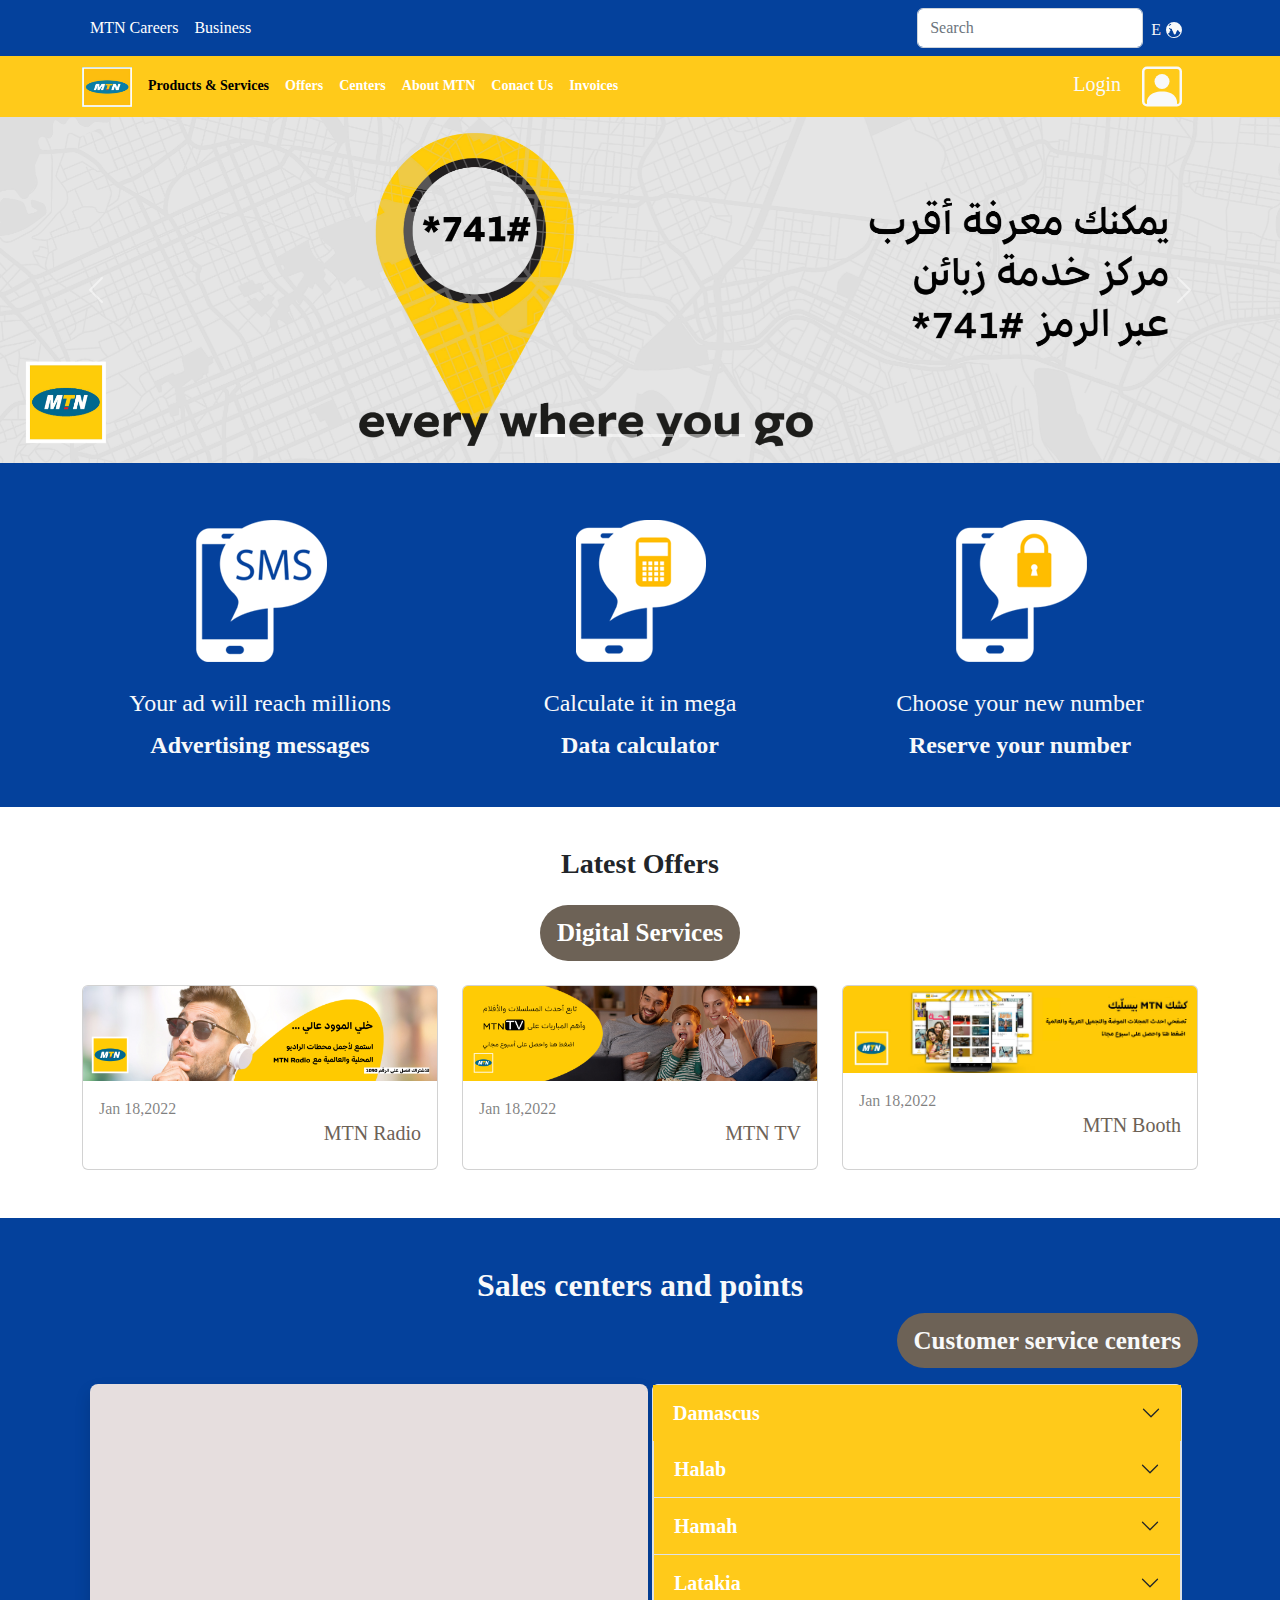
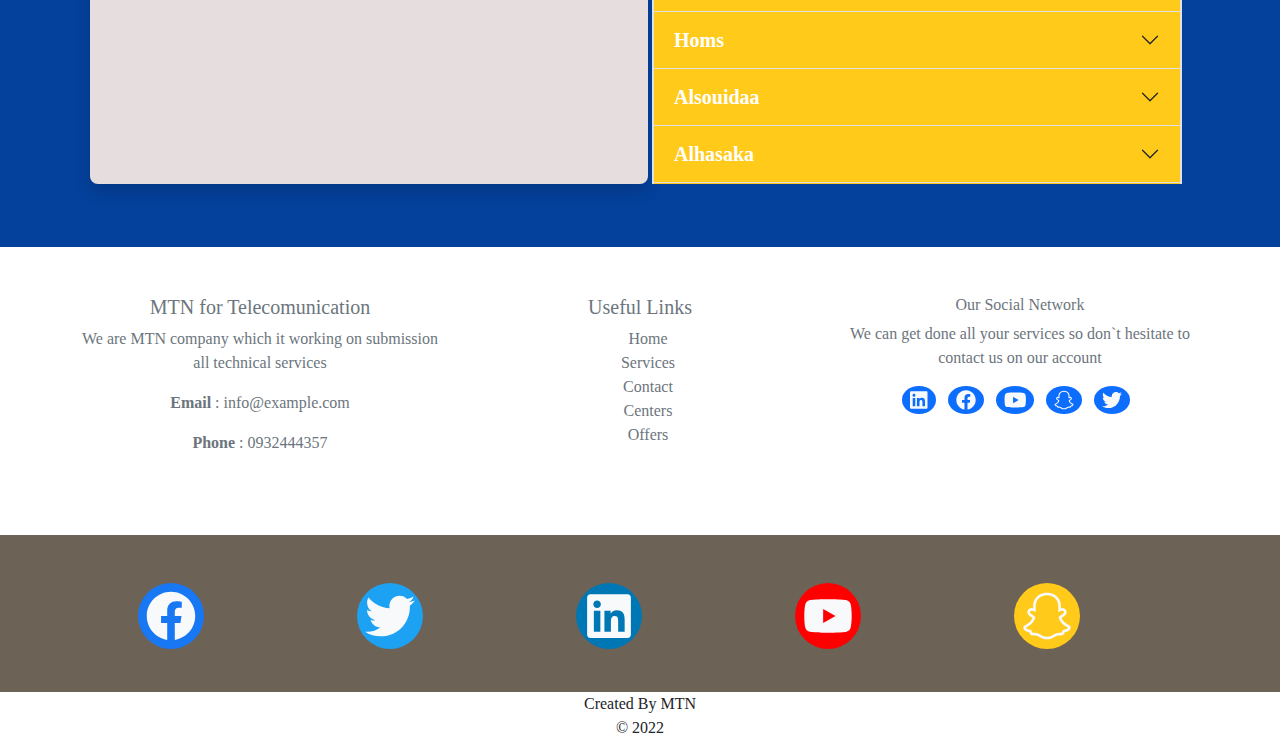
<file: index.html>
<!DOCTYPE html>
<html lang="en">
  <head>
    <meta charset="UTF-8" />
    <meta http-equiv="X-UA-Compatible" content="IE=edge" />
    <meta name="viewport" content="width=device-width, initial-scale=1.0" />
    <title>Main Page</title>
    <link rel="stylesheet" href="css/bootstrap.min.css" />
    <link rel="stylesheet" href="css/all.min.css" />
    <link rel="stylesheet" href="css/bondi.css" />
    <link rel="preconnect" href="https://fonts.googleapis.com" />
    <link rel="preconnect" href="https://fonts.gstatic.com" crossorigin />
    <link
      href="https://fonts.googleapis.com/css2?family=Open+Sans:wght@400;700&family=Roboto:wght@100;300;500&family=Work+Sans:wght@200;300;400;500;600;700;800&display=swap"
      rel="stylesheet"
    />
  </head>
  <body data-bs-spy="scroll" data-bs-target="#navbar">
    <!--Start Navbar-->
<nav class="navbar navbar-expand-lg">
  <div class="container">
    <button class="navbar-toggler" type="button" data-bs-toggle="collapse" data-bs-target="#main" aria-controls="main" aria-expanded="false" aria-label="Toggle navigation">
      <i class="fa-solid fa-bars"></i>
    </button>
    <div class="collapse navbar-collapse" id="main">
      <ul class="navbar-nav me-auto mb-2 mb-lg-0">
        <li class="nav-item">
          <a class="nav-link" href="http://127.0.0.1:5500/Jobs.html">MTN Careers</a>
        </li>
        <li class="nav-item">
          <a class="nav-link" aria-current="page" href="#">Business</a>
        </li>
      </ul>
      <form class="d-flex" role="search">
        <input class="form-control me-2" type="search" placeholder="Search" aria-label="Search">
        <a class="navbar-brand" href="http://127.0.0.1:5500/index.html">
          <span class="text-light fs-6 fw-3 ">E</span>
          <svg
            class="text-light fs-1"
            xmlns="http://www.w3.org/2000/svg"
            width="16"
            height="16"
            fill="currentColor"
            class="bi bi-globe-central-south-asia"
            viewBox="0 0 16 16"
          >
            <path
              d="M8 0a8 8 0 1 0 0 16A8 8 0 0 0 8 0ZM4.882 1.731a.482.482 0 0 0 .14.291.487.487 0 0 1-.126.78l-.291.146a.721.721 0 0 0-.188.135l-.48.48a1 1 0 0 1-1.023.242l-.02-.007a.996.996 0 0 0-.462-.04 7.03 7.03 0 0 1 2.45-2.027Zm-3 9.674.86-.216a1 1 0 0 0 .758-.97v-.184a1 1 0 0 1 .445-.832l.04-.026a1 1 0 0 0 .152-1.54L3.121 6.621a.414.414 0 0 1 .542-.624l1.09.818a.5.5 0 0 0 .523.047.5.5 0 0 1 .724.447v.455a.78.78 0 0 0 .131.433l.795 1.192a1 1 0 0 1 .116.238l.73 2.19a1 1 0 0 0 .949.683h.058a1 1 0 0 0 .949-.684l.73-2.189a1 1 0 0 1 .116-.238l.791-1.187A.454.454 0 0 1 11.743 8c.16 0 .306.084.392.218.557.875 1.63 2.282 2.365 2.282a.61.61 0 0 0 .04-.001 7.003 7.003 0 0 1-12.658.905Z"
            />
          </svg>
        </a>
      </form>
    </div>
  </div>
</nav>
<!--Start Navbar-->
<nav class="navbar nav-yellow navbar-expand-lg sticky-top">
  <div class="container">
    <button class="navbar-toggler non-border" type="button" data-bs-toggle="collapse" data-bs-target="#main2" aria-controls="main2" aria-expanded="false" aria-label="Toggle navigation">
      <i class="fa-solid fa-bars"></i>
    </button>
    <div class="collapse navbar-collapse" id="main2">
      
      <ul class="navbar-nav me-auto mb-2 mb-lg-0">
        <li class="nav-item">
          <a class="nav-link nav-link2 p-0 me-2" href="http://127.0.0.1:5500/English_index.html#"><img  width="50px" height="40px" src="./img/photo6046600378767751411.jpg" alt=""></a>
        </li>
        <li class="nav-item">
          <a class="nav-link nav-link2 p-lg-2" href="#services">Products & Services</a>
        </li>
        <li class="nav-item">
          <a class="nav-link nav-link2  p-lg-2" href="#offers">Offers</a>
        </li>
        <li class="nav-item">
          <a class="nav-link nav-link2  p-lg-2" href="#centers">Centers</a>
        </li>
            <li class="nav-item">
              <a class="nav-link nav-link2 p-lg-2" href="#about">About MTN</a>
            </li>
            <li class="nav-item">
              <a class="nav-link nav-link2  p-lg-2" href="#contact">Conact Us</a>
            </li>
            <li class="nav-item">
              <a class="nav-link nav-link2  p-lg-2" href="http://127.0.0.1:5500/Invoices.html">Invoices</a>
            </li>
        <!-- <li class="nav-item">
          <a class="nav-link" href="#">Link</a>
        </li>
        <li class="nav-item dropdown">
          <a class="nav-link dropdown-toggle" href="#" role="button" data-bs-toggle="dropdown" aria-expanded="false">
            Dropdown
          </a>
          <ul class="dropdown-menu" style="width: 500px;">
<div class="list-group">
  <a href="#" class="list-group-item list-group-item-action">A simple default list group item</a>
  <a href="#" class="list-group-item list-group-item-action list-group-item-primary">A simple primary list group item</a>
  <a href="#" class="list-group-item list-group-item-action list-group-item-secondary">A simple secondary list group item</a>
  <a href="#" class="list-group-item list-group-item-action list-group-item-success">A simple success list group item</a>
  <a href="#" class="list-group-item list-group-item-action list-group-item-danger">A simple danger list group item</a>
  <a href="#" class="list-group-item list-group-item-action list-group-item-warning">A simple warning list group item</a>
  <a href="#" class="list-group-item list-group-item-action list-group-item-info">A simple info list group item</a>
  <a href="#" class="list-group-item list-group-item-action list-group-item-light">A simple light list group item</a>
  <a href="#" class="list-group-item list-group-item-action list-group-item-dark">A simple dark list group item</a>
</div>
          </ul>
        </li>
        <li class="nav-item">
          <a class="nav-link disabled">Disabled</a>
        </li> -->
      </ul>
      <form class=" d-flex" role="search">
        <a class="ms-2 p-0  navbar-brand" href="http://127.0.0.1:5500/Logup.html">
            <label class=" me-3 text-light " for="">Login</label>
            <svg class = "text-light icon-size" xmlns="http://www.w3.org/2000/svg" width="15" height="15" fill="currentColor" class="bi bi-person-square" viewBox="0 0 16 16">
                <path d="M11 6a3 3 0 1 1-6 0 3 3 0 0 1 6 0z"/>
                <path d="M2 0a2 2 0 0 0-2 2v12a2 2 0 0 0 2 2h12a2 2 0 0 0 2-2V2a2 2 0 0 0-2-2H2zm12 1a1 1 0 0 1 1 1v12a1 1 0 0 1-1 1v-1c0-1-1-4-6-4s-6 3-6 4v1a1 1 0 0 1-1-1V2a1 1 0 0 1 1-1h12z"/>
            </svg>
          </a>
      </form>
    </div>
  </div>
</nav>
<!--End Navbar-->
    <!--Start Slider-->
<div class="slider-div position-relative">
<div id="carouselExampleCaptions" class="carousel slide" data-bs-ride="carousel">
  <div class="carousel-indicators">
    <button type="button" data-bs-target="#carouselExampleCaptions" data-bs-slide-to="0" class="active" aria-current="true" aria-label="Slide 1"></button>
    <button type="button" data-bs-target="#carouselExampleCaptions" data-bs-slide-to="1" aria-label="Slide 2"></button>
    <button type="button" data-bs-target="#carouselExampleCaptions" data-bs-slide-to="2" aria-label="Slide 3"></button>
    <button type="button" data-bs-target="#carouselExampleCaptions" data-bs-slide-to="3" aria-label="Slide 3"></button>
    <button type="button" data-bs-target="#carouselExampleCaptions" data-bs-slide-to="4" aria-label="Slide 3"></button>
    <button type="button" data-bs-target="#carouselExampleCaptions" data-bs-slide-to="5" aria-label="Slide 3"></button>
  </div>
  <div class="carousel-inner ">
    <div class="carousel-item active ">
      <img src="./img/testimonials/Digital USSD web.jpg" class="w-100 d-block mx-auto" alt="...">
    </div>
    <div class="carousel-item">
      <img src="./img/testimonials/web radio.jpg" class="w-100 d-block mx-auto " alt="...">
    </div>
    <div class="carousel-item">
      <img src="./img/testimonials/RBT.jpg" class="w-100 d-block mx-auto" alt="...">
    </div>
    <div class="carousel-item">
      <img src="./img/testimonials/MTN Kiosk web.png" class="w-100 d-block mx-auto" alt="...">
    </div>
    <div class="carousel-item">
      <img src="./img/testimonials/El Millionaire (2).png" class="w-100 d-block mx-auto" alt="...">
    </div>
    <div class="carousel-item">
      <img src="./img/testimonials/APP banner-Recovered.jpg" class="w-100 d-block mx-auto" alt="...">
    </div>
  </div>
  <button class="carousel-control-prev" type="button" data-bs-target="#carouselExampleCaptions" data-bs-slide="prev">
    <span class="carousel-control-prev-icon" aria-hidden="true"></span>
    <span class="visually-hidden">Previous</span>
  </button>
  <button class="carousel-control-next" type="button" data-bs-target="#carouselExampleCaptions" data-bs-slide="next">
    <span class="carousel-control-next-icon" aria-hidden="true"></span>
    <span class="visually-hidden">Next</span>
  </button>
</div>
</div>
<!--End Slider-->
<!--Start Services-->
<div id="services" class="services text-center">
  <div class="container">
    <div class="row">
      <div class="col-lg-4 col-md-6">
      <a href="#"><img src="./img/body/Bulk-SMS.png" alt="..." class="mt-5 ">
      <p class="text-light fs-4 lh-1 mt-3 text-center">Your ad will reach millions</p>
      <h4 class="text-light fw-bold mb-5 text-center">Advertising messages</h4>
      </a>
      </div>
      <div class="col-lg-4 col-md-6">
      <a href="#"><img src="./img/body/Calculate-your-data.png" alt="..." class="mt-5">
      <p class="text-light fs-4 lh-1 mt-3">Calculate it in mega</p>
      <h4 class="text-light fw-bold mb-5">Data calculator</h4>
      </a>
      </div>
      <div class="col-lg-4 col-md-6 col-sm-12">
      <a href="#"><img src="./img/body/Reserve-your-number.png" alt="..." class="mt-5">
      <p class="text-light fs-4 lh-1 mt-3">Choose your new number</p>
      <h4 class="text-light fw-bold mb-5">Reserve your number</h4>
      </a>
      </div>
    </div>
  </div>
</div>
<!--End Services-->
    <!--Start Blog-->
    <div id="offers" class="blog pt-4 pb-5">
      <div class="container">
        <div class=" text-center mt-3 mb-4 position-relative">
          <h3 class="mb-4 fw-bold">Latest Offers</h3>
          <div class="d-flex justify-content-center">
          <a href="" class="btn main-btn rounded-pill ">Digital Services</a>
          </div>
        </div>
        <div class="row">
          <div class="col-lg-4 col-md-6">
            <div class="card">
              <a href=""><img src="img/testimonials/web radio.jpg" class="card-img-top" alt="Blog Post 1">
              <div class="card-body">
                <span class="text-black-50">Jan 18,2022</span>
                <h5 class="card-title text-end">MTN Radio</h5>
              </div>
              </a>
            </div>
          </div>
          <div class="col-lg-4 col-md-6">
            <div class="card">
              <a href=""><img src="img/testimonials/APP banner-Recovered.jpg" class="card-img-top" alt="Blog Post 1">
              <div class="card-body">
                <span class="text-black-50">Jan 18,2022</span>
                <h5 class="card-title text-end">MTN TV</h5>
              </div>
              </a>
            </div>
          </div>
          <div class="col-lg-4 col-md-6">
            <div class="card w-100 h-100">
              <a href="" class=""><img src="img/testimonials/MTN Kiosk web.png" class="card-img-top" alt="Blog Post 1">
              <div class="card-body">
                <span class="text-black-50">Jan 18,2022</span>
                <h5 class="card-title text-end">MTN Booth</h5>
                </a>
                </div>
              </div>
            </div>
          </div>
        </div>
      </div>
    </div>
    <!--End Blog-->
    <!--Start Points-->
    <div id="centers" class="points pb-5 pt-5">
      <div class="container">
        <div class="text-end">
        <h2 class="text-center text-light fw-bold">Sales centers and points</h2>
          <button class="btn text-light text-end main-btn rounded-pill">Customer service centers</button>
          </div>
          <div class="row">
            <div class="d-flex justify-content-center">
      <div class="col-lg-6 col-md-12">
        <iframe class="mt-3 bord border-0 shadow" src="https://www.google.com/maps/embed?pb=!1m18!1m12!1m3!1d26599.276716445198!2d36.327581637007754!3d33.55572528139366!2m3!1f0!2f0!3f0!3m2!1i1024!2i768!4f13.1!3m3!1m2!1s0x1518e651ab73181b%3A0xaf72311d48b96003!2z2KjYsdiy2KnYjCDYr9mF2LTZgtiMINiz2YjYsdmK2Kc!5e0!3m2!1sar!2s!4v1666396138775!5m2!1sar!2s" width="100%" height="400" allowfullscreen="" loading="lazy" referrerpolicy="no-referrer-when-downgrade"></iframe>
      </div>
            <div class="col-lg-6 col-md-12">
              <!--Start Accourdion-->
              <div class="container mt-3">
                <div class="scroll-div-big">
                <div class="accordion" id="parent">
                  <div class="accordion-item">
                    <h2 class="accordion-header">
                      <button
                        type="button"
                        class="accordion-button collapsed"
                        data-bs-toggle="collapse"
                        data-bs-target="#item1"
                      >
                        Damascus
                      </button>
                    </h2>
                    <div class="scroll-div">
                    <a href="">
                    <div
                      class="accordion-collapse collapse"
                      id="item1"
                      data-bs-parent="#parent"
                    >
                      <div class="accordion-body bord fs-5 text-end text-black-50">
                        <h3 class="text-black">دمشق - أبو رمانة - مقابل مركز هاتف الجلاء</h3>
                        خدمة زبائن من الساعة 08:30 صباحاً و لغاية الساعة 04:30 مساءً تسديد فواتير من الساعة 08:30 صباحاً و لغاية الساعة 04:00 مساءً العطلة يومي الجمعة و السبت
                      </div>
                    </div>
                    </a>
                    <a href="">
                    <div
                      class="accordion-collapse collapse"
                      id="item1"
                      data-bs-parent="#parent"
                    >
                      <div class="accordion-body bord fs-5 text-end text-black-50">
                        <h3 class="text-black">دمشق- صحنايا - مقابل كنيسة صحنايا</h3>
                        خدمة زبائن: من الساعة 09:00 صباحاً حتى الساعة 05:00 مساءً دفع فواتير: من الساعة 09:00 صباحاً حتى الساعة 04:30 مساءً العطلة يوم الجمعة
                      </div>
                    </div>
                    </a>
                    <a href="">
                    <div
                      class="accordion-collapse collapse"
                      id="item1"
                      data-bs-parent="#parent"
                    >
                      <div class="accordion-body bord fs-5 text-end text-black-50">
                        <h3 class="text-black">دمشق - شارع الثورة - جانب سوق الخجا</h3>
                      خدمة زبائن: من الساعة 8:30 صباحاً حتى الساعة 4:30 مساءً دفع فواتير: من الساعة 8:30 صباحاً حتى الساعة 4:00 مساءً العطلة يومي الجمعة و السبت
                      </div>
                    </div>
                    </a>
                    <a href="">
                    <div
                      class="accordion-collapse collapse"
                      id="item1"
                      data-bs-parent="#parent"
                    >
                      <div class="accordion-body bord fs-5 text-end text-black-50">
                        <h3 class="text-black">دمشق - شارع الباكستان - جانب مطعم مرايا</h3>
                          خدمة زبائن: من الساعة 8:30 صباحاً حتى الساعة 4:30 مساءً دفع فواتير: من الساعة 8:30 صباحاً حتى الساعة 4:00 مساءً العطلة يوم الجمعة و السبت
                      </div>
                    </div>
                    </a>
                    <a href="">
                    <div
                      class="accordion-collapse collapse"
                      id="item1"
                      data-bs-parent="#parent"
                    >
                      <div class="accordion-body bord fs-5 text-end text-black-50">
                        <h3 class="text-black">دمشق - التل - ساحة الوسعة بالقرب من مركز الهاتف</h3>
                          خدمة زبائن: من الساعة 8:30 صباحاً حتى الساعة 4:30 مساءً دفع فواتير: من الساعة 8:30 صباحاً حتى الساعة 4:00 مساءً العطلة يومي الجمعة و السبت
                      </div>
                    </div>
                    </a>
                    <a href="">
                    <div
                      class="accordion-collapse collapse"
                      id="item1"
                      data-bs-parent="#parent"
                    >
                      <div class="accordion-body bord fs-5 text-end text-black-50">
                        <h3 class="text-black">دمشق - جديدة عرطوز- المفرق الاول عند القوس</h3>
                        خدمة زبائن: من الساعة 08:30 صباحاً حتى الساعة 04:30 ظهراً دفع فواتير: من الساعة 08:30 صباحاً حتى الساعة 04:00 ظهراً العطلة الاسبوعية الجمعة و السبت
                      </div>
                    </div>
                    </a>
                    <a href="">
                    <div
                      class="accordion-collapse collapse"
                      id="item1"
                      data-bs-parent="#parent"
                    >
                      <div class="accordion-body bord fs-5 text-end text-black-50">
                        <h3 class="text-black">دمشق سيدة زينب - شارع الفاطمية بجانب مطعم الأيوبي</h3>
                        خدمة زبائن من الساعة 09:00 صباحاً و لغاية الساعة 05:00 مساءً تسديد فواتير من الساعة 09:00 صباحاً و لغاية الساعة 4:30 مساءً العطلة يومي الجمعة و السبت
                      </div>
                    </div>
                    </a>
                    <a href="">
                    <div
                      class="accordion-collapse collapse"
                      id="item1"
                      data-bs-parent="#parent"
                    >
                      <div class="accordion-body bord fs-5 text-end text-black-50">
                        <h3 class="text-black">النواعير للاتصالات</h3>
                        العطلة الاسبوعية الجمعة و السبت
                      </div>
                    </div>
                    </a>
                    <a href="">
                    <div
                      class="accordion-collapse collapse"
                      id="item1"
                      data-bs-parent="#parent"
                    >
                      <div class="accordion-body bord fs-5 text-end text-black-50">
                        <h3 class="text-black">طعمة للاتصالات ( موزع )</h3>
                          العطلة الاسبوعية يوم الجمعة
                      </div>
                    </div>
                    </a>
                    <a href="">
                    <div
                      class="accordion-collapse collapse"
                      id="item1"
                      data-bs-parent="#parent"
                    >
                      <div class="accordion-body bord fs-5 text-end text-black-50">
                        <h3 class="text-black">شركة كووركر - يلدا</h3>
                        العطلة الاسبوعية الجمعة و السبت
                      </div>
                    </div>
                    </a>
                    <a href="">
                    <div
                      class="accordion-collapse collapse"
                      id="item1"
                      data-bs-parent="#parent"
                    >
                      <div class="accordion-body bord fs-5 text-end text-black-50">
                        <h3 class="text-black">دمشق - جرمانا ساحة السيد الرئيس</h3>
                        من الساعة 08:30 ص و حتى الساعة 05:30 م أيام السبت من الساعة 08:30 ص و حتى الساعة04:00 م يوم العطلة الجمعة
                      </div>
                    </div>
                    </a>
                    <a href="">
                    <div
                      class="accordion-collapse collapse"
                      id="item1"
                      data-bs-parent="#parent"
                    >
                      <div class="accordion-body bord fs-5 text-end text-black-50">
                        <h3 class="text-black">دمشق - مشروع دمر الجزيرة 10 - بالقرب من مطعم الكوخ</h3>
                          من الساعة 8:30 صباحاً حتى الساعة 04:00 مساءً العطلة يوم الجمعة
                      </div>
                    </div>
                    </a>
                    <a href="">
                    <div
                      class="accordion-collapse collapse"
                      id="item1"
                      data-bs-parent="#parent"
                    >
                      <div class="accordion-body bord fs-5 text-end text-black-50">
                        <h3 class="text-black">ضاحية قدسيا - الجزيرة B2 - طلعة الدفاع الوطني</h3>
                        تسديد الفواتير من الساعة 08:30 ص و لغاية الساعة 04:00 م خدمة الزبائن من الساعة 08:30 ص و لغاية الساعة 04:30 م العطلة الاسبوعية يومي الجمعة و السبت
                      </div>
                    </div>
                    </a>
                    <a href="">
                    <div
                      class="accordion-collapse collapse"
                      id="item1"
                      data-bs-parent="#parent"
                    >
                      <div class="accordion-body bord fs-5 text-end text-black-50">
                        <h3 class="text-black">كلية التربية</h3>
                        العطلة الاسبوعية الجمعة و السبت
                      </div>
                    </div>
                    </a>
                    <a href="">
                    <div
                      class="accordion-collapse collapse"
                      id="item1"
                      data-bs-parent="#parent"
                    >
                      <div class="accordion-body bord fs-5 text-end text-black-50">
                        <h3 class="text-black">كلية الهمك</h3>
                          العطلة الاسبوعية الجمعة و السبت
                      </div>
                    </div>
                    </a>
                    <a href="">
                    <div
                      class="accordion-collapse collapse"
                      id="item1"
                      data-bs-parent="#parent"
                    >
                      <div class="accordion-body bord fs-5 text-end text-black-50">
                        <h3 class="text-black">مركز السبكي - ابو رمانة - داخل حديقة السبكي</h3>
                        سديد فواتير و الخدمات المأجورة من الساعة 12:00 م و لغاية الساعة 07:30 م خدمات مشتركين غير مأجورة من الساعة 12:00 م و لغاية الساعة 08:00 م العطلة : يوم الجمعة
                      </div>
                    </div>
                    </a>
                    <a href="">
                    <div
                      class="accordion-collapse collapse"
                      id="item1"
                      data-bs-parent="#parent"
                    >
                      <div class="accordion-body bord fs-5 text-end text-black-50">
                        <h3 class="text-black">دمشق - كفرسوسة - الشام سيتي سنتر الطابق الأرضي</h3>
                          من الساعة 10:00 ص و حتى الساعة 09:30 م أيام الجمعة و السبت من الساعة 03:30 م و حتى الساعة 09:30 م لا يوجد يوم عطلة
                      </div>
                    </div>
                    </a>
                    <a href="">
                    <div
                      class="accordion-collapse collapse"
                      id="item1"
                      data-bs-parent="#parent"
                    >
                      <div class="accordion-body bord fs-5 text-end text-black-50">
                        <h3 class="text-black">دمشق - مالكي - ماسة بلازا</h3>
                        من الاحد للخميس من الساعة 10:00 ص و لغاية الساعة 09:30 مساء أيام الثلاثاء من الساعة 10:00 ص و لغاية 04:00 مساء أيام الجمعة من الساعة 03:00 مساء و لغاية الساعة 09:00 مساء
                      </div>
                    </div>
                    </a>
                    <a href="">
                    <div
                      class="accordion-collapse collapse"
                      id="item1"
                      data-bs-parent="#parent"
                    >
                      <div class="accordion-body bord fs-5 text-end text-black-50">
                        <h3 class="text-black">دمشق الصبورة الشارع العام بناء العيادات التخصصية</h3>
                        خدمة زبائن: من الساعة 08:30 صباحاً حتى الساعة 04:30 ظهراً دفع فواتير: من الساعة 08:30 صباحاً حتى الساعة 04:00 ظهراً العطلة الاسبوعية الجمعة و السبت
                      </div>
                    </div>
                    </a>
                    <a href="">
                    <div
                      class="accordion-collapse collapse"
                      id="item1"
                      data-bs-parent="#parent"
                    >
                      <div class="accordion-body bord fs-5 text-end text-black-50">
                        <h3 class="text-black">دمشق - العباسيين - ساحة العباسيين- جانب صيدلية العباسيين</h3>
                        من الساعة 8:30 صباحاً حتى الساعة 04:00 مساءً العطلة يوم الجمعة
                      </div>
                    </div>
                    </a>
                    <a href="">
                    <div
                      class="accordion-collapse collapse"
                      id="item1"
                      data-bs-parent="#parent"
                    >
                      <div class="accordion-body bord fs-5 text-end text-black-50">
                        <h3 class="text-black">دمشق - جديدة يابوس- الحدود السورية اللبنانية</h3>
                        خدمة زبائن: من الساعة 9:00 صباحاً حتى الساعة 5:00 مساءً دفع فواتير: من الساعة 9:00 صباحاً حتى الساعة 4:30 مساءً لايوجد عطلة اسبوعية
                      </div>
                    </div>
                    </a>
                    <a href="">
                    <div
                      class="accordion-collapse collapse"
                      id="item1"
                      data-bs-parent="#parent"
                    >
                      <div class="accordion-body bord fs-5 text-end text-black-50">
                        <h3 class="text-black">دمشق - مطار دمشق الدولي</h3>
                        يعمل المركز على مدار ال24 ساعة بكامل أيام الاسبوع لا يوجد عطلة اسبوعية
                      </div>
                    </div>
                    </a>
                    <a href="">
                    <div
                      class="accordion-collapse collapse"
                      id="item1"
                      data-bs-parent="#parent"
                    >
                      <div class="accordion-body bord fs-5 text-end text-black-50">
                        <h3 class="text-black">دمشق - الميدان- كورنيش الميدان - مقابل جامع المنصور</h3>
                        خدمة زبائن من الساعة 08:30 صباحاً و لغاية الساعة 07:30 مساءً تسديد فواتير من الساعة 08:30 صباحاً و لغاية الساعة 07:00 مساء العطلة يومي الجمعة و السبت
                      </div>
                    </div>
                    </a>
                    <a href="">
                    <div
                      class="accordion-collapse collapse"
                      id="item1"
                      data-bs-parent="#parent"
                    >
                      <div class="accordion-body bord fs-5 text-end text-black-50">
                        <h3 class="text-black">كلية الآداب</h3>
                        العطلة الاسبوعية الجمعة و السبت
                      </div>
                    </div>
                    </a>
                    <a href="">
                    <div
                      class="accordion-collapse collapse"
                      id="item1"
                      data-bs-parent="#parent"
                    >
                      <div class="accordion-body bord fs-5 text-end text-black-50">
                        <h3 class="text-black">كلية الاقتصاد</h3>
                        العطلة الاسبوعية الجمعة و السبت
                      </div>
                    </div>
                    </a>
                    <a href="">
                    <div
                      class="accordion-collapse collapse"
                      id="item1"
                      data-bs-parent="#parent"
                    >
                      <div class="accordion-body bord fs-5 text-end text-black-50">
                        <h3 class="text-black">دمشق- صحنايا - مقابل كنيسة صحنايا</h3>
                        خدمة زبائن: من الساعة 09:00 صباحاً حتى الساعة 05:00 مساءً دفع فواتير: من الساعة 09:00 صباحاً حتى الساعة 04:30 مساءً العطلة يوم الجمعة
                      </div>
                    </div>
                    </a>
                    <a href="">
                    <div
                      class="accordion-collapse collapse"
                      id="item1"
                      data-bs-parent="#parent"
                    >
                      <div class="accordion-body bord fs-5 text-end text-black-50">
                        <h3 class="text-black">المدينة الجامعية/ المكتبة المركزية/</h3>
                        العطلة الاسبوعية الجمعة و السبت
                      </div>
                    </div>
                    </a>
                    <a href="">
                    <div
                      class="accordion-collapse collapse"
                      id="item1"
                      data-bs-parent="#parent"
                    >
                      <div class="accordion-body bord fs-5 text-end text-black-50">
                        <h3 class="text-black">شركة كووركر - البرامكة</h3>
                        العطلة الاسبوعية الجمعة و السبت
                      </div>
                    </div>
                    </a>
                    <a href="">
                    <div
                      class="accordion-collapse collapse"
                      id="item1"
                      data-bs-parent="#parent"
                    >
                      <div class="accordion-body bord fs-5 text-end text-black-50">
                        <h3 class="text-black">دمشق - استراد المزة - بناء المهندس العربي</h3>
                        من الساعة 8:30 صباحاً حتى الساعة 7:00 مساءً أيام السبت : من الساعة 8:30 صباحاً حتى الساعة 4:00 مساءً العطلة يوم الجمعة
                      </div>
                    </div>
                    </a>
                    <a href="">
                    <div
                      class="accordion-collapse collapse"
                      id="item1"
                      data-bs-parent="#parent"
                    >
                      <div class="accordion-body bord fs-5 text-end text-black-50">
                        <h3 class="text-black">كلية الحقوق</h3>
                        العطلة الاسبوعية الجمعة و السبت
                      </div>
                    </div>
                    </a>
                    <a href="">
                    <div
                      class="accordion-collapse collapse"
                      id="item1"
                      data-bs-parent="#parent"
                    >
                      <div class="accordion-body bord fs-5 text-end text-black-50">
                        <h3 class="text-black">دمشق - ساحة يوسف العظمة - بناء محافظة دمشق</h3>
                        خدمة زبائن: من الساعة 8:30 صباحاً حتى الساعة 4:30 مساءً دفع فواتير: من الساعة 8:30 صباحاً حتى الساعة 4:00 مساءً العطلة يوم الجمعة
                      </div>
                    </div>
                    </a>
                    <a href="">
                    <div
                      class="accordion-collapse collapse"
                      id="item1"
                      data-bs-parent="#parent"
                    >
                      <div class="accordion-body bord fs-5 text-end text-black-50">
                        <h3 class="text-black">كلية العمارة</h3>
                        العطلة الاسبوعية الجمعة والسبت
                      </div>
                    </div>
                    </a>
                    <a href="">
                    <div
                      class="accordion-collapse collapse"
                      id="item1"
                      data-bs-parent="#parent"
                    >
                      <div class="accordion-body bord fs-5 text-end text-black-50">
                        <h3 class="text-black">شركة كووركر - الجسر الأبيض</h3>
                        العطلة الاسبوعية الجمعة و السبت
                      </div>
                    </div>
                    </a>
                    <a href="">
                    <div
                      class="accordion-collapse collapse"
                      id="item1"
                      data-bs-parent="#parent"
                    >
                      <div class="accordion-body bord fs-5 text-end text-black-50">
                        <h3 class="text-black">شركة كووركر - كشكول</h3>
                          العطلة الاسبوعية الجمعة و السبت
                      </div>
                    </div>
                    </a>
                    <a href="">
                    <div
                      class="accordion-collapse collapse"
                      id="item1"
                      data-bs-parent="#parent"
                    >
                      <div class="accordion-body bord fs-5 text-end text-black-50">
                        <h3 class="text-black">اندرويد للاتصالات (موزع)</h3>
                        العطلة الاسبوعية الجمعة و السبت
                      </div>
                    </div>
                    </a>
                    <a href="">
                    <div
                      class="accordion-collapse collapse"
                      id="item1"
                      data-bs-parent="#parent"
                    >
                      <div class="accordion-body bord fs-5 text-end text-black-50">
                        <h3 class="text-black">السورية للتجارة مجمع الأمويين</h3>
                        العطلة الاسبوعية يوم الجمعة
                      </div>
                    </div>
                    </a>
                  </div>
                  <div class="accordion-item">
                    <h2 class="accordion-header">
                      <button
                        type="button"
                        class="accordion-button collapsed"
                        data-bs-toggle="collapse"
                        data-bs-target="#item2"
                      >
                        Halab
                      </button>
                    </h2>
                    <div class="scroll-div">
                      <a href="">
                      <div
                      class="accordion-collapse collapse"
                      id="item2"
                      data-bs-parent="#parent"
                    >
                      <div class="accordion-body bord fs-5 text-end text-black-50">
                        <h3 class="text-black">حلب - شارع السليمانية</h3>
                        خدمة زبائن: من الساعة 08:30 صباحاً حتى الساعة 04:30 مساءً دفع فواتير: من الساعة 08:30 صباحاً حتى الساعة 04:00 مساءً أيام العطل الجمعة و السبت
                      </div>
                    </div>
                    </a>
                    <a href="">
                      <div
                      class="accordion-collapse collapse"
                      id="item2"
                      data-bs-parent="#parent"
                    >
                      <div class="accordion-body bord fs-5 text-end text-black-50">
                        <h3 class="text-black">حلب - الشعار - جانب مسجد نور الشهداء</h3>
                        خدمة زبائن: من الساعة 8:30 صباحاً حتى الساعة 4:30 مساءً تسديد فواتير: من الساعة 8:30 صباحاً حتى الساعة 4:00 مساءً أيام العطل هي الجمعة و السبت
                      </div>
                    </div>
                    </a>
                    <a href="">
                      <div
                      class="accordion-collapse collapse"
                      id="item2"
                      data-bs-parent="#parent"
                    >
                      <div class="accordion-body bord fs-5 text-end text-black-50">
                        <h3 class="text-black">حلب - الباسل , الشهباء_طريق المدينة الجامعية_مفرق نادي الاتحاد</h3>
                        خدمة زبائن: من الساعة 8:30 صباحاً حتى الساعة 4:30 مساءً تسديد فواتير: من الساعة 8:30 صباحاً حتى الساعة 4:00 مساءً أيام العطل هي الجمعة و السبت
                      </div>
                    </div>
                    </a>
                    <a href="">
                      <div
                      class="accordion-collapse collapse"
                      id="item2"
                      data-bs-parent="#parent"
                    >
                      <div class="accordion-body bord fs-5 text-end text-black-50">
                        <h3 class="text-black">مركز الجابري - ساحة سعدالله الجابري _ جانب الفندق السياحي</h3>
                        خدمة زبائن: من الساعة 8:00 صباحاً حتى الساعة 5:30 مساءً تسديد فواتير: من الساعة 8:00 صباحاً حتى الساعة 5:00 مساءً يوم العطلة هو يوم الجمعة فقط
                      </div>
                    </div>
                    </a>
                    <a href="">
                      <div
                      class="accordion-collapse collapse"
                      id="item2"
                      data-bs-parent="#parent"
                    >
                      <div class="accordion-body bord fs-5 text-end text-black-50">
                        <h3 class="text-black">مطار حلب الدولي - قاعة انتظار المسافرين</h3>
                        خدمة زبائن: من الساعة 10:00 صباحاً حتى الساعة 4:30 مساءً تسديد فواتير: من الساعة 10:00 صباحاً حتى الساعة 4:00 مساءً يفتح ايام الاثنين - الاربعاء
                      </div>
                    </div>
                    </a>
                    <a href="">
                      <div
                      class="accordion-collapse collapse"
                      id="item2"
                      data-bs-parent="#parent"
                    >
                      <div class="accordion-body bord fs-5 text-end text-black-50">
                        <h3 class="text-black">حلب - سيف الدولة - جانب جامع آمنة</h3>
                        خدمة زبائن: من الساعة 08:30 صباحاً حتى الساعة 04:30 مساءً دفع فواتير: من الساعة 08:30 صباحاً حتى الساعة 04:00 مساءً أيام العطل الجمعة و السبتخدمة زبائن: من الساعة 08:30 صباحاً حتى الساعة 04:30 مساءً دفع فواتير: من الساعة 08:30 صباحاً حتى الساعة 04:00 مساءً أيام العطل الجمعة و السبت
                      </div>
                    </div>
                    </a>
                    </div>
                    </div>
                  <div class="accordion-item">
                    <h2 class="accordion-header">
                      <button
                        type="button"
                        class="accordion-button collapsed"
                        data-bs-toggle="collapse"
                        data-bs-target="#item3"
                      >
                        Hamah
                      </button>
                    </h2>
                    <div class="scroll-div">
                      <a href="">
                      <div
                      class="accordion-collapse collapse"
                      id="item3"
                      data-bs-parent="#parent"
                    >
                      <div class="accordion-body bord fs-5 text-end text-black-50">
                        <h3 class="text-black">حماه - ساحة العاصي</h3>
                        خدمة زبائن: من الساعة 8:00 صباحاً حتى الساعة 5:00 مساءً تسديد فواتير: من الساعة 8:00 صباحاً حتى الساعة 4:30 مساءً يوم العطلة يوم الجمعة
                      </div>
                    </div>
                    </a>
                    <a href="">
                      <div
                      class="accordion-collapse collapse"
                      id="item3"
                      data-bs-parent="#parent"
                    >
                      <div class="accordion-body bord fs-5 text-end text-black-50">
                        <h3 class="text-black">FO_HAMA_Economic</h3>
                        العطلة الاسبوعية الجمعة و السبت
                      </div>
                    </div>
                    </a>
                    <a href="">
                      <div
                      class="accordion-collapse collapse"
                      id="item3"
                      data-bs-parent="#parent"
                    >
                      <div class="accordion-body bord fs-5 text-end text-black-50">
                        <h3 class="text-black">كلية العلوم</h3>
                        العطلة الاسبوعية الجمعة و السبت
                      </div>
                    </div>
                    </a>
                    <a href="">
                      <div
                      class="accordion-collapse collapse"
                      id="item3"
                      data-bs-parent="#parent"
                    >
                      <div class="accordion-body bord fs-5 text-end text-black-50">
                        <h3 class="text-black">الورد للاتصالات ( موزع )</h3>
                            العطلة الاسبوعية الجمعة و السبت
                      </div>
                    </div>
                    </a>
                    <a href="">
                      <div
                      class="accordion-collapse collapse"
                      id="item3"
                      data-bs-parent="#parent"
                    >
                      <div class="accordion-body bord fs-5 text-end text-black-50">
                        <h3 class="text-black">كويك للاتصالات ( موزع )</h3>
                        العطلة الاسبوعية الجمعة و السبت
                      </div>
                    </div>
                    </a>
                    <a href="">
                      <div
                      class="accordion-collapse collapse"
                      id="item3"
                      data-bs-parent="#parent"
                    >
                      <div class="accordion-body bord fs-5 text-end text-black-50">
                        <h3 class="text-black">العدنان للاتصالات ( موزع )</h3>
                        العطلة الاسبوعية الجمعة و السبت
                      </div>
                    </div>
                    </a>
                    </div>
                    </div>
                  <div class="accordion-item">
                    <h2 class="accordion-header">
                      <button
                        type="button"
                        class="accordion-button collapsed"
                        data-bs-toggle="collapse"
                        data-bs-target="#item5"
                      >
                        Latakia
                      </button>
                    </h2>
                    <div class="scroll-div">
                      <a href="">
                      <div
                      class="accordion-collapse collapse"
                      id="item5"
                      data-bs-parent="#parent"
                    >
                      <div class="accordion-body bord fs-5 text-end text-black-50">
                        <h3 class="text-black">اللاذقية - شارع 8 آذار- بداية مارتقلا - قرب غرفة التجارة</h3>
                        خدمة زبائن: من الساعة 8:30 صباحاً حتى الساعة 5:30 مساءً دفع فواتير: من الساعة 8:30 صباحاً حتى الساعة 5:00 مساءً العطلة يومي الجمعة و السبت
                      </div>
                    </div>
                    </a>
                    <a href="">
                      <div
                      class="accordion-collapse collapse"
                      id="item5"
                      data-bs-parent="#parent"
                    >
                      <div class="accordion-body bord fs-5 text-end text-black-50">
                        <h3 class="text-black">مركز الباسل ( موزع )</h3>
                        العطلة الاسبوعية يوم الجمعة
                      </div>
                    </div>
                    </a>
                    <a href="">
                      <div
                      class="accordion-collapse collapse"
                      id="item5"
                      data-bs-parent="#parent"
                    >
                      <div class="accordion-body bord fs-5 text-end text-black-50">
                        <h3 class="text-black">اللاذقية - مشروع الزراعة - اتستراد الزراعة</h3>
                        من الساعة 8:30 ص حتى الساعة 7:00 م أيام السبت من الساعة 08:30 ص حتى الساعة 04:00 م العطلة يوم الجمعة
                      </div>
                    </div>
                    </a>
                    <a href="">
                      <div
                      class="accordion-collapse collapse"
                      id="item5"
                      data-bs-parent="#parent"
                    >
                      <div class="accordion-body bord fs-5 text-end text-black-50">
                        <h3 class="text-black">اللاذقية - مدينة جبلة -شارع العمارة</h3>
                          اللاذقية - مدينة جبلة -شارع العمارة من الساعة 08:30 صباحاً و لغاية الساعة 04 مساء العطلة الاسبوعية يوم الجمعة
                      </div>
                    </div>
                    </a>
                    <a href="">
                      <div
                      class="accordion-collapse collapse"
                      id="item5"
                      data-bs-parent="#parent"
                    >
                      <div class="accordion-body bord fs-5 text-end text-black-50">
                        <h3 class="text-black">كلية الهندسة</h3>
                        العطلة الاسبوعية الجمعة و السبت
                      </div>
                    </div>
                    </a>
                      <a href="">
                      <div
                      class="accordion-collapse collapse"
                      id="item5"
                      data-bs-parent="#parent"
                    >
                      <div class="accordion-body bord fs-5 text-end text-black-50">
                        <h3 class="text-black">Ltk University-Col-Literature</h3>
                        العطلة الاسبوعية الجمعة و السبت
                      </div>
                    </div>
                    </a>
                      <a href="">
                      <div
                      class="accordion-collapse collapse"
                      id="item5"
                      data-bs-parent="#parent"
                    >
                      <div class="accordion-body bord fs-5 text-end text-black-50">
                        <h3 class="text-black">كلية الطب</h3>
                        العطلة الاسبوعية الجمعة و السبت
                      </div>
                    </div>
                    </a>
                    </div>
                    </div>
                  <div class="accordion-item">
                    <h2 class="accordion-header">
                      <button
                        type="button"
                        class="accordion-button collapsed"
                        data-bs-toggle="collapse"
                        data-bs-target="#item4"
                      >
                        Homs
                      </button>
                    </h2>
                    <div class="scroll-div">
                      <a href="">
                      <div
                      class="accordion-collapse collapse"
                      id="item4"
                      data-bs-parent="#parent"
                    >
                      <div class="accordion-body bord fs-5 text-end text-black-50">
                        <h3 class="text-black">جامعة البعث / كلية العلوم</h3>
                        شارع الوحدة مقابل الهرم للحوالات
                      </div>
                    </div>
                    </a>
                    <a href="">
                      <div
                      class="accordion-collapse collapse"
                      id="item4"
                      data-bs-parent="#parent"
                    >
                      <div class="accordion-body bord fs-5 text-end text-black-50">
                        <h3 class="text-black">حمص - شارع الحضارة - مقابل بنك بيمو</h3>
                        من الساعة 8:00 صباحاً حتى الساعة 05:30 مساءً أيام السبت : من الساعة 8:00 صباحاً حتى الساعة 4:00 مساءً العطلة يوم الجمعة
                      </div>
                    </div>
                    </a>
                    <a href="">
                      <div
                      class="accordion-collapse collapse"
                      id="item4"
                      data-bs-parent="#parent"
                    >
                      <div class="accordion-body bord fs-5 text-end text-black-50">
                        <h3 class="text-black">جامعة الحواش</h3>
                        العطلة الاسبوعية الأربعاء والخميس و الجمعة
                      </div>
                    </div>
                    </a>
                    <a href="">
                      <div
                      class="accordion-collapse collapse"
                      id="item4"
                      data-bs-parent="#parent"
                    >
                      <div class="accordion-body bord fs-5 text-end text-black-50">
                        <h3 class="text-black">جامعة البعث / كلية التربية</h3>
                          العطلة الاسبوعية الجمعة والسبت
                      </div>
                    </div>
                    </a>
                    <a href="">
                      <div
                      class="accordion-collapse collapse"
                      id="item4"
                      data-bs-parent="#parent"
                    >
                      <div class="accordion-body bord fs-5 text-end text-black-50">
                        <h3 class="text-black">حمص - مركز الكورنيش - الكورنيش منطقة الغوطة - شارع 16 تشرين</h3>
                        خدمة زبائن: من الساعة 8:00 صباحاً حتى الساعة 4:00 مساءً تسديد فواتير: من الساعة 8:00 صباحاً حتى الساعة 3:30 مساءً العطلة يومي الجمعة و السبت
                      </div>
                    </div>
                    </a>
                    </div>
                    </div>
                  <div class="accordion-item">
                    <h2 class="accordion-header">
                      <button
                        type="button"
                        class="accordion-button collapsed"
                        data-bs-toggle="collapse"
                        data-bs-target="#item6"
                      >
                        Alsouidaa
                      </button>
                    </h2>
                    <div class="scroll-div">
                      <a href="">
                      <div
                      class="accordion-collapse collapse"
                      id="item6"
                      data-bs-parent="#parent"
                    >
                      <div class="accordion-body bord fs-5 text-end text-black-50">
                        <h3 class="text-black">السويداء- ساحة تشرين - بناء الخطيب</h3>
                        خدمة زبائن: من الساعة 8:30 صباحاً حتى الساعة 4:30 مساءً دفع فواتير: من الساعة 8:30 صباحاً حتى الساعة 4:00 مساءً العطلة يومي الجمعة و السبت
                      </div>
                    </div>
                    </a>
                    </div>
                    </div>
                  <div class="accordion-item">
                    <h2 class="accordion-header">
                      <button
                        type="button"
                        class="accordion-button collapsed"
                        data-bs-toggle="collapse"
                        data-bs-target="#item7"
                      >
                        Alhasaka
                      </button>
                    </h2>
                    <div class="scroll-div">
                      <a href="">
                      <div
                      class="accordion-collapse collapse"
                      id="item7"
                      data-bs-parent="#parent"
                    >
                      <div class="accordion-body bord fs-5 text-end text-black-50">
                        <h3 class="text-black">الحسكة - شارع القامشلي - جانب حلويات القبطان</h3>
                        خدمة زبائن: من الساعة 8:30 صباحاً حتى الساعة 03:00 مساءً تسديد فواتير: من الساعة 8:30 صباحاً حتى الساعة 02:30 مساءً أيام العطل هي الجمعة فقط
                      </div>
                    </div>
                    </a>
                    </div>
                    </div>
                  <div class="accordion-item">
                    <h2 class="accordion-header">
                      <button
                        type="button"
                        class="accordion-button collapsed"
                        data-bs-toggle="collapse"
                        data-bs-target="#item8"
                      >
                        Alkounaitra
                      </button>
                    </h2>
                    <div class="scroll-div">
                      <a href="">
                      <div
                      class="accordion-collapse collapse"
                      id="item8"
                      data-bs-parent="#parent"
                    >
                      <div class="accordion-body bord fs-5 text-end text-black-50">
                        <h3 class="text-black">القنيطرة- مدينة البعث - ضمن مبنى مديرية هاتف</h3>
                        خدمة زبائن: من الساعة 8:30 صباحاً حتى الساعة 3:00 ظهراً دفع فواتير: من الساعة 8:30 صباحاً حتى الساعة 02:30 ظهراً العطلة يومي الجمعة و السبت
                      </div>
                    </div>
                    </a>
                    </div>
                    </div>
                  <div class="accordion-item">
                    <h2 class="accordion-header">
                      <button
                        type="button"
                        class="accordion-button collapsed"
                        data-bs-toggle="collapse"
                        data-bs-target="#item9"
                      >
                        Der Alzor
                      </button>
                    </h2>
                    <div class="scroll-div">
                      <a href="">
                      <div
                      class="accordion-collapse collapse"
                      id="item9"
                      data-bs-parent="#parent"
                    >
                      <div class="accordion-body bord fs-5 text-end text-black-50">
                        <h3 class="text-black">دير الزور- حي الدير العتيق - جنب مبنى البريد</h3>
                        خدمة زبائن: من الساعة 8:30 صباحاً حتى الساعة 4:30 مساءً تسديد فواتير: من الساعة 8:30 صباحاً حتى الساعة 4:00 مساءً أيام العطل هي الجمعة و السبت
                      </div>
                    </div>
                    </a>
                    </div>
                    </div>
                  <div class="accordion-item">
                    <h2 class="accordion-header">
                      <button
                        type="button"
                        class="accordion-button collapsed"
                        data-bs-toggle="collapse"
                        data-bs-target="#item10"
                      >
                        Daraa
                      </button>
                    </h2>
                    <div class="scroll-div">
                      <a href="">
                      <div
                      class="accordion-collapse collapse"
                      id="item10"
                      data-bs-parent="#parent"
                    >
                      <div class="accordion-body bord fs-5 text-end text-black-50">
                        <h3 class="text-black">درعا- شارع القوتلي بجانب مديرية التربية</h3>
                        خدمة زبائن من الساعة 08:30 صباحاً و لغاية الساعة 04:30 مساءً تسديد فواتير من الساعة 08:30 صباحاً و لغاية الساعة 04:00 مساء العطلة يومي الجمعة و السبت
                      </div>
                    </div>
                    </a>
                      <a href="">
                      <div
                      class="accordion-collapse collapse"
                      id="item10"
                      data-bs-parent="#parent"
                    >
                      <div class="accordion-body bord fs-5 text-end text-black-50">
                        <h3 class="text-black"> IUST جامعة</h3>
                        العطلة الاسبوعية الأربعاء والخميس و الجمعة
                      </div>
                    </div>
                    </a>
                      <a href="">
                      <div
                      class="accordion-collapse collapse"
                      id="item10"
                      data-bs-parent="#parent"
                    >
                      <div class="accordion-body bord fs-5 text-end text-black-50">
                        <h3 class="text-black">ون رووف مول المزة</h3>
                        العطلة الاسبوعية الجمعة و السبت
                      </div>
                    </div>
                    </a>
                    </div>
                    </div>
                  <div class="accordion-item">
                    <h2 class="accordion-header">
                      <button
                        type="button"
                        class="accordion-button collapsed"
                        data-bs-toggle="collapse"
                        data-bs-target="#item11"
                      >
                        Tartos
                      </button>
                    </h2>
                    <div class="scroll-div">
                      <a href="">
                      <div
                      class="accordion-collapse collapse"
                      id="item11"
                      data-bs-parent="#parent"
                    >
                      <div class="accordion-body bord fs-5 text-end text-black-50">
                        <h3 class="text-black">طرطوس - الاوتوستراد الشرقي</h3>
                        من الساعة 8:30 صباحاً حتى الساعة 05:00 مساءً أيام السبت من الساعة 08:30 ص حتى الساعة 04:00 مساءً العطلة يوم الجمعة
                      </div>
                    </div>
                    </a>
                      <a href="">
                      <div
                      class="accordion-collapse collapse"
                      id="item11"
                      data-bs-parent="#parent"
                    >
                      <div class="accordion-body bord fs-5 text-end text-black-50">
                        <h3 class="text-black"> كلية الاقتصاد</h3>
                        العطلة الاسبوعية الجمعة و السبت
                      </div>
                    </div>
                    </a>
                      <a href="">
                      <div
                      class="accordion-collapse collapse"
                      id="item11"
                      data-bs-parent="#parent"
                    >
                      <div class="accordion-body bord fs-5 text-end text-black-50">
                        <h3 class="text-black">طرطوس - صافيتا</h3>
                        خدمة زبائن: من الساعة 08:30 صباحاً حتى الساعة 4:30 مساءً دفع فواتير: من الساعة 8:30 صباحاً حتى الساعة 04:00 مساءً العطلة يومي الجمعة و السبت
                      </div>
                    </div>
                    </a>
                    <a href="">
                      <div
                      class="accordion-collapse collapse"
                      id="item11"
                      data-bs-parent="#parent"
                    >
                      <div class="accordion-body bord fs-5 text-end text-black-50">
                        <h3 class="text-black">طرطوس بانياس</h3>
                        خدمة زبائن: من الساعة 08:30 صباحاً حتى الساعة 4:30 مساءً دفع فواتير: من الساعة 8:30 صباحاً حتى الساعة 04:00 مساءً العطلة يوم الجمعة فقط
                      </div>
                    </div>
                    </a>
                    </div>
                    </div>
                  </div>
                </div>
              </div>
              </div>
              <!--End Accourdion-->
            </div>
            </div>
          </div>
        </div>
      </div>
    <!--End Points-->
<!--Start Footer-->
<footer class="text-center py-5" id="about">
  <div class="container">
    <div class="row">
      <div class="col-lg-4 col-md-6 mb-3">
        <div class="text-muted">
          <h5>MTN for Telecomunication</h5>
          <p>
            We are MTN company which it working on submission all technical services   
          </p>
          <p><b>Email</b> : info@example.com</p>
          <p><b>Phone</b> : 0932444357</p>
        </div>
    </div>
      <div class="col-lg-4 col-md-6 mb-3 d-lg-flex justify-content-center">
        <div class="text-muted">
          <h5>Useful Links</h5>
          <ul class="list-unstyled ps-3 footer-list">
            <li>Home</li>
            <li>Services</li>
            <li>Contact</li>
            <li>Centers</li>
            <li>Offers</li>
          </ul>
        </div>
      </div>
      <div class="col-lg-4 col-md-6 mb-3 d-lg-flex justify-content-center">
        <div class="text-muted">
          <h6>Our Social Network</h6>
          <p>
            We can get done all your services so don`t hesitate to contact us on our account
          </p>
          <div>
            <a href="" class="fa-brands fa-linkedin fa-lg linkedin me-2 bg-primary text-light py-1 px-2 rounded-circle"></a>
            <a href="" class="fa-brands fa-facebook fa-lg facebook me-2 bg-primary text-light py-1 px-2 rounded-circle"></a>
            <a href="" class="fa-brands fa-youtube fa-lg youtube me-2 bg-primary text-light py-1 px-2 rounded-circle"></a>
            <a href="" class="fa-brands fa-snapchat fa-lg snapchat me-2 bg-primary text-light py-1 px-2 rounded-circle"></a>
            <a href="" class="fa-brands fa-twitter fa-lg twitter me-2 bg-primary text-light py-1 px-2 rounded-circle"></a>
          </div>
        </div>
      </div>
    </div>
  </div>
</footer>
<!--End Footer-->
    <!--Start Footer-->
    <div id = "contact" class="footer pt-4 pb-4 text-center text-white-50 text-md-start">
      <div class="container">
        <div class="row">
              <ul class="ps-lg-5 ms-lg-2 d-flex justify-content-around align-items-center mt-4 list-unstyled gap-3">
                <li class=" col-lg-2 col-md-4 col-sm-12">
                  <a class="d-block text-light" href="#">
                    <i class="fa-brands fa-facebook fa-lg facebook rounded-circle p-2"></i>
                  </a>
                </li>
                <li class="col-lg-2 col-md-4 col-sm-12">
                  <a class="d-block text-light" href="#">
                    <i class="fa-brands fa-twitter fa-lg twitter rounded-circle p-2"></i>
                  </a>
                </li>
                <li class="col-lg-2 col-md-4 col-sm-12">
                  <a class="d-block text-light" href="#">
                    <i class="fa-brands fa-linkedin fa-lg linkedin rounded-circle p-2"></i>
                  </a>
                </li>
                <li  class="col-lg-2 col-md-4 col-sm-12">
                  <a class="d-block text-light" href="#">
                    <i class="fa-brands fa-youtube fa-lg youtube rounded-circle p-2"></i>
                  </a>
                </li>
                <li class="col-lg-2 col-md-4 col-sm-12">
                  <a class="d-block text-light" href="#">
                    <i class="fa-brands fa-snapchat fa-lg snapchat rounded-circle p-2"></i>
                  </a>
                </li>
              </ul>
            </div>
          </div>
        </div>
      </div>
    </div>
    <!--End Footer-->
              <div class="copyright text-center">
                Created By <span> MTN</span>
                <div>&copy; 2022 </div>
              </div>
    <!--<script src="./js/scollout.js"></script>  -->
    <script src="js/bootstrap.bundle.min.js"></script>
    <script src="js/all.min.js"></script>
    <!--<script src="./js/main.js"></script>  -->
  </body>
</html>
</file>
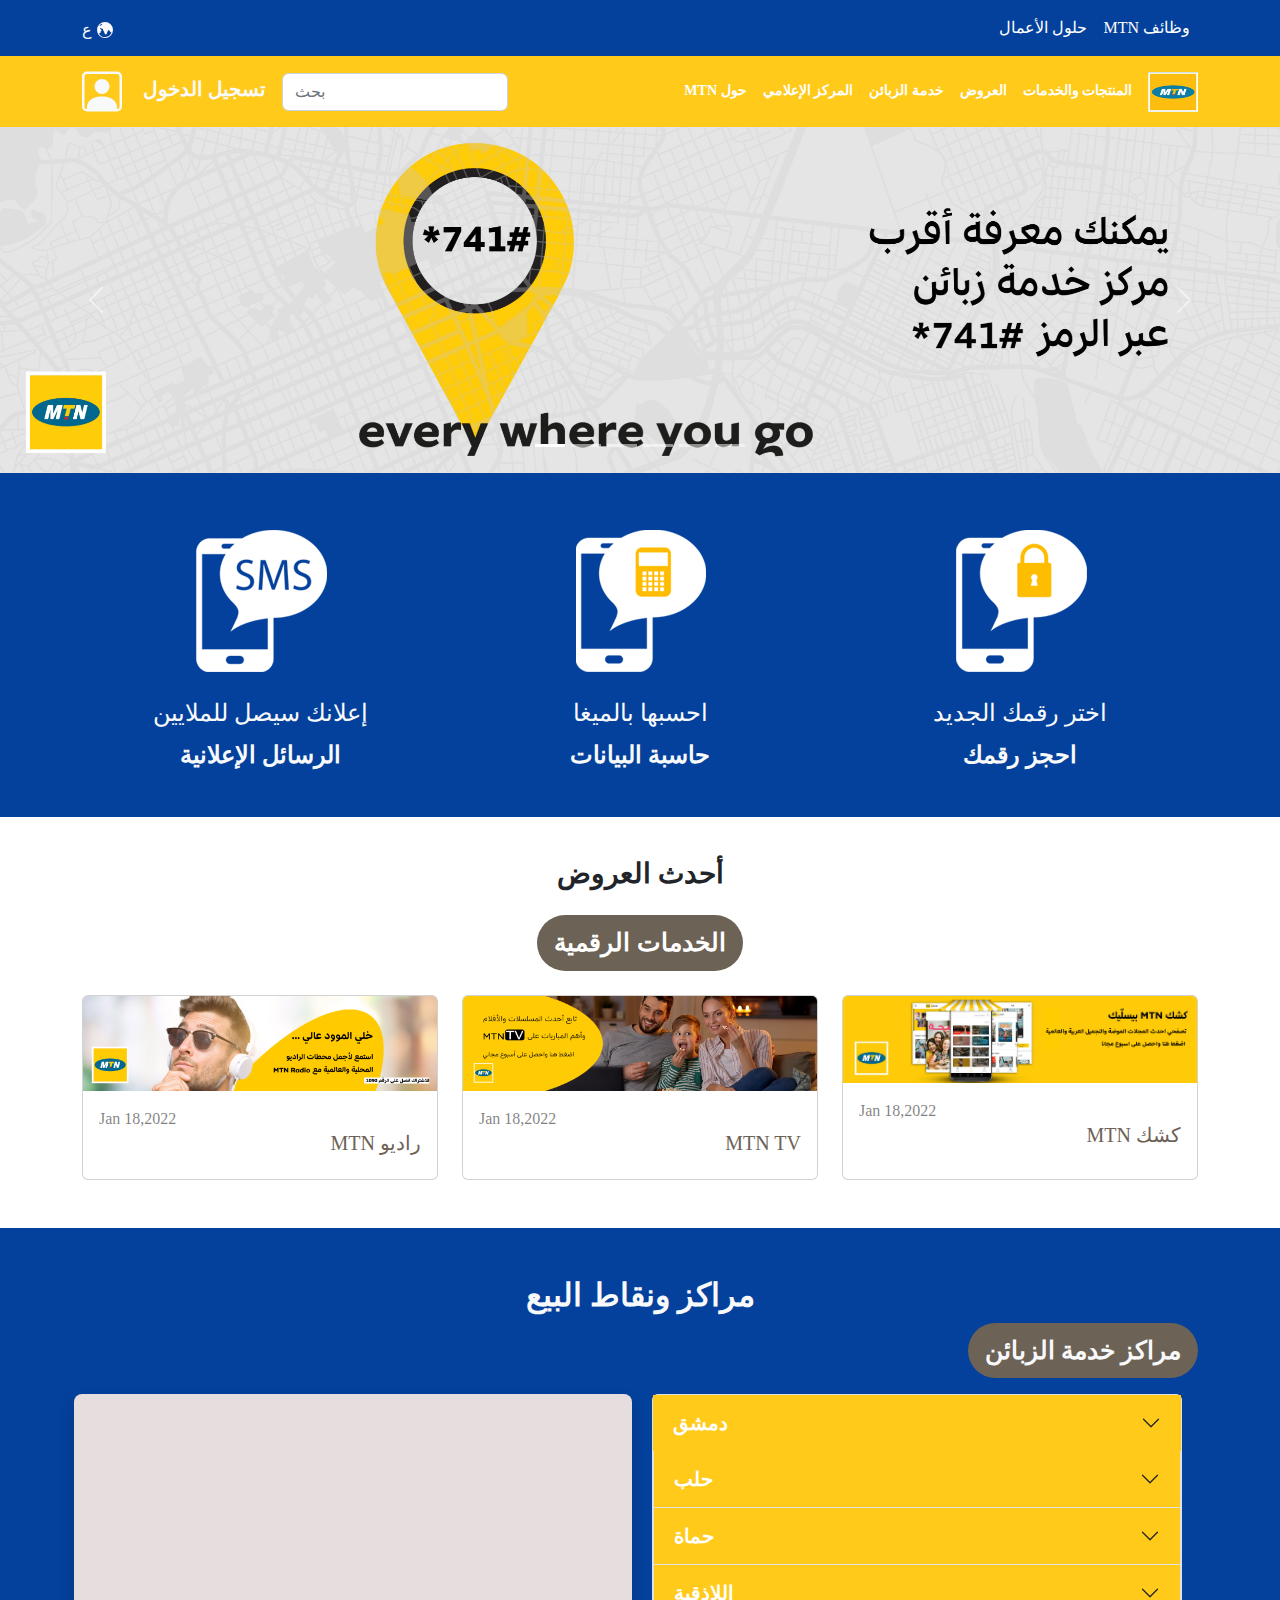
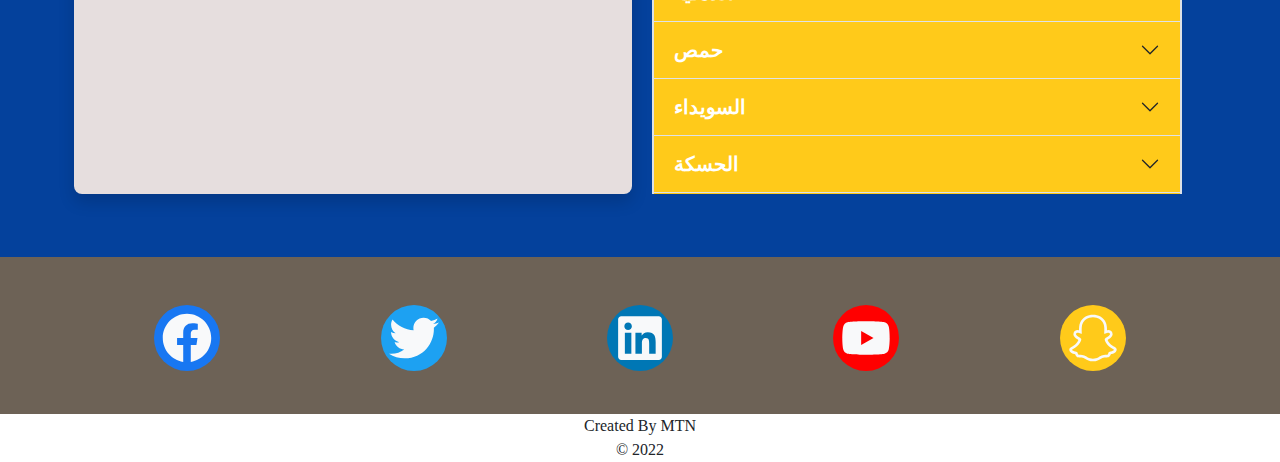
<file: index_arabic.html>
<!DOCTYPE html>
<html lang="en">
  <head>
    <meta charset="UTF-8" />
    <meta http-equiv="X-UA-Compatible" content="IE=edge" />
    <meta name="viewport" content="width=device-width, initial-scale=1.0" />
    <title>الصفحة الرئيسية</title>
    <link rel="stylesheet" href="css/bootstrap.min.css" />
    <link rel="stylesheet" href="css/all.min.css" />
    <link rel="stylesheet" href="css/bondi.css" />
    <link rel="preconnect" href="https://fonts.googleapis.com" />
    <link rel="preconnect" href="https://fonts.gstatic.com" crossorigin />
    <link
      href="https://fonts.googleapis.com/css2?family=Open+Sans:wght@400;700&family=Roboto:wght@100;300;500&family=Work+Sans:wght@200;300;400;500;600;700;800&display=swap"
      rel="stylesheet"
    />
  </head>
  <body data-bs-spy="scroll" data-bs-target="#navbar">
    <!--Start Navbar-->
    <nav class="navbar navbar-expand-lg">
      <div class="container">
        <button
          class="navbar-toggler"
          type="button"
          data-bs-toggle="collapse"
          data-bs-target="#main"
          aria-controls="main"
          aria-expanded="false"
          aria-label="Toggle navigation"
        >
        <i class="fa-solid fa-bars"></i>
        </button>
        <a class="navbar-brand" href="http://127.0.0.1:5500/English_index.html?#">
          <span class="text-light fs-6 fw-3 ">ع</span>
          <svg
            class="text-light fs-1"
            xmlns="http://www.w3.org/2000/svg"
            width="16"
            height="16"
            fill="currentColor"
            class="bi bi-globe-central-south-asia"
            viewBox="0 0 16 16"
          >
            <path
              d="M8 0a8 8 0 1 0 0 16A8 8 0 0 0 8 0ZM4.882 1.731a.482.482 0 0 0 .14.291.487.487 0 0 1-.126.78l-.291.146a.721.721 0 0 0-.188.135l-.48.48a1 1 0 0 1-1.023.242l-.02-.007a.996.996 0 0 0-.462-.04 7.03 7.03 0 0 1 2.45-2.027Zm-3 9.674.86-.216a1 1 0 0 0 .758-.97v-.184a1 1 0 0 1 .445-.832l.04-.026a1 1 0 0 0 .152-1.54L3.121 6.621a.414.414 0 0 1 .542-.624l1.09.818a.5.5 0 0 0 .523.047.5.5 0 0 1 .724.447v.455a.78.78 0 0 0 .131.433l.795 1.192a1 1 0 0 1 .116.238l.73 2.19a1 1 0 0 0 .949.683h.058a1 1 0 0 0 .949-.684l.73-2.189a1 1 0 0 1 .116-.238l.791-1.187A.454.454 0 0 1 11.743 8c.16 0 .306.084.392.218.557.875 1.63 2.282 2.365 2.282a.61.61 0 0 0 .04-.001 7.003 7.003 0 0 1-12.658.905Z"
            />
          </svg>
        </a>
        <div class="collapse navbar-collapse" id="main">
          <ul class="navbar-nav ms-auto mb-2 mb-lg-0">
            <li class="nav-item">
              <a class="nav-link p-lg-2" href="#">حلول الأعمال</a>
            </li>
            <li class="nav-item">
              <a class="nav-link p-lg-2" href="http://127.0.0.1:5500/Jobs.html"> MTN وظائف</a>
            </li>
          </ul>
<!--           <div class="search ps-3 pe-3 d-none d-lg-block">
            <i class="fa-solid fa-magnifying-glass"></i>
          </div>
          <a href="#" class="btn main-btn rounded-pill">Login</a> -->
        </div>
      </div>
      </nav>
    <!--Start Navbar-->
    <nav class="navbar nav-yellow navbar-expand-lg sticky-top">
      <div class="container">
        <button
          class="navbar-toggler non-norder"
          type="button"
          data-bs-toggle="collapse"
          data-bs-target="#main2"
          aria-controls="main2"
          aria-expanded="false"
          aria-label="Toggle navigation"
        >
          <i class="fa-solid fa-bars"></i>
        </button>
        <div class="collapse navbar-collapse" id="main2">
          <div class="searchme d-flex align-items-center ">
            <a class="navbar-brand" href="http://127.0.0.1:5500/Logup.html">
            <svg class = "text-light icon-size" xmlns="http://www.w3.org/2000/svg" width="16" height="16" fill="currentColor" class="bi bi-person-square" viewBox="0 0 16 16">
                <path d="M11 6a3 3 0 1 1-6 0 3 3 0 0 1 6 0z"/>
                <path d="M2 0a2 2 0 0 0-2 2v12a2 2 0 0 0 2 2h12a2 2 0 0 0 2-2V2a2 2 0 0 0-2-2H2zm12 1a1 1 0 0 1 1 1v12a1 1 0 0 1-1 1v-1c0-1-1-4-6-4s-6 3-6 4v1a1 1 0 0 1-1-1V2a1 1 0 0 1 1-1h12z"/>
            </svg>
            <label class=" ps-2 ms-2 text-light fw-bold" for="">تسجيل الدخول</label>
        </a>
        <input placeholder="بحث" type="text" class="form-control shadow-none d-flex space-between">
          </div>
          <ul class="navbar-nav ms-auto mb-2 mb-lg-0">
            <li class="nav-item">
              <a class="nav-link nav-link2 p-lg-2" aria-current="page" href="#"
                > MTN حول</a
              >
            </li>
            <li class="nav-item">
              <a class="nav-link nav-link2  p-lg-2" href="#">المركز الإعلامي</a>
            </li>
            <li class="nav-item">
              <a class="nav-link nav-link2  p-lg-2" href="#">خدمة الزبائن</a>
            </li>
            <li class="nav-item">
              <a class="nav-link nav-link2  p-lg-2" href="#">العروض</a>
            </li>
            <li class="nav-item">
              <a class="nav-link nav-link2  p-lg-2" href="#">المنتجات والخدمات</a>
            </li>
            <li class="nav-item">
              <a class="nav-link p-0 ms-2" href="http://127.0.0.1:5500/index.html"><img  width="50px" height="40px" src="./img/photo6046600378767751411.jpg" alt=""></a>
            </li>
          </ul>
          </div>
<!--<div class="search ps-3 pe-3 d-none d-lg-block">
            <i class="fa-solid fa-magnifying-glass"></i>
          </div>
          <a href="#" class="btn main-btn rounded-pill">Login</a> -->
        </div>
      </div>
      </nav>
    <!--End Navbar-->
    <!--Start Slider-->
<div class="slider-div position-relative">
<div id="carouselExampleCaptions" class="carousel slide" data-bs-ride="carousel">
  <div class="carousel-indicators">
    <button type="button" data-bs-target="#carouselExampleCaptions" data-bs-slide-to="0" class="active" aria-current="true" aria-label="Slide 1"></button>
    <button type="button" data-bs-target="#carouselExampleCaptions" data-bs-slide-to="1" aria-label="Slide 2"></button>
    <button type="button" data-bs-target="#carouselExampleCaptions" data-bs-slide-to="2" aria-label="Slide 3"></button>
    <button type="button" data-bs-target="#carouselExampleCaptions" data-bs-slide-to="3" aria-label="Slide 3"></button>
    <button type="button" data-bs-target="#carouselExampleCaptions" data-bs-slide-to="4" aria-label="Slide 3"></button>
    <button type="button" data-bs-target="#carouselExampleCaptions" data-bs-slide-to="5" aria-label="Slide 3"></button>
  </div>
  <div class="carousel-inner ">
    <div class="carousel-item active ">
      <img src="./img/testimonials/Digital USSD web.jpg" class="w-100 d-block mx-auto" alt="...">
    </div>
    <div class="carousel-item">
      <img src="./img/testimonials/web radio.jpg" class="w-100 d-block mx-auto " alt="...">
    </div>
    <div class="carousel-item">
      <img src="./img/testimonials/RBT.jpg" class="w-100 d-block mx-auto" alt="...">
    </div>
    <div class="carousel-item">
      <img src="./img/testimonials/MTN Kiosk web.png" class="w-100 d-block mx-auto" alt="...">
    </div>
    <div class="carousel-item">
      <img src="./img/testimonials/El Millionaire (2).png" class="w-100 d-block mx-auto" alt="...">
    </div>
    <div class="carousel-item">
      <img src="./img/testimonials/APP banner-Recovered.jpg" class="w-100 d-block mx-auto" alt="...">
    </div>
  </div>
  <button class="carousel-control-prev" type="button" data-bs-target="#carouselExampleCaptions" data-bs-slide="prev">
    <span class="carousel-control-prev-icon" aria-hidden="true"></span>
    <span class="visually-hidden">Previous</span>
  </button>
  <button class="carousel-control-next" type="button" data-bs-target="#carouselExampleCaptions" data-bs-slide="next">
    <span class="carousel-control-next-icon" aria-hidden="true"></span>
    <span class="visually-hidden">Next</span>
  </button>
</div>
</div>
<!--End Slider-->
<!--Start Services-->
<div class="services text-center">
  <div class="container">
    <div class="row">
      <div class="col-lg-4 col-md-6">
      <a href="#"><img src="./img/body/Bulk-SMS.png" alt="..." class="mt-5 ">
      <p class="text-light fs-4 lh-1 mt-3 text-center">إعلانك سيصل للملايين</p>
      <h4 class="text-light fw-bold mb-5 text-center">الرسائل الإعلانية</h4>
      </a>
      </div>
      <div class="col-lg-4 col-md-6">
      <a href="#"><img src="./img/body/Calculate-your-data.png" alt="..." class="mt-5">
      <p class="text-light fs-4 lh-1 mt-3">احسبها بالميغا</p>
      <h4 class="text-light fw-bold mb-5">حاسبة البيانات</h4>
      </a>
      </div>
      <div class="col-lg-4 col-md-6 col-sm-12">
      <a href="#"><img src="./img/body/Reserve-your-number.png" alt="..." class="mt-5">
      <p class="text-light fs-4 lh-1 mt-3">اختر رقمك الجديد</p>
      <h4 class="text-light fw-bold mb-5">احجز رقمك</h4>
      </a>
      </div>
    </div>
  </div>
</div>
<!--End Services-->
    <!--Start Blog-->
    <div class="blog pt-4 pb-5">
      <div class="container">
        <div class=" text-center mt-3 mb-4 position-relative">
          <h3 class="mb-4 fw-bold">أحدث العروض</h3>
          <div class="d-flex justify-content-center">
          <a href="" class="btn main-btn rounded-pill ">الخدمات الرقمية</a>
          </div>
        </div>
        <div class="row">
          <div class="col-lg-4 col-md-6">
            <div class="card">
              <a href=""><img src="img/testimonials/web radio.jpg" class="card-img-top" alt="Blog Post 1">
              <div class="card-body">
                <span class="text-black-50">Jan 18,2022</span>
                <h5 class="card-title text-end">MTN راديو</h5>
              </div>
              </a>
            </div>
          </div>
          <div class="col-lg-4 col-md-6">
            <div class="card">
              <a href=""><img src="img/testimonials/APP banner-Recovered.jpg" class="card-img-top" alt="Blog Post 1">
              <div class="card-body">
                <span class="text-black-50">Jan 18,2022</span>
                <h5 class="card-title text-end">MTN TV</h5>
              </div>
              </a>
            </div>
          </div>
          <div class="col-lg-4 col-md-6">
            <div class="card w-100 h-100">
              <a href="" class=""><img src="img/testimonials/MTN Kiosk web.png" class="card-img-top" alt="Blog Post 1">
              <div class="card-body">
                <span class="text-black-50">Jan 18,2022</span>
                <h5 class="card-title text-end">MTN كشك</h5>
                </a>
                </div>
              </div>
            </div>
          </div>
        </div>
      </div>
    </div>
    <!--End Blog-->
    <!--Start Points-->
    <div class="points pb-5 pt-5">
      <div class="container">
        <div class="text-end">
        <h2 class="text-center text-light fw-bold">مراكز ونقاط البيع</h2>
          <button class="btn text-light text-end main-btn rounded-pill">مراكز خدمة الزبائن</button>
          </div>
          <div class="row">
            <div class="d-flex justify-content-end">
      <div class="col-lg-6 me-3">
        <iframe class="mt-3 bord border-0 shadow" src="https://www.google.com/maps/embed?pb=!1m18!1m12!1m3!1d26599.276716445198!2d36.327581637007754!3d33.55572528139366!2m3!1f0!2f0!3f0!3m2!1i1024!2i768!4f13.1!3m3!1m2!1s0x1518e651ab73181b%3A0xaf72311d48b96003!2z2KjYsdiy2KnYjCDYr9mF2LTZgtiMINiz2YjYsdmK2Kc!5e0!3m2!1sar!2s!4v1666396138775!5m2!1sar!2s" width="100%" height="400" allowfullscreen="" loading="lazy" referrerpolicy="no-referrer-when-downgrade"></iframe>
      </div>
            <div class="col-md-6">
              
              <!--Start Accourdion-->
              <div class="container mt-3">
                <div class="scroll-div-big">
                <div class="accordion" id="parent">
                  <div class="accordion-item">
                    <h2 class="accordion-header">
                      <button
                        type="button"
                        class="accordion-button collapsed"
                        data-bs-toggle="collapse"
                        data-bs-target="#item1"
                      >
                        دمشق
                      </button>
                    </h2>
                    <div class="scroll-div">
                    <a href="">
                    <div
                      class="accordion-collapse collapse"
                      id="item1"
                      data-bs-parent="#parent"
                    >
                      <div class="accordion-body bord fs-5 text-end text-black-50">
                        <h3 class="text-black">دمشق - أبو رمانة - مقابل مركز هاتف الجلاء</h3>
                        خدمة زبائن من الساعة 08:30 صباحاً و لغاية الساعة 04:30 مساءً تسديد فواتير من الساعة 08:30 صباحاً و لغاية الساعة 04:00 مساءً العطلة يومي الجمعة و السبت
                      </div>
                    </div>
                    </a>
                    <a href="">
                    <div
                      class="accordion-collapse collapse"
                      id="item1"
                      data-bs-parent="#parent"
                    >
                      <div class="accordion-body bord fs-5 text-end text-black-50">
                        <h3 class="text-black">دمشق- صحنايا - مقابل كنيسة صحنايا</h3>
                        خدمة زبائن: من الساعة 09:00 صباحاً حتى الساعة 05:00 مساءً دفع فواتير: من الساعة 09:00 صباحاً حتى الساعة 04:30 مساءً العطلة يوم الجمعة
                      </div>
                    </div>
                    </a>
                    <a href="">
                    <div
                      class="accordion-collapse collapse"
                      id="item1"
                      data-bs-parent="#parent"
                    >
                      <div class="accordion-body bord fs-5 text-end text-black-50">
                        <h3 class="text-black">دمشق - شارع الثورة - جانب سوق الخجا</h3>
                      خدمة زبائن: من الساعة 8:30 صباحاً حتى الساعة 4:30 مساءً دفع فواتير: من الساعة 8:30 صباحاً حتى الساعة 4:00 مساءً العطلة يومي الجمعة و السبت
                      </div>
                    </div>
                    </a>
                    <a href="">
                    <div
                      class="accordion-collapse collapse"
                      id="item1"
                      data-bs-parent="#parent"
                    >
                      <div class="accordion-body bord fs-5 text-end text-black-50">
                        <h3 class="text-black">دمشق - شارع الباكستان - جانب مطعم مرايا</h3>
                          خدمة زبائن: من الساعة 8:30 صباحاً حتى الساعة 4:30 مساءً دفع فواتير: من الساعة 8:30 صباحاً حتى الساعة 4:00 مساءً العطلة يوم الجمعة و السبت
                      </div>
                    </div>
                    </a>
                    <a href="">
                    <div
                      class="accordion-collapse collapse"
                      id="item1"
                      data-bs-parent="#parent"
                    >
                      <div class="accordion-body bord fs-5 text-end text-black-50">
                        <h3 class="text-black">دمشق - التل - ساحة الوسعة بالقرب من مركز الهاتف</h3>
                          خدمة زبائن: من الساعة 8:30 صباحاً حتى الساعة 4:30 مساءً دفع فواتير: من الساعة 8:30 صباحاً حتى الساعة 4:00 مساءً العطلة يومي الجمعة و السبت
                      </div>
                    </div>
                    </a>
                    <a href="">
                    <div
                      class="accordion-collapse collapse"
                      id="item1"
                      data-bs-parent="#parent"
                    >
                      <div class="accordion-body bord fs-5 text-end text-black-50">
                        <h3 class="text-black">دمشق - جديدة عرطوز- المفرق الاول عند القوس</h3>
                        خدمة زبائن: من الساعة 08:30 صباحاً حتى الساعة 04:30 ظهراً دفع فواتير: من الساعة 08:30 صباحاً حتى الساعة 04:00 ظهراً العطلة الاسبوعية الجمعة و السبت
                      </div>
                    </div>
                    </a>
                    <a href="">
                    <div
                      class="accordion-collapse collapse"
                      id="item1"
                      data-bs-parent="#parent"
                    >
                      <div class="accordion-body bord fs-5 text-end text-black-50">
                        <h3 class="text-black">دمشق سيدة زينب - شارع الفاطمية بجانب مطعم الأيوبي</h3>
                        خدمة زبائن من الساعة 09:00 صباحاً و لغاية الساعة 05:00 مساءً تسديد فواتير من الساعة 09:00 صباحاً و لغاية الساعة 4:30 مساءً العطلة يومي الجمعة و السبت
                      </div>
                    </div>
                    </a>
                    <a href="">
                    <div
                      class="accordion-collapse collapse"
                      id="item1"
                      data-bs-parent="#parent"
                    >
                      <div class="accordion-body bord fs-5 text-end text-black-50">
                        <h3 class="text-black">النواعير للاتصالات</h3>
                        العطلة الاسبوعية الجمعة و السبت
                      </div>
                    </div>
                    </a>
                    <a href="">
                    <div
                      class="accordion-collapse collapse"
                      id="item1"
                      data-bs-parent="#parent"
                    >
                      <div class="accordion-body bord fs-5 text-end text-black-50">
                        <h3 class="text-black">طعمة للاتصالات ( موزع )</h3>
                          العطلة الاسبوعية يوم الجمعة
                      </div>
                    </div>
                    </a>
                    <a href="">
                    <div
                      class="accordion-collapse collapse"
                      id="item1"
                      data-bs-parent="#parent"
                    >
                      <div class="accordion-body bord fs-5 text-end text-black-50">
                        <h3 class="text-black">شركة كووركر - يلدا</h3>
                        العطلة الاسبوعية الجمعة و السبت
                      </div>
                    </div>
                    </a>
                    <a href="">
                    <div
                      class="accordion-collapse collapse"
                      id="item1"
                      data-bs-parent="#parent"
                    >
                      <div class="accordion-body bord fs-5 text-end text-black-50">
                        <h3 class="text-black">دمشق - جرمانا ساحة السيد الرئيس</h3>
                        من الساعة 08:30 ص و حتى الساعة 05:30 م أيام السبت من الساعة 08:30 ص و حتى الساعة04:00 م يوم العطلة الجمعة
                      </div>
                    </div>
                    </a>
                    <a href="">
                    <div
                      class="accordion-collapse collapse"
                      id="item1"
                      data-bs-parent="#parent"
                    >
                      <div class="accordion-body bord fs-5 text-end text-black-50">
                        <h3 class="text-black">دمشق - مشروع دمر الجزيرة 10 - بالقرب من مطعم الكوخ</h3>
                          من الساعة 8:30 صباحاً حتى الساعة 04:00 مساءً العطلة يوم الجمعة
                      </div>
                    </div>
                    </a>
                    <a href="">
                    <div
                      class="accordion-collapse collapse"
                      id="item1"
                      data-bs-parent="#parent"
                    >
                      <div class="accordion-body bord fs-5 text-end text-black-50">
                        <h3 class="text-black">ضاحية قدسيا - الجزيرة B2 - طلعة الدفاع الوطني</h3>
                        تسديد الفواتير من الساعة 08:30 ص و لغاية الساعة 04:00 م خدمة الزبائن من الساعة 08:30 ص و لغاية الساعة 04:30 م العطلة الاسبوعية يومي الجمعة و السبت
                      </div>
                    </div>
                    </a>
                    <a href="">
                    <div
                      class="accordion-collapse collapse"
                      id="item1"
                      data-bs-parent="#parent"
                    >
                      <div class="accordion-body bord fs-5 text-end text-black-50">
                        <h3 class="text-black">كلية التربية</h3>
                        العطلة الاسبوعية الجمعة و السبت
                      </div>
                    </div>
                    </a>
                    <a href="">
                    <div
                      class="accordion-collapse collapse"
                      id="item1"
                      data-bs-parent="#parent"
                    >
                      <div class="accordion-body bord fs-5 text-end text-black-50">
                        <h3 class="text-black">كلية الهمك</h3>
                          العطلة الاسبوعية الجمعة و السبت
                      </div>
                    </div>
                    </a>
                    <a href="">
                    <div
                      class="accordion-collapse collapse"
                      id="item1"
                      data-bs-parent="#parent"
                    >
                      <div class="accordion-body bord fs-5 text-end text-black-50">
                        <h3 class="text-black">مركز السبكي - ابو رمانة - داخل حديقة السبكي</h3>
                        سديد فواتير و الخدمات المأجورة من الساعة 12:00 م و لغاية الساعة 07:30 م خدمات مشتركين غير مأجورة من الساعة 12:00 م و لغاية الساعة 08:00 م العطلة : يوم الجمعة
                      </div>
                    </div>
                    </a>
                    <a href="">
                    <div
                      class="accordion-collapse collapse"
                      id="item1"
                      data-bs-parent="#parent"
                    >
                      <div class="accordion-body bord fs-5 text-end text-black-50">
                        <h3 class="text-black">دمشق - كفرسوسة - الشام سيتي سنتر الطابق الأرضي</h3>
                          من الساعة 10:00 ص و حتى الساعة 09:30 م أيام الجمعة و السبت من الساعة 03:30 م و حتى الساعة 09:30 م لا يوجد يوم عطلة
                      </div>
                    </div>
                    </a>
                    <a href="">
                    <div
                      class="accordion-collapse collapse"
                      id="item1"
                      data-bs-parent="#parent"
                    >
                      <div class="accordion-body bord fs-5 text-end text-black-50">
                        <h3 class="text-black">دمشق - مالكي - ماسة بلازا</h3>
                        من الاحد للخميس من الساعة 10:00 ص و لغاية الساعة 09:30 مساء أيام الثلاثاء من الساعة 10:00 ص و لغاية 04:00 مساء أيام الجمعة من الساعة 03:00 مساء و لغاية الساعة 09:00 مساء
                      </div>
                    </div>
                    </a>
                    <a href="">
                    <div
                      class="accordion-collapse collapse"
                      id="item1"
                      data-bs-parent="#parent"
                    >
                      <div class="accordion-body bord fs-5 text-end text-black-50">
                        <h3 class="text-black">دمشق الصبورة الشارع العام بناء العيادات التخصصية</h3>
                        خدمة زبائن: من الساعة 08:30 صباحاً حتى الساعة 04:30 ظهراً دفع فواتير: من الساعة 08:30 صباحاً حتى الساعة 04:00 ظهراً العطلة الاسبوعية الجمعة و السبت
                      </div>
                    </div>
                    </a>
                    <a href="">
                    <div
                      class="accordion-collapse collapse"
                      id="item1"
                      data-bs-parent="#parent"
                    >
                      <div class="accordion-body bord fs-5 text-end text-black-50">
                        <h3 class="text-black">دمشق - العباسيين - ساحة العباسيين- جانب صيدلية العباسيين</h3>
                        من الساعة 8:30 صباحاً حتى الساعة 04:00 مساءً العطلة يوم الجمعة
                      </div>
                    </div>
                    </a>
                    <a href="">
                    <div
                      class="accordion-collapse collapse"
                      id="item1"
                      data-bs-parent="#parent"
                    >
                      <div class="accordion-body bord fs-5 text-end text-black-50">
                        <h3 class="text-black">دمشق - جديدة يابوس- الحدود السورية اللبنانية</h3>
                        خدمة زبائن: من الساعة 9:00 صباحاً حتى الساعة 5:00 مساءً دفع فواتير: من الساعة 9:00 صباحاً حتى الساعة 4:30 مساءً لايوجد عطلة اسبوعية
                      </div>
                    </div>
                    </a>
                    <a href="">
                    <div
                      class="accordion-collapse collapse"
                      id="item1"
                      data-bs-parent="#parent"
                    >
                      <div class="accordion-body bord fs-5 text-end text-black-50">
                        <h3 class="text-black">دمشق - مطار دمشق الدولي</h3>
                        يعمل المركز على مدار ال24 ساعة بكامل أيام الاسبوع لا يوجد عطلة اسبوعية
                      </div>
                    </div>
                    </a>
                    <a href="">
                    <div
                      class="accordion-collapse collapse"
                      id="item1"
                      data-bs-parent="#parent"
                    >
                      <div class="accordion-body bord fs-5 text-end text-black-50">
                        <h3 class="text-black">دمشق - الميدان- كورنيش الميدان - مقابل جامع المنصور</h3>
                        خدمة زبائن من الساعة 08:30 صباحاً و لغاية الساعة 07:30 مساءً تسديد فواتير من الساعة 08:30 صباحاً و لغاية الساعة 07:00 مساء العطلة يومي الجمعة و السبت
                      </div>
                    </div>
                    </a>
                    <a href="">
                    <div
                      class="accordion-collapse collapse"
                      id="item1"
                      data-bs-parent="#parent"
                    >
                      <div class="accordion-body bord fs-5 text-end text-black-50">
                        <h3 class="text-black">كلية الآداب</h3>
                        العطلة الاسبوعية الجمعة و السبت
                      </div>
                    </div>
                    </a>
                    <a href="">
                    <div
                      class="accordion-collapse collapse"
                      id="item1"
                      data-bs-parent="#parent"
                    >
                      <div class="accordion-body bord fs-5 text-end text-black-50">
                        <h3 class="text-black">كلية الاقتصاد</h3>
                        العطلة الاسبوعية الجمعة و السبت
                      </div>
                    </div>
                    </a>
                    <a href="">
                    <div
                      class="accordion-collapse collapse"
                      id="item1"
                      data-bs-parent="#parent"
                    >
                      <div class="accordion-body bord fs-5 text-end text-black-50">
                        <h3 class="text-black">دمشق- صحنايا - مقابل كنيسة صحنايا</h3>
                        خدمة زبائن: من الساعة 09:00 صباحاً حتى الساعة 05:00 مساءً دفع فواتير: من الساعة 09:00 صباحاً حتى الساعة 04:30 مساءً العطلة يوم الجمعة
                      </div>
                    </div>
                    </a>
                    <a href="">
                    <div
                      class="accordion-collapse collapse"
                      id="item1"
                      data-bs-parent="#parent"
                    >
                      <div class="accordion-body bord fs-5 text-end text-black-50">
                        <h3 class="text-black">المدينة الجامعية/ المكتبة المركزية/</h3>
                        العطلة الاسبوعية الجمعة و السبت
                      </div>
                    </div>
                    </a>
                    <a href="">
                    <div
                      class="accordion-collapse collapse"
                      id="item1"
                      data-bs-parent="#parent"
                    >
                      <div class="accordion-body bord fs-5 text-end text-black-50">
                        <h3 class="text-black">شركة كووركر - البرامكة</h3>
                        العطلة الاسبوعية الجمعة و السبت
                      </div>
                    </div>
                    </a>
                    <a href="">
                    <div
                      class="accordion-collapse collapse"
                      id="item1"
                      data-bs-parent="#parent"
                    >
                      <div class="accordion-body bord fs-5 text-end text-black-50">
                        <h3 class="text-black">دمشق - استراد المزة - بناء المهندس العربي</h3>
                        من الساعة 8:30 صباحاً حتى الساعة 7:00 مساءً أيام السبت : من الساعة 8:30 صباحاً حتى الساعة 4:00 مساءً العطلة يوم الجمعة
                      </div>
                    </div>
                    </a>
                    <a href="">
                    <div
                      class="accordion-collapse collapse"
                      id="item1"
                      data-bs-parent="#parent"
                    >
                      <div class="accordion-body bord fs-5 text-end text-black-50">
                        <h3 class="text-black">كلية الحقوق</h3>
                        العطلة الاسبوعية الجمعة و السبت
                      </div>
                    </div>
                    </a>
                    <a href="">
                    <div
                      class="accordion-collapse collapse"
                      id="item1"
                      data-bs-parent="#parent"
                    >
                      <div class="accordion-body bord fs-5 text-end text-black-50">
                        <h3 class="text-black">دمشق - ساحة يوسف العظمة - بناء محافظة دمشق</h3>
                        خدمة زبائن: من الساعة 8:30 صباحاً حتى الساعة 4:30 مساءً دفع فواتير: من الساعة 8:30 صباحاً حتى الساعة 4:00 مساءً العطلة يوم الجمعة
                      </div>
                    </div>
                    </a>
                    <a href="">
                    <div
                      class="accordion-collapse collapse"
                      id="item1"
                      data-bs-parent="#parent"
                    >
                      <div class="accordion-body bord fs-5 text-end text-black-50">
                        <h3 class="text-black">كلية العمارة</h3>
                        العطلة الاسبوعية الجمعة والسبت
                      </div>
                    </div>
                    </a>
                    <a href="">
                    <div
                      class="accordion-collapse collapse"
                      id="item1"
                      data-bs-parent="#parent"
                    >
                      <div class="accordion-body bord fs-5 text-end text-black-50">
                        <h3 class="text-black">شركة كووركر - الجسر الأبيض</h3>
                        العطلة الاسبوعية الجمعة و السبت
                      </div>
                    </div>
                    </a>
                    <a href="">
                    <div
                      class="accordion-collapse collapse"
                      id="item1"
                      data-bs-parent="#parent"
                    >
                      <div class="accordion-body bord fs-5 text-end text-black-50">
                        <h3 class="text-black">شركة كووركر - كشكول</h3>
                          العطلة الاسبوعية الجمعة و السبت
                      </div>
                    </div>
                    </a>
                    <a href="">
                    <div
                      class="accordion-collapse collapse"
                      id="item1"
                      data-bs-parent="#parent"
                    >
                      <div class="accordion-body bord fs-5 text-end text-black-50">
                        <h3 class="text-black">اندرويد للاتصالات (موزع)</h3>
                        العطلة الاسبوعية الجمعة و السبت
                      </div>
                    </div>
                    </a>
                    <a href="">
                    <div
                      class="accordion-collapse collapse"
                      id="item1"
                      data-bs-parent="#parent"
                    >
                      <div class="accordion-body bord fs-5 text-end text-black-50">
                        <h3 class="text-black">السورية للتجارة مجمع الأمويين</h3>
                        العطلة الاسبوعية يوم الجمعة
                      </div>
                    </div>
                    </a>
                  </div>
                  <div class="accordion-item">
                    <h2 class="accordion-header">
                      <button
                        type="button"
                        class="accordion-button collapsed"
                        data-bs-toggle="collapse"
                        data-bs-target="#item2"
                      >
                        حلب
                      </button>
                    </h2>
                    <div class="scroll-div">
                      <a href="">
                      <div
                      class="accordion-collapse collapse"
                      id="item2"
                      data-bs-parent="#parent"
                    >
                      <div class="accordion-body bord fs-5 text-end text-black-50">
                        <h3 class="text-black">حلب - شارع السليمانية</h3>
                        خدمة زبائن: من الساعة 08:30 صباحاً حتى الساعة 04:30 مساءً دفع فواتير: من الساعة 08:30 صباحاً حتى الساعة 04:00 مساءً أيام العطل الجمعة و السبت
                      </div>
                    </div>
                    </a>
                    <a href="">
                      <div
                      class="accordion-collapse collapse"
                      id="item2"
                      data-bs-parent="#parent"
                    >
                      <div class="accordion-body bord fs-5 text-end text-black-50">
                        <h3 class="text-black">حلب - الشعار - جانب مسجد نور الشهداء</h3>
                        خدمة زبائن: من الساعة 8:30 صباحاً حتى الساعة 4:30 مساءً تسديد فواتير: من الساعة 8:30 صباحاً حتى الساعة 4:00 مساءً أيام العطل هي الجمعة و السبت
                      </div>
                    </div>
                    </a>
                    <a href="">
                      <div
                      class="accordion-collapse collapse"
                      id="item2"
                      data-bs-parent="#parent"
                    >
                      <div class="accordion-body bord fs-5 text-end text-black-50">
                        <h3 class="text-black">حلب - الباسل , الشهباء_طريق المدينة الجامعية_مفرق نادي الاتحاد</h3>
                        خدمة زبائن: من الساعة 8:30 صباحاً حتى الساعة 4:30 مساءً تسديد فواتير: من الساعة 8:30 صباحاً حتى الساعة 4:00 مساءً أيام العطل هي الجمعة و السبت
                      </div>
                    </div>
                    </a>
                    <a href="">
                      <div
                      class="accordion-collapse collapse"
                      id="item2"
                      data-bs-parent="#parent"
                    >
                      <div class="accordion-body bord fs-5 text-end text-black-50">
                        <h3 class="text-black">مركز الجابري - ساحة سعدالله الجابري _ جانب الفندق السياحي</h3>
                        خدمة زبائن: من الساعة 8:00 صباحاً حتى الساعة 5:30 مساءً تسديد فواتير: من الساعة 8:00 صباحاً حتى الساعة 5:00 مساءً يوم العطلة هو يوم الجمعة فقط
                      </div>
                    </div>
                    </a>
                    <a href="">
                      <div
                      class="accordion-collapse collapse"
                      id="item2"
                      data-bs-parent="#parent"
                    >
                      <div class="accordion-body bord fs-5 text-end text-black-50">
                        <h3 class="text-black">مطار حلب الدولي - قاعة انتظار المسافرين</h3>
                        خدمة زبائن: من الساعة 10:00 صباحاً حتى الساعة 4:30 مساءً تسديد فواتير: من الساعة 10:00 صباحاً حتى الساعة 4:00 مساءً يفتح ايام الاثنين - الاربعاء
                      </div>
                    </div>
                    </a>
                    <a href="">
                      <div
                      class="accordion-collapse collapse"
                      id="item2"
                      data-bs-parent="#parent"
                    >
                      <div class="accordion-body bord fs-5 text-end text-black-50">
                        <h3 class="text-black">حلب - سيف الدولة - جانب جامع آمنة</h3>
                        خدمة زبائن: من الساعة 08:30 صباحاً حتى الساعة 04:30 مساءً دفع فواتير: من الساعة 08:30 صباحاً حتى الساعة 04:00 مساءً أيام العطل الجمعة و السبتخدمة زبائن: من الساعة 08:30 صباحاً حتى الساعة 04:30 مساءً دفع فواتير: من الساعة 08:30 صباحاً حتى الساعة 04:00 مساءً أيام العطل الجمعة و السبت
                      </div>
                    </div>
                    </a>
                    </div>
                    </div>
                  <div class="accordion-item">
                    <h2 class="accordion-header">
                      <button
                        type="button"
                        class="accordion-button collapsed"
                        data-bs-toggle="collapse"
                        data-bs-target="#item3"
                      >
                        حماة
                      </button>
                    </h2>
                    <div class="scroll-div">
                      <a href="">
                      <div
                      class="accordion-collapse collapse"
                      id="item3"
                      data-bs-parent="#parent"
                    >
                      <div class="accordion-body bord fs-5 text-end text-black-50">
                        <h3 class="text-black">حماه - ساحة العاصي</h3>
                        خدمة زبائن: من الساعة 8:00 صباحاً حتى الساعة 5:00 مساءً تسديد فواتير: من الساعة 8:00 صباحاً حتى الساعة 4:30 مساءً يوم العطلة يوم الجمعة
                      </div>
                    </div>
                    </a>
                    <a href="">
                      <div
                      class="accordion-collapse collapse"
                      id="item3"
                      data-bs-parent="#parent"
                    >
                      <div class="accordion-body bord fs-5 text-end text-black-50">
                        <h3 class="text-black">FO_HAMA_Economic</h3>
                        العطلة الاسبوعية الجمعة و السبت
                      </div>
                    </div>
                    </a>
                    <a href="">
                      <div
                      class="accordion-collapse collapse"
                      id="item3"
                      data-bs-parent="#parent"
                    >
                      <div class="accordion-body bord fs-5 text-end text-black-50">
                        <h3 class="text-black">كلية العلوم</h3>
                        العطلة الاسبوعية الجمعة و السبت
                      </div>
                    </div>
                    </a>
                    <a href="">
                      <div
                      class="accordion-collapse collapse"
                      id="item3"
                      data-bs-parent="#parent"
                    >
                      <div class="accordion-body bord fs-5 text-end text-black-50">
                        <h3 class="text-black">الورد للاتصالات ( موزع )</h3>
                            العطلة الاسبوعية الجمعة و السبت
                      </div>
                    </div>
                    </a>
                    <a href="">
                      <div
                      class="accordion-collapse collapse"
                      id="item3"
                      data-bs-parent="#parent"
                    >
                      <div class="accordion-body bord fs-5 text-end text-black-50">
                        <h3 class="text-black">كويك للاتصالات ( موزع )</h3>
                        العطلة الاسبوعية الجمعة و السبت
                      </div>
                    </div>
                    </a>
                    <a href="">
                      <div
                      class="accordion-collapse collapse"
                      id="item3"
                      data-bs-parent="#parent"
                    >
                      <div class="accordion-body bord fs-5 text-end text-black-50">
                        <h3 class="text-black">العدنان للاتصالات ( موزع )</h3>
                        العطلة الاسبوعية الجمعة و السبت
                      </div>
                    </div>
                    </a>
                    </div>
                    </div>
                  <div class="accordion-item">
                    <h2 class="accordion-header">
                      <button
                        type="button"
                        class="accordion-button collapsed"
                        data-bs-toggle="collapse"
                        data-bs-target="#item5"
                      >
                        اللاذقية
                      </button>
                    </h2>
                    <div class="scroll-div">
                      <a href="">
                      <div
                      class="accordion-collapse collapse"
                      id="item5"
                      data-bs-parent="#parent"
                    >
                      <div class="accordion-body bord fs-5 text-end text-black-50">
                        <h3 class="text-black">اللاذقية - شارع 8 آذار- بداية مارتقلا - قرب غرفة التجارة</h3>
                        خدمة زبائن: من الساعة 8:30 صباحاً حتى الساعة 5:30 مساءً دفع فواتير: من الساعة 8:30 صباحاً حتى الساعة 5:00 مساءً العطلة يومي الجمعة و السبت
                      </div>
                    </div>
                    </a>
                    <a href="">
                      <div
                      class="accordion-collapse collapse"
                      id="item5"
                      data-bs-parent="#parent"
                    >
                      <div class="accordion-body bord fs-5 text-end text-black-50">
                        <h3 class="text-black">مركز الباسل ( موزع )</h3>
                        العطلة الاسبوعية يوم الجمعة
                      </div>
                    </div>
                    </a>
                    <a href="">
                      <div
                      class="accordion-collapse collapse"
                      id="item5"
                      data-bs-parent="#parent"
                    >
                      <div class="accordion-body bord fs-5 text-end text-black-50">
                        <h3 class="text-black">اللاذقية - مشروع الزراعة - اتستراد الزراعة</h3>
                        من الساعة 8:30 ص حتى الساعة 7:00 م أيام السبت من الساعة 08:30 ص حتى الساعة 04:00 م العطلة يوم الجمعة
                      </div>
                    </div>
                    </a>
                    <a href="">
                      <div
                      class="accordion-collapse collapse"
                      id="item5"
                      data-bs-parent="#parent"
                    >
                      <div class="accordion-body bord fs-5 text-end text-black-50">
                        <h3 class="text-black">اللاذقية - مدينة جبلة -شارع العمارة</h3>
                          اللاذقية - مدينة جبلة -شارع العمارة من الساعة 08:30 صباحاً و لغاية الساعة 04 مساء العطلة الاسبوعية يوم الجمعة
                      </div>
                    </div>
                    </a>
                    <a href="">
                      <div
                      class="accordion-collapse collapse"
                      id="item5"
                      data-bs-parent="#parent"
                    >
                      <div class="accordion-body bord fs-5 text-end text-black-50">
                        <h3 class="text-black">كلية الهندسة</h3>
                        العطلة الاسبوعية الجمعة و السبت
                      </div>
                    </div>
                    </a>
                      <a href="">
                      <div
                      class="accordion-collapse collapse"
                      id="item5"
                      data-bs-parent="#parent"
                    >
                      <div class="accordion-body bord fs-5 text-end text-black-50">
                        <h3 class="text-black">Ltk University-Col-Literature</h3>
                        العطلة الاسبوعية الجمعة و السبت
                      </div>
                    </div>
                    </a>
                      <a href="">
                      <div
                      class="accordion-collapse collapse"
                      id="item5"
                      data-bs-parent="#parent"
                    >
                      <div class="accordion-body bord fs-5 text-end text-black-50">
                        <h3 class="text-black">كلية الطب</h3>
                        العطلة الاسبوعية الجمعة و السبت
                      </div>
                    </div>
                    </a>
                    </div>
                    </div>
                  <div class="accordion-item">
                    <h2 class="accordion-header">
                      <button
                        type="button"
                        class="accordion-button collapsed"
                        data-bs-toggle="collapse"
                        data-bs-target="#item4"
                      >
                        حمص
                      </button>
                    </h2>
                    <div class="scroll-div">
                      <a href="">
                      <div
                      class="accordion-collapse collapse"
                      id="item4"
                      data-bs-parent="#parent"
                    >
                      <div class="accordion-body bord fs-5 text-end text-black-50">
                        <h3 class="text-black">جامعة البعث / كلية العلوم</h3>
                        شارع الوحدة مقابل الهرم للحوالات
                      </div>
                    </div>
                    </a>
                    <a href="">
                      <div
                      class="accordion-collapse collapse"
                      id="item4"
                      data-bs-parent="#parent"
                    >
                      <div class="accordion-body bord fs-5 text-end text-black-50">
                        <h3 class="text-black">حمص - شارع الحضارة - مقابل بنك بيمو</h3>
                        من الساعة 8:00 صباحاً حتى الساعة 05:30 مساءً أيام السبت : من الساعة 8:00 صباحاً حتى الساعة 4:00 مساءً العطلة يوم الجمعة
                      </div>
                    </div>
                    </a>
                    <a href="">
                      <div
                      class="accordion-collapse collapse"
                      id="item4"
                      data-bs-parent="#parent"
                    >
                      <div class="accordion-body bord fs-5 text-end text-black-50">
                        <h3 class="text-black">جامعة الحواش</h3>
                        العطلة الاسبوعية الأربعاء والخميس و الجمعة
                      </div>
                    </div>
                    </a>
                    <a href="">
                      <div
                      class="accordion-collapse collapse"
                      id="item4"
                      data-bs-parent="#parent"
                    >
                      <div class="accordion-body bord fs-5 text-end text-black-50">
                        <h3 class="text-black">جامعة البعث / كلية التربية</h3>
                          العطلة الاسبوعية الجمعة والسبت
                      </div>
                    </div>
                    </a>
                    <a href="">
                      <div
                      class="accordion-collapse collapse"
                      id="item4"
                      data-bs-parent="#parent"
                    >
                      <div class="accordion-body bord fs-5 text-end text-black-50">
                        <h3 class="text-black">حمص - مركز الكورنيش - الكورنيش منطقة الغوطة - شارع 16 تشرين</h3>
                        خدمة زبائن: من الساعة 8:00 صباحاً حتى الساعة 4:00 مساءً تسديد فواتير: من الساعة 8:00 صباحاً حتى الساعة 3:30 مساءً العطلة يومي الجمعة و السبت
                      </div>
                    </div>
                    </a>
                    </div>
                    </div>
                  <div class="accordion-item">
                    <h2 class="accordion-header">
                      <button
                        type="button"
                        class="accordion-button collapsed"
                        data-bs-toggle="collapse"
                        data-bs-target="#item6"
                      >
                        السويداء
                      </button>
                    </h2>
                    <div class="scroll-div">
                      <a href="">
                      <div
                      class="accordion-collapse collapse"
                      id="item6"
                      data-bs-parent="#parent"
                    >
                      <div class="accordion-body bord fs-5 text-end text-black-50">
                        <h3 class="text-black">السويداء- ساحة تشرين - بناء الخطيب</h3>
                        خدمة زبائن: من الساعة 8:30 صباحاً حتى الساعة 4:30 مساءً دفع فواتير: من الساعة 8:30 صباحاً حتى الساعة 4:00 مساءً العطلة يومي الجمعة و السبت
                      </div>
                    </div>
                    </a>
                    </div>
                    </div>
                  <div class="accordion-item">
                    <h2 class="accordion-header">
                      <button
                        type="button"
                        class="accordion-button collapsed"
                        data-bs-toggle="collapse"
                        data-bs-target="#item7"
                      >
                        الحسكة
                      </button>
                    </h2>
                    <div class="scroll-div">
                      <a href="">
                      <div
                      class="accordion-collapse collapse"
                      id="item7"
                      data-bs-parent="#parent"
                    >
                      <div class="accordion-body bord fs-5 text-end text-black-50">
                        <h3 class="text-black">الحسكة - شارع القامشلي - جانب حلويات القبطان</h3>
                        خدمة زبائن: من الساعة 8:30 صباحاً حتى الساعة 03:00 مساءً تسديد فواتير: من الساعة 8:30 صباحاً حتى الساعة 02:30 مساءً أيام العطل هي الجمعة فقط
                      </div>
                    </div>
                    </a>
                    </div>
                    </div>
                  <div class="accordion-item">
                    <h2 class="accordion-header">
                      <button
                        type="button"
                        class="accordion-button collapsed"
                        data-bs-toggle="collapse"
                        data-bs-target="#item8"
                      >
                        القنيطرة
                      </button>
                    </h2>
                    <div class="scroll-div">
                      <a href="">
                      <div
                      class="accordion-collapse collapse"
                      id="item8"
                      data-bs-parent="#parent"
                    >
                      <div class="accordion-body bord fs-5 text-end text-black-50">
                        <h3 class="text-black">القنيطرة- مدينة البعث - ضمن مبنى مديرية هاتف</h3>
                        خدمة زبائن: من الساعة 8:30 صباحاً حتى الساعة 3:00 ظهراً دفع فواتير: من الساعة 8:30 صباحاً حتى الساعة 02:30 ظهراً العطلة يومي الجمعة و السبت
                      </div>
                    </div>
                    </a>
                    </div>
                    </div>
                  <div class="accordion-item">
                    <h2 class="accordion-header">
                      <button
                        type="button"
                        class="accordion-button collapsed"
                        data-bs-toggle="collapse"
                        data-bs-target="#item9"
                      >
                        دير الزور
                      </button>
                    </h2>
                    <div class="scroll-div">
                      <a href="">
                      <div
                      class="accordion-collapse collapse"
                      id="item9"
                      data-bs-parent="#parent"
                    >
                      <div class="accordion-body bord fs-5 text-end text-black-50">
                        <h3 class="text-black">دير الزور- حي الدير العتيق - جنب مبنى البريد</h3>
                        خدمة زبائن: من الساعة 8:30 صباحاً حتى الساعة 4:30 مساءً تسديد فواتير: من الساعة 8:30 صباحاً حتى الساعة 4:00 مساءً أيام العطل هي الجمعة و السبت
                      </div>
                    </div>
                    </a>
                    </div>
                    </div>
                  <div class="accordion-item">
                    <h2 class="accordion-header">
                      <button
                        type="button"
                        class="accordion-button collapsed"
                        data-bs-toggle="collapse"
                        data-bs-target="#item10"
                      >
                        درعا
                      </button>
                    </h2>
                    <div class="scroll-div">
                      <a href="">
                      <div
                      class="accordion-collapse collapse"
                      id="item10"
                      data-bs-parent="#parent"
                    >
                      <div class="accordion-body bord fs-5 text-end text-black-50">
                        <h3 class="text-black">درعا- شارع القوتلي بجانب مديرية التربية</h3>
                        خدمة زبائن من الساعة 08:30 صباحاً و لغاية الساعة 04:30 مساءً تسديد فواتير من الساعة 08:30 صباحاً و لغاية الساعة 04:00 مساء العطلة يومي الجمعة و السبت
                      </div>
                    </div>
                    </a>
                      <a href="">
                      <div
                      class="accordion-collapse collapse"
                      id="item10"
                      data-bs-parent="#parent"
                    >
                      <div class="accordion-body bord fs-5 text-end text-black-50">
                        <h3 class="text-black"> IUST جامعة</h3>
                        العطلة الاسبوعية الأربعاء والخميس و الجمعة
                      </div>
                    </div>
                    </a>
                      <a href="">
                      <div
                      class="accordion-collapse collapse"
                      id="item10"
                      data-bs-parent="#parent"
                    >
                      <div class="accordion-body bord fs-5 text-end text-black-50">
                        <h3 class="text-black">ون رووف مول المزة</h3>
                        العطلة الاسبوعية الجمعة و السبت
                      </div>
                    </div>
                    </a>
                    </div>
                    </div>
                  <div class="accordion-item">
                    <h2 class="accordion-header">
                      <button
                        type="button"
                        class="accordion-button collapsed"
                        data-bs-toggle="collapse"
                        data-bs-target="#item11"
                      >
                        طرطوس
                      </button>
                    </h2>
                    <div class="scroll-div">
                      <a href="">
                      <div
                      class="accordion-collapse collapse"
                      id="item11"
                      data-bs-parent="#parent"
                    >
                      <div class="accordion-body bord fs-5 text-end text-black-50">
                        <h3 class="text-black">طرطوس - الاوتوستراد الشرقي</h3>
                        من الساعة 8:30 صباحاً حتى الساعة 05:00 مساءً أيام السبت من الساعة 08:30 ص حتى الساعة 04:00 مساءً العطلة يوم الجمعة
                      </div>
                    </div>
                    </a>
                      <a href="">
                      <div
                      class="accordion-collapse collapse"
                      id="item11"
                      data-bs-parent="#parent"
                    >
                      <div class="accordion-body bord fs-5 text-end text-black-50">
                        <h3 class="text-black"> كلية الاقتصاد</h3>
                        العطلة الاسبوعية الجمعة و السبت
                      </div>
                    </div>
                    </a>
                      <a href="">
                      <div
                      class="accordion-collapse collapse"
                      id="item11"
                      data-bs-parent="#parent"
                    >
                      <div class="accordion-body bord fs-5 text-end text-black-50">
                        <h3 class="text-black">طرطوس - صافيتا</h3>
                        خدمة زبائن: من الساعة 08:30 صباحاً حتى الساعة 4:30 مساءً دفع فواتير: من الساعة 8:30 صباحاً حتى الساعة 04:00 مساءً العطلة يومي الجمعة و السبت
                      </div>
                    </div>
                    </a>
                    <a href="">
                      <div
                      class="accordion-collapse collapse"
                      id="item11"
                      data-bs-parent="#parent"
                    >
                      <div class="accordion-body bord fs-5 text-end text-black-50">
                        <h3 class="text-black">طرطوس بانياس</h3>
                        خدمة زبائن: من الساعة 08:30 صباحاً حتى الساعة 4:30 مساءً دفع فواتير: من الساعة 8:30 صباحاً حتى الساعة 04:00 مساءً العطلة يوم الجمعة فقط
                      </div>
                    </div>
                    </a>
                    </div>
                    </div>
                  </div>
                </div>
              </div>
              </div>
              <!--End Accourdion-->
            </div>
            </div>
          </div>
        </div>
      </div>
    <!--End Points-->
    <!--Start Footer-->
    <div class="footer pt-4 pb-4 text-center text-white-50 text-md-start">
      <div class="container">
        <div class="row">
              <ul class="d-flex justify-content-around align-items-center mt-4 list-unstyled gap-3">
                <li class="">
                  <a class="d-block text-light" href="#">
                    <i class="fa-brands fa-facebook fa-lg facebook rounded-circle p-2"></i>
                  </a>
                </li>
                <li class="">
                  <a class="d-block text-light" href="#">
                    <i class="fa-brands fa-twitter fa-lg twitter rounded-circle p-2"></i>
                  </a>
                </li>
                <li class="">
                  <a class="d-block text-light" href="#">
                    <i class="fa-brands fa-linkedin fa-lg linkedin rounded-circle p-2"></i>
                  </a>
                </li>
                <li  class="">
                  <a class="d-block text-light" href="#">
                    <i class="fa-brands fa-youtube fa-lg youtube rounded-circle p-2"></i>
                  </a>
                </li>
                <li class="">
                  <a class="d-block text-light" href="#">
                    <i class="fa-brands fa-snapchat fa-lg snapchat rounded-circle p-2"></i>
                  </a>
                </li>
              </ul>
            </div>
          </div>
        </div>
      </div>
    </div>
    <!--End Footer-->
              <div class="copyright text-center">
                Created By <span> MTN</span>
                <div>&copy; 2022 </div>
              </div>
    <!--<script src="./js/scollout.js"></script>  -->
    <script src="js/bootstrap.bundle.min.js"></script>
    <script src="js/all.min.js"></script>
    <!--<script src="./js/main.js"></script>  -->
  </body>
</html>
</file>
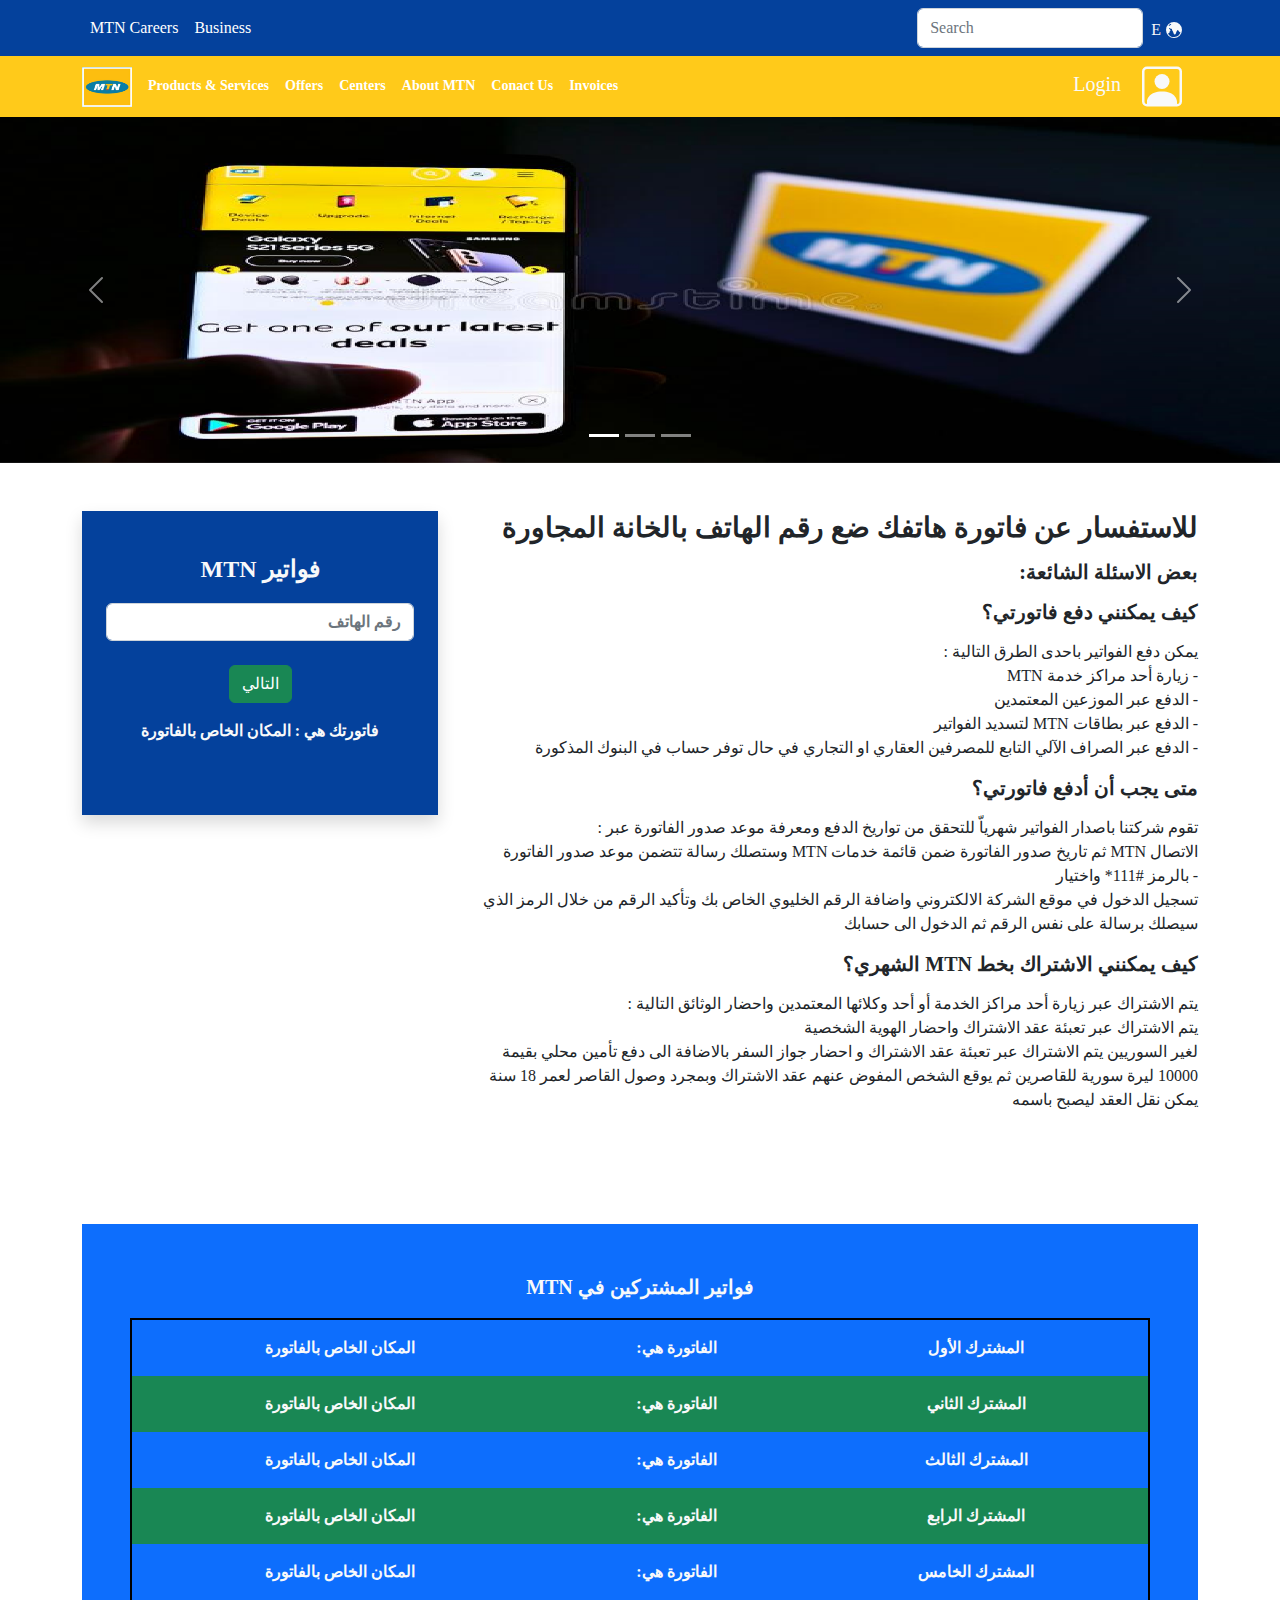
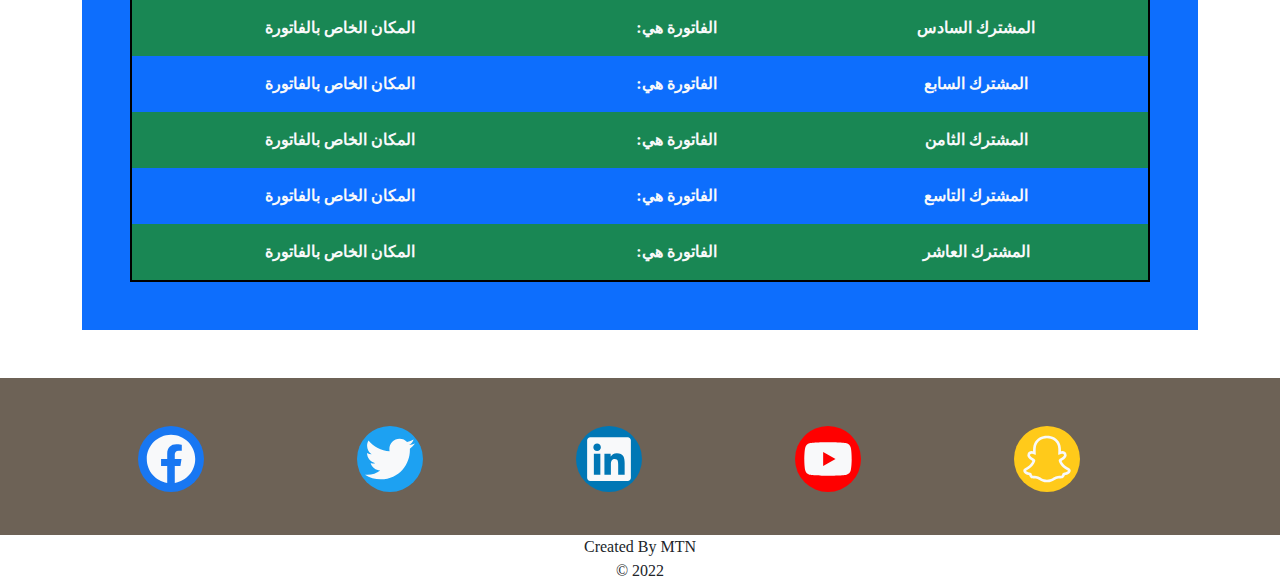
<file: Invoices.html>
<!DOCTYPE html>
<html lang="en">
  <head>
    <meta charset="UTF-8" />
    <meta http-equiv="X-UA-Compatible" content="IE=edge" />
    <meta name="viewport" content="width=device-width, initial-scale=1.0" />
    <title>Invoices</title>
    <link rel="stylesheet" href="css/bootstrap.min.css" />
    <link rel="stylesheet" href="css/all.min.css" />
    <link rel="stylesheet" href="css/Invoices.css" />
    <link rel="preconnect" href="https://fonts.googleapis.com" />
    <link rel="preconnect" href="https://fonts.gstatic.com" crossorigin />
    <link
      href="https://fonts.googleapis.com/css2?family=Open+Sans:wght@400;700&family=Roboto:wght@100;300;500&family=Work+Sans:wght@200;300;400;500;600;700;800&display=swap"
      rel="stylesheet"
    />
  </head>
  <body data-bs-spy="scroll" data-bs-target="#navbar">
    <!--Start Navbar-->
<nav class="navbar navbar-expand-lg">
  <div class="container">
    <button class="navbar-toggler" type="button" data-bs-toggle="collapse" data-bs-target="#main" aria-controls="main" aria-expanded="false" aria-label="Toggle navigation">
      <i class="fa-solid fa-bars"></i>
    </button>
    <div class="collapse navbar-collapse" id="main">
      <ul class="navbar-nav me-auto mb-2 mb-lg-0">
        <li class="nav-item">
          <a class="nav-link" href="http://127.0.0.1:5500/Jobs.html">MTN Careers</a>
        </li>
        <li class="nav-item">
          <a class="nav-link" aria-current="page" href="#">Business</a>
        </li>
      </ul>
      <form class="d-flex" role="search">
        <input class="form-control me-2" type="search" placeholder="Search" aria-label="Search">
        <a class="navbar-brand" href="http://127.0.0.1:5500/index.html">
          <span class="text-light fs-6 fw-3 ">E</span>
          <svg
            class="text-light fs-1"
            xmlns="http://www.w3.org/2000/svg"
            width="16"
            height="16"
            fill="currentColor"
            class="bi bi-globe-central-south-asia"
            viewBox="0 0 16 16"
          >
            <path
              d="M8 0a8 8 0 1 0 0 16A8 8 0 0 0 8 0ZM4.882 1.731a.482.482 0 0 0 .14.291.487.487 0 0 1-.126.78l-.291.146a.721.721 0 0 0-.188.135l-.48.48a1 1 0 0 1-1.023.242l-.02-.007a.996.996 0 0 0-.462-.04 7.03 7.03 0 0 1 2.45-2.027Zm-3 9.674.86-.216a1 1 0 0 0 .758-.97v-.184a1 1 0 0 1 .445-.832l.04-.026a1 1 0 0 0 .152-1.54L3.121 6.621a.414.414 0 0 1 .542-.624l1.09.818a.5.5 0 0 0 .523.047.5.5 0 0 1 .724.447v.455a.78.78 0 0 0 .131.433l.795 1.192a1 1 0 0 1 .116.238l.73 2.19a1 1 0 0 0 .949.683h.058a1 1 0 0 0 .949-.684l.73-2.189a1 1 0 0 1 .116-.238l.791-1.187A.454.454 0 0 1 11.743 8c.16 0 .306.084.392.218.557.875 1.63 2.282 2.365 2.282a.61.61 0 0 0 .04-.001 7.003 7.003 0 0 1-12.658.905Z"
            />
          </svg>
        </a>
      </form>
    </div>
  </div>
</nav>
<!--Start Navbar-->
<nav class="navbar nav-yellow navbar-expand-lg sticky-top">
  <div class="container">
    <button class="navbar-toggler non-border" type="button" data-bs-toggle="collapse" data-bs-target="#main2" aria-controls="main2" aria-expanded="false" aria-label="Toggle navigation">
      <i class="fa-solid fa-bars"></i>
    </button>
    <div class="collapse navbar-collapse" id="main2">
      
      <ul class="navbar-nav me-auto mb-2 mb-lg-0">
        <li class="nav-item">
          <a class="nav-link nav-link2 p-0 me-2" href="http://127.0.0.1:5500/English_index.html#"><img  width="50px" height="40px" src="./img/photo6046600378767751411.jpg" alt=""></a>
        </li>
        <li class="nav-item">
          <a class="nav-link nav-link2 p-lg-2" href="http://127.0.0.1:5500/English_index.html#">Products & Services</a>
        </li>
        <li class="nav-item">
          <a class="nav-link nav-link2  p-lg-2" href="http://127.0.0.1:5500/English_index.html#">Offers</a>
        </li>
        <li class="nav-item">
          <a class="nav-link nav-link2  p-lg-2" href="http://127.0.0.1:5500/English_index.html#">Centers</a>
        </li>
            <li class="nav-item">
              <a class="nav-link nav-link2 p-lg-2" href="http://127.0.0.1:5500/English_index.html#">About MTN</a>
            </li>
            <li class="nav-item">
              <a class="nav-link nav-link2  p-lg-2" href="#contact">Conact Us</a>
            </li>
            <li class="nav-item">
              <a class="nav-link nav-link2  p-lg-2" href="">Invoices</a>
            </li>
      </ul>
      <form class=" d-flex" role="search">
        <a class="ms-2 p-0  navbar-brand" href="http://127.0.0.1:5500/Logup.html">
            <label class=" me-3 text-light " for="">Login</label>
            <svg class = "text-light icon-size" xmlns="http://www.w3.org/2000/svg" width="15" height="15" fill="currentColor" class="bi bi-person-square" viewBox="0 0 16 16">
                <path d="M11 6a3 3 0 1 1-6 0 3 3 0 0 1 6 0z"/>
                <path d="M2 0a2 2 0 0 0-2 2v12a2 2 0 0 0 2 2h12a2 2 0 0 0 2-2V2a2 2 0 0 0-2-2H2zm12 1a1 1 0 0 1 1 1v12a1 1 0 0 1-1 1v-1c0-1-1-4-6-4s-6 3-6 4v1a1 1 0 0 1-1-1V2a1 1 0 0 1 1-1h12z"/>
            </svg>
          </a>
      </form>
    </div>
  </div>
</nav>
<!--End Navbar-->
    <!--Start Slider-->
<div class="slider-div position-relative">
<div id="carouselExampleCaptions" class="carousel slide" data-bs-ride="carousel">
  <div class="carousel-indicators">
    <button type="button" data-bs-target="#carouselExampleCaptions" data-bs-slide-to="0" class="active" aria-current="true" aria-label="Slide 1"></button>
    <button type="button" data-bs-target="#carouselExampleCaptions" data-bs-slide-to="1" aria-label="Slide 2"></button>
    <button type="button" data-bs-target="#carouselExampleCaptions" data-bs-slide-to="2" aria-label="Slide 3"></button>
  </div>
  <div class="carousel-inner ">
    <div class="carousel-item active ">
      <img src="./img/testimonials/Invoices.png"  class="w-100 d-block mx-auto" alt="...">
    </div>
    <div class="carousel-item">
      <img src="./img/testimonials/Invoices3.png" class="w-100 d-block mx-auto " alt="...">
    </div>
    <div class="carousel-item">
      <img src="./img/testimonials/RBT.jpg" class="w-100 d-block mx-auto" alt="...">
    </div>
  </div>
  <button class="carousel-control-prev" type="button" data-bs-target="#carouselExampleCaptions" data-bs-slide="prev">
    <span class="carousel-control-prev-icon" aria-hidden="true"></span>
    <span class="visually-hidden">Previous</span>
  </button>
  <button class="carousel-control-next" type="button" data-bs-target="#carouselExampleCaptions" data-bs-slide="next">
    <span class="carousel-control-next-icon" aria-hidden="true"></span>
    <span class="visually-hidden">Next</span>
  </button>
</div>
</div>
<!--End Slider-->
    <!--Start invoices-->
    <div class="invoices pt-5 pb-5">
        <div class="container">
            <div class="row">
                <div class="col-md-4 col-sm-12">
    <form action=""method="post"class="mx-auto shadow text-center text-light p-4 needs-validation"novalidate>
      <div class="pb-2 ">
          <label class="form-label text-center fs-4 fw-bold mt-3 mb-3" for="">MTN فواتير</label>
          <input
            class="form-control text-end fw-bold mb-3"
            required
            type="text"
            placeholder="رقم الهاتف"
            id=""
          />
          <div class="invalid-feedback text-warning fw-bold">this field should be numbers</div>
          <div class="valid-feedback text-light fw-bold">this field is valid</div>
        </div>
      <div class="text-center">
      <button type="submit" class="btn btn-success form-button">التالي</button>
      </div>
        <label class="form-label fw-bold mt-3 mb-5" for=""> المكان الخاص بالفاتورة</label>
      <label class="form-label fw-bold mt-3" for=""> : فاتورتك هي</label>
    </form>
    <script>
      let form = document.querySelector(".needs-validation");
      form.addEventListener("submit", (event) => {
        if (form.checkValidity() === false) {
          event.preventDefault();
          form.classList.add("was-validated");
        }
      });
    </script>
                </div>
            <div class="col-md-8 text-end col-sm-12">
                <h3 class="mb-3 fs-3 fw-bold mb-3">للاستفسار عن فاتورة هاتفك ضع رقم الهاتف بالخانة المجاورة</h3>
                <h5 class=" fw-bold mb-3">:بعض الاسئلة الشائعة</h5>
                <h5 class=" fw-bold mb-3">كيف يمكنني دفع فاتورتي؟</h5>
                <ul class=" list-unstyled">
                    : يمكن دفع الفواتير باحدى الطرق التالية 
                    <li> MTN زيارة أحد مراكز خدمة -</li>
                    <li> الدفع عبر الموزعين المعتمدين -</li>
                    <li>لتسديد الفواتير MTN الدفع عبر بطاقات -</li>
                    <li>الدفع عبر الصراف الآلي التابع للمصرفين العقاري او التجاري في حال توفر حساب في البنوك المذكورة -</li>
                </ul>
                <h5 class=" fw-bold mb-3">متى يجب أن أدفع فاتورتي؟</h5>
                <ul class=" list-unstyled">
                  : تقوم شركتنا باصدار الفواتير شهرياّ للتحقق من تواريخ الدفع ومعرفة موعد صدور الفاتورة عبر
                    <li>وستصلك رسالة تتضمن موعد صدور الفاتورة MTN ثم تاريخ صدور الفاتورة ضمن قائمة خدمات  MTN الاتصال بالرمز #111* واختيار -</li>
                    <li> تسجيل الدخول في موقع الشركة الالكتروني  واضافة الرقم الخليوي الخاص بك وتأكيد الرقم من خلال الرمز الذي سيصلك برسالة على نفس الرقم ثم الدخول الى حسابك</li>
                </ul>
                <h5 class=" fw-bold mb-3">الشهري؟ MTN كيف يمكنني الاشتراك بخط </h5>
                <ul class=" list-unstyled">
                    : يتم الاشتراك عبر زيارة أحد مراكز الخدمة أو أحد وكلائها المعتمدين واحضار الوثائق التالية
                    <li>يتم الاشتراك عبر تعبئة عقد الاشتراك واحضار الهوية الشخصية </li>
                    <li>لغير السوريين يتم الاشتراك عبر تعبئة عقد الاشتراك و احضار جواز السفر بالاضافة الى دفع تأمين محلي بقيمة 10000 ليرة سورية للقاصرين ثم يوقع الشخص المفوض عنهم عقد الاشتراك وبمجرد وصول القاصر لعمر 18 سنة يمكن نقل العقد ليصبح باسمه</li>
              </ul>
            </div>
            </div>
        </div>
    </div>
    <!--End invoices-->
    <!--Start invoices admin-->
    <div class="invoices-admin text-center pt-5 pb-5">
      <div class="container">
        <div class="table-customer text-center text-light fw-bold bg-primary p-5">
          <table style="border: 2px solid black;" class="border-solid w-100 h-100">
            <thead ><p class="fw-bolder fs-5"> MTN فواتير المشتركين في </p></thead>
            <tbody>
              <tr  class="p-3 bg-primary">
                <td class="p-3">المكان الخاص بالفاتورة</td>
                <td class="p-3 ">:الفاتورة هي</td>
                <td class="p-3 ">المشترك الأول</td>
              </tr>
              <tr  class="p-3 bg-success">
                <td class="p-3">المكان الخاص بالفاتورة</td>
                <td class="p-3 ">:الفاتورة هي</td>
                <td class="p-3 ">المشترك الثاني</td>
              </tr>
              <tr  class="p-3 bg-primary">
                <td class="p-3">المكان الخاص بالفاتورة</td>
                <td class="p-3 ">:الفاتورة هي</td>
                <td class="p-3 ">المشترك الثالث</td>
              </tr>
              <tr  class="p-3 bg-success">
                <td class="p-3">المكان الخاص بالفاتورة</td>
                <td class="p-3 ">:الفاتورة هي</td>
                <td class="p-3 ">المشترك الرابع</td>
              </tr>
              <tr  class="p-3 bg-primary">
                <td class="p-3">المكان الخاص بالفاتورة</td>
                <td class="p-3 ">:الفاتورة هي</td>
                <td class="p-3 ">المشترك الخامس</td>
              </tr>
              <tr  class="p-3 bg-success">
                <td class="p-3">المكان الخاص بالفاتورة</td>
                <td class="p-3 ">:الفاتورة هي</td>
                <td class="p-3 ">المشترك السادس</td>
              </tr>
              <tr  class="p-3 bg-primary">
                <td class="p-3">المكان الخاص بالفاتورة</td>
                <td class="p-3 ">:الفاتورة هي</td>
                <td class="p-3 ">المشترك السابع</td>
              </tr>
              <tr  class="p-3 bg-success">
                <td class="p-3">المكان الخاص بالفاتورة</td>
                <td class="p-3 ">:الفاتورة هي</td>
                <td class="p-3 ">المشترك الثامن</td>
              </tr>
              <tr  class="p-3 bg-primary">
                <td class="p-3">المكان الخاص بالفاتورة</td>
                <td class="p-3 ">:الفاتورة هي</td>
                <td class="p-3 ">المشترك التاسع</td>
              </tr>
              <tr  class="p-3 bg-success">
                <td class="p-3">المكان الخاص بالفاتورة</td>
                <td class="p-3 ">:الفاتورة هي</td>
                <td class="p-3 ">المشترك العاشر</td>
              </tr>
            </tbody>
          </table>
        </div>
      </div>
    </div>
    <!--End invoices admin-->
    <!--Start Footer-->
    <div id = "contact" class="footer pt-4 pb-4 text-center text-white-50 text-md-start">
      <div class="container">
        <div class="row">
              <ul class="ps-lg-5 ms-lg-2 d-flex justify-content-around align-items-center mt-4 list-unstyled gap-3">
                <li class=" col-lg-2 col-md-4 col-sm-12">
                  <a class="d-block text-light" href="#">
                    <i class="fa-brands fa-facebook fa-lg facebook rounded-circle p-2"></i>
                  </a>
                </li>
                <li class="col-lg-2 col-md-4 col-sm-12">
                  <a class="d-block text-light" href="#">
                    <i class="fa-brands fa-twitter fa-lg twitter rounded-circle p-2"></i>
                  </a>
                </li>
                <li class="col-lg-2 col-md-4 col-sm-12">
                  <a class="d-block text-light" href="#">
                    <i class="fa-brands fa-linkedin fa-lg linkedin rounded-circle p-2"></i>
                  </a>
                </li>
                <li  class="col-lg-2 col-md-4 col-sm-12">
                  <a class="d-block text-light" href="#">
                    <i class="fa-brands fa-youtube fa-lg youtube rounded-circle p-2"></i>
                  </a>
                </li>
                <li class="col-lg-2 col-md-4 col-sm-12">
                  <a class="d-block text-light" href="#">
                    <i class="fa-brands fa-snapchat fa-lg snapchat rounded-circle p-2"></i>
                  </a>
                </li>
              </ul>
            </div>
          </div>
        </div>
      </div>
    </div>
    <!--End Footer-->
              <div class="copyright text-center">
                Created By <span> MTN</span>
                <div>&copy; 2022 </div>
              </div>
    <!--<script src="./js/scollout.js"></script>  -->
    <script src="js/bootstrap.bundle.min.js"></script>
    <script src="js/all.min.js"></script>
    <!--<script src="./js/main.js"></script>  -->
  </body>
</html>
</file>
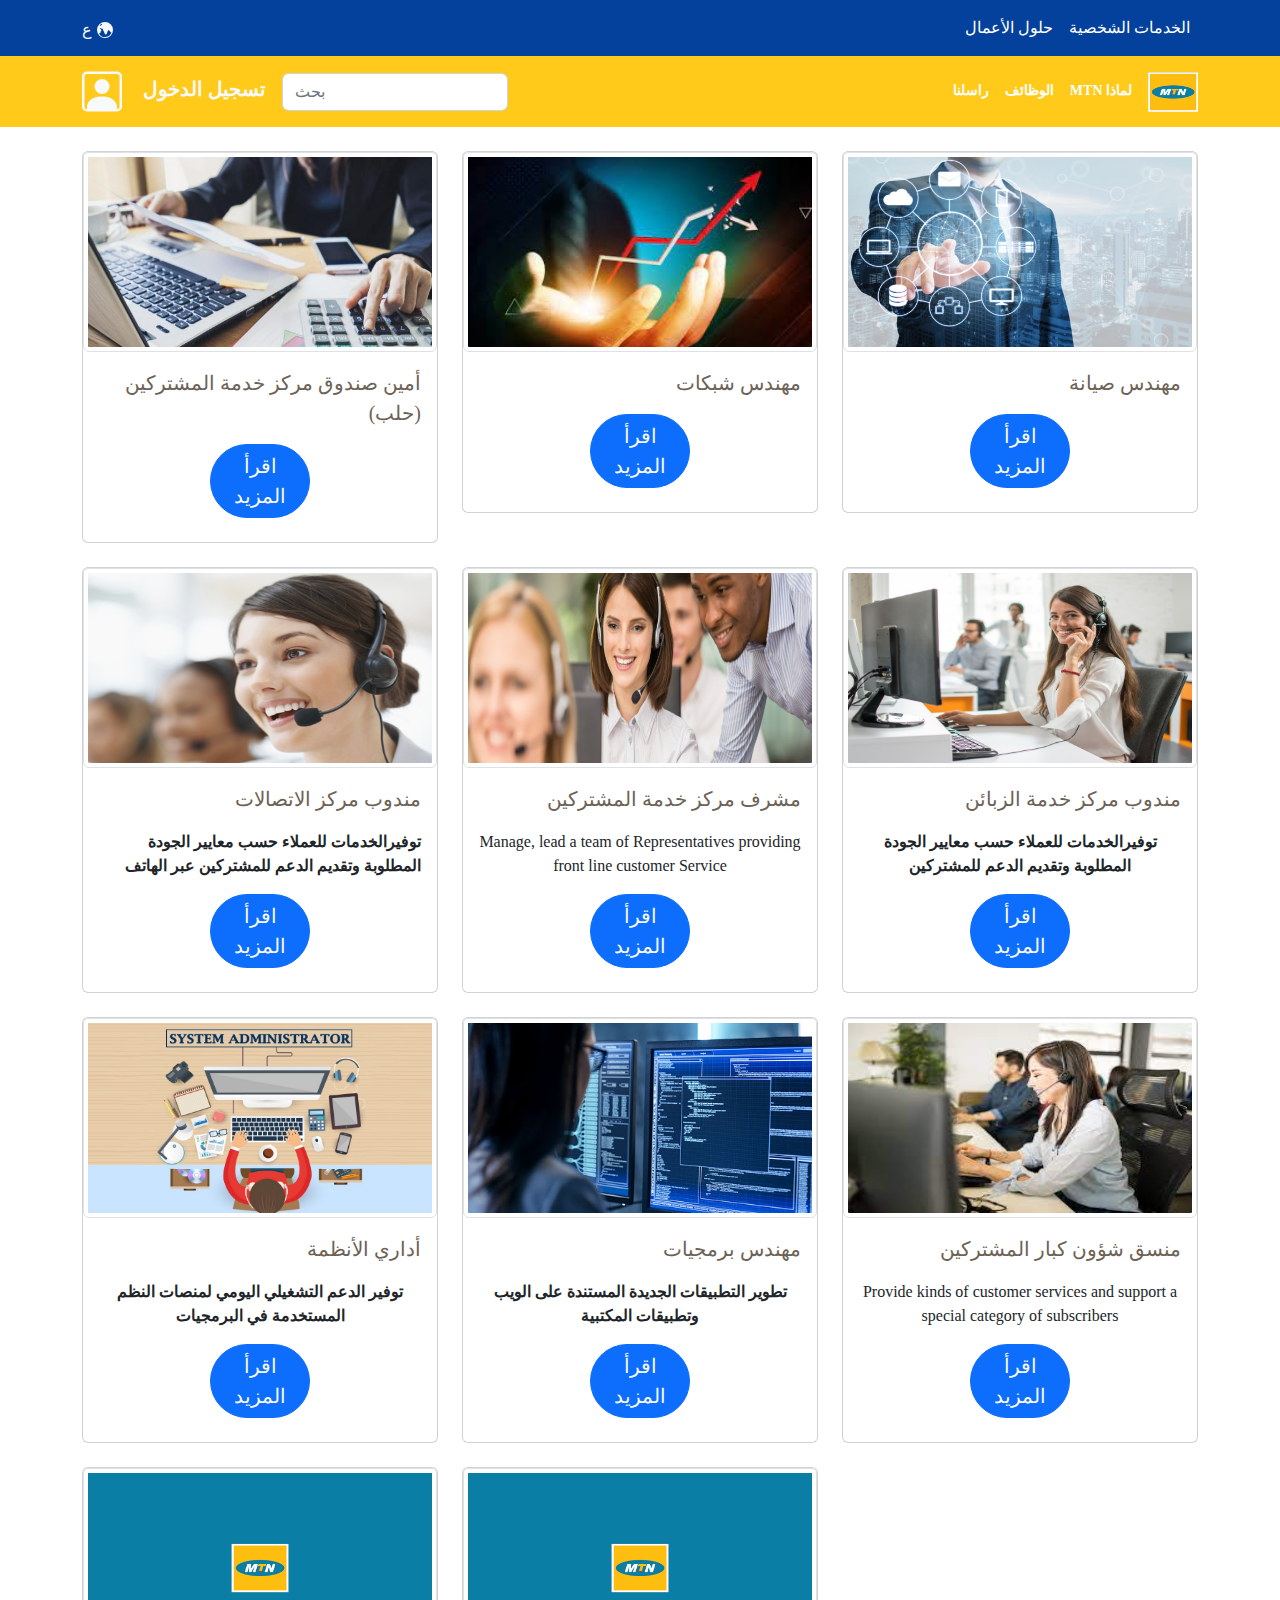
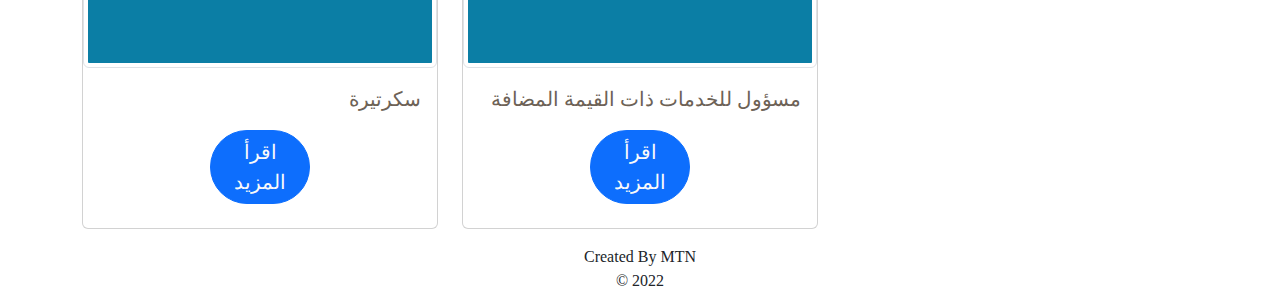
<file: Jobs.html>
<!DOCTYPE html>
<html lang="en">
  <head>
    <meta charset="UTF-8" />
    <meta http-equiv="X-UA-Compatible" content="IE=edge" />
    <meta name="viewport" content="width=device-width, initial-scale=1.0" />
    <title>Jobs</title>
    <link rel="stylesheet" href="css/bootstrap.min.css" />
    <link rel="stylesheet" href="css/all.min.css" />
    <link rel="stylesheet" href="css/Jobs.css" />
    <link rel="preconnect" href="https://fonts.googleapis.com" />
    <link rel="preconnect" href="https://fonts.gstatic.com" crossorigin />
    <link
      href="https://fonts.googleapis.com/css2?family=Open+Sans:wght@400;700&family=Roboto:wght@100;300;500&family=Work+Sans:wght@200;300;400;500;600;700;800&display=swap"
      rel="stylesheet"
    />
  </head>
  <body>
    <!--Start Navbar-->
    <nav class="navbar navbar-expand-lg">
      <div class="container">
        <button
          class="navbar-toggler"
          type="button"
          data-bs-toggle="collapse"
          data-bs-target="#main"
          aria-controls="main"
          aria-expanded="false"
          aria-label="Toggle navigation"
        >
        <i class="fa-solid fa-bars"></i>
        </button>
        <a class="navbar-brand" href="#">
          <span class="text-light fs-6 fw-3 ">ع</span>
          <svg
            class="text-light fs-1"
            xmlns="http://www.w3.org/2000/svg"
            width="16"
            height="16"
            fill="currentColor"
            class="bi bi-globe-central-south-asia"
            viewBox="0 0 16 16"
          >
            <path
              d="M8 0a8 8 0 1 0 0 16A8 8 0 0 0 8 0ZM4.882 1.731a.482.482 0 0 0 .14.291.487.487 0 0 1-.126.78l-.291.146a.721.721 0 0 0-.188.135l-.48.48a1 1 0 0 1-1.023.242l-.02-.007a.996.996 0 0 0-.462-.04 7.03 7.03 0 0 1 2.45-2.027Zm-3 9.674.86-.216a1 1 0 0 0 .758-.97v-.184a1 1 0 0 1 .445-.832l.04-.026a1 1 0 0 0 .152-1.54L3.121 6.621a.414.414 0 0 1 .542-.624l1.09.818a.5.5 0 0 0 .523.047.5.5 0 0 1 .724.447v.455a.78.78 0 0 0 .131.433l.795 1.192a1 1 0 0 1 .116.238l.73 2.19a1 1 0 0 0 .949.683h.058a1 1 0 0 0 .949-.684l.73-2.189a1 1 0 0 1 .116-.238l.791-1.187A.454.454 0 0 1 11.743 8c.16 0 .306.084.392.218.557.875 1.63 2.282 2.365 2.282a.61.61 0 0 0 .04-.001 7.003 7.003 0 0 1-12.658.905Z"
            />
          </svg>
        </a>
        <div class="collapse navbar-collapse" id="main">
          <ul class="navbar-nav ms-auto mb-2 mb-lg-0">
            <li class="nav-item">
              <a class="nav-link p-lg-2" href="#">حلول الأعمال</a>
            </li>
            <li class="nav-item">
              <a class="nav-link p-lg-2" href="#"> الخدمات الشخصية</a>
            </li>
          </ul>
<!--           <div class="search ps-3 pe-3 d-none d-lg-block">
            <i class="fa-solid fa-magnifying-glass"></i>
          </div>
          <a href="#" class="btn main-btn rounded-pill">Login</a> -->
        </div>
      </div>
      </nav>
    <!--Start Navbar-->
    <nav class="navbar nav-yellow navbar-expand-lg sticky-top">
      <div class="container">
        <button
          class="navbar-toggler non-norder"
          type="button"
          data-bs-toggle="collapse"
          data-bs-target="#main2"
          aria-controls="main2"
          aria-expanded="false"
          aria-label="Toggle navigation"
        >
          <i class="fa-solid fa-bars"></i>
        </button>
        <div class="collapse navbar-collapse" id="main2">
          <div class="searchme d-flex align-items-center ">
            <a class="navbar-brand" href="#">
            <svg class = "text-light icon-size" xmlns="http://www.w3.org/2000/svg" width="16" height="16" fill="currentColor" class="bi bi-person-square" viewBox="0 0 16 16">
                <path d="M11 6a3 3 0 1 1-6 0 3 3 0 0 1 6 0z"/>
                <path d="M2 0a2 2 0 0 0-2 2v12a2 2 0 0 0 2 2h12a2 2 0 0 0 2-2V2a2 2 0 0 0-2-2H2zm12 1a1 1 0 0 1 1 1v12a1 1 0 0 1-1 1v-1c0-1-1-4-6-4s-6 3-6 4v1a1 1 0 0 1-1-1V2a1 1 0 0 1 1-1h12z"/>
            </svg>
            <label class=" ps-2 ms-2 text-light fw-bold" for="">تسجيل الدخول</label>
        </a>
        <input placeholder="بحث" type="text" class="form-control shadow-none d-flex space-between">
          </div>
          <ul class="navbar-nav ms-auto mb-2 mb-lg-0">
            <li class="nav-item">
              <a class="nav-link nav-link2" aria-current="page" href="#"
                > راسلنا</a
              >
            </li>
            <li class="nav-item">
              <a class="nav-link nav-link2 " href="#">الوظائف</a>
            </li>
            <li class="nav-item">
              <a class="nav-link nav-link2 " href="#">MTN لماذا</a>
            </li>
            <li class="nav-item">
              <a class="nav-link p-0 ms-2" href="http://127.0.0.1:5500/index.html"><img  width="50px" height="40px" src="./img/photo6046600378767751411.jpg" alt=""></a>
            </li>
          </ul>
          </div>
<!--<div class="search ps-3 pe-3 d-none d-lg-block">
            <i class="fa-solid fa-magnifying-glass"></i>
          </div>
          <a href="#" class="btn main-btn rounded-pill">Login</a> -->
        </div>
      </div>
      </nav>
    <!--End Navbar-->
    <!--Start Cards-->
    <div class="blog pt-4 pb-3 text-center">
      <div class="container">
        <div class="row">
          <div class="col-lg-4 col-md-6 mb-4">
            <div class="card">
              <img src="img/jobs/123 (1).jpg" class="card-img-top img-thumbnail img-sizing" alt="Blog Post 1">
              <div class="card-body text-center">
                <a href=""class="bord"><p class="text-end bord">أمين صندوق مركز خدمة المشتركين (حلب)</p></a>
                <a class="card-title text-center again bord btn rounded-pill btn-primary text-light">اقرأ المزيد</a>
              </div>
            </div>
          </div>
          <div class="col-lg-4 col-md-6 mb-4">
            <div class="card">
              <img src="img/jobs/download (1).jpg" class="card-img-top img-thumbnail img-sizing" alt="Blog Post 1">
              <div class="card-body text-center">
                <a href=""class="bord"><p class="text-end bord">مهندس شبكات</p></a>
                <a class="card-title text-center again bord btn rounded-pill btn-primary text-light">اقرأ المزيد</a>
              </div>
            </div>
          </div>
          <div class="col-lg-4 col-md-6 mb-4">
            <div class="card">
              <img src="img/jobs/eng.jpg" class="card-img-top img-thumbnail img-sizing" alt="Blog Post 1">
              <div class="card-body text-center">
                <a href=""class="bord"><p class="text-end bord">مهندس صيانة</p></a>
                <a class="card-title text-center again bord btn rounded-pill btn-primary text-light" href="">اقرأ المزيد</a>
              </div>
            </div>
          </div>
          <div class="col-lg-4 col-md-6 mb-4">
            <div class="card">
              <img src="img/jobs/MTNSY 339 - Website Images - Customer Care - 16 January, 2017.png" class="card-img-top img-thumbnail img-sizing" alt="Blog Post 1">
              <div class="card-body text-center">
                <a href=""class="bord"><p class="text-end bord">مندوب مركز الاتصالات</p></a>
                <p class="text-end fw-bold">
                  توفيرالخدمات للعملاء حسب معايير الجودة المطلوبة وتقديم الدعم للمشتركين عبر الهاتف
                </p>
                <a class="card-title text-center again bord btn rounded-pill btn-primary text-light">اقرأ المزيد</a>
              </div>
            </div>
          </div>
          <div class="col-lg-4 col-md-6 mb-4">
            <div class="card">
              <img src="img/jobs/call-center-supervisor-640x230.jpg" class="card-img-top img-thumbnail img-sizing" alt="Blog Post 1">
              <div class="card-body text-center">
                <a href=""class="bord"><p class="text-end bord">مشرف مركز خدمة المشتركين </p></a>
                <p class="">
                  Manage, lead a team of Representatives providing front line customer Service
                </p>
                <a class="card-title text-center again bord btn rounded-pill btn-primary text-light">اقرأ المزيد</a>
              </div>
            </div>
          </div>
          <div class="col-lg-4 col-md-6 mb-4">
            <div class="card">
              <img src="img/jobs/4-Key-Personality-Traits-for-A-Perfect-Customer-Service-Representative.png" class="card-img-top img-thumbnail img-sizing" alt="Blog Post 1">
              <div class="card-body text-center">
                <a href=""class="bord"><p class="text-end bord">مندوب مركز خدمة الزبائن </p></a>
                <p class="fw-bold">
                  توفيرالخدمات للعملاء حسب معايير الجودة المطلوبة وتقديم الدعم للمشتركين
                </p>
                <a class="card-title text-center again bord btn rounded-pill btn-primary text-light">اقرأ المزيد</a>
              </div>
            </div>
          </div>
          <div class="col-lg-4 col-md-6 mb-4">
            <div class="card">
              <img src="img/jobs/what-system-administrator-do.jpg" class="card-img-top img-thumbnail img-sizing" alt="Blog Post 1">
              <div class="card-body text-center">
                <a href=""class="bord"><p class="text-end bord">أداري الأنظمة</p></a>
                <p class="fw-bold">
                   توفير الدعم التشغيلي اليومي لمنصات النظم المستخدمة في البرمجيات
                </p>
                <a class="card-title text-center again bord btn rounded-pill btn-primary text-light">اقرأ المزيد</a>
              </div>
            </div>
          </div>
          <div class="col-lg-4 col-md-6 mb-4">
            <div class="card">
              <img src="img/jobs/unnamed.jpg" class="card-img-top img-thumbnail img-sizing" alt="Blog Post 1">
              <div class="card-body text-center">
                <a href=""class="bord"><p class="text-end bord">مهندس برمجيات</p></a>
                <p class="fw-bold">
                  تطوير التطبيقات الجديدة المستندة على الويب وتطبيقات المكتبية        
                </p>
                <a class="card-title text-center again bord btn rounded-pill btn-primary text-light">اقرأ المزيد</a>
              </div>
            </div>
          </div>
          <div class="col-lg-4 col-md-6 mb-4">
            <div class="card">
              <img src="img/jobs/download (2).jpg" class="card-img-top img-thumbnail img-sizing" alt="Blog Post 1">
              <div class="card-body text-center">
                <a href=""class="bord"><p class="text-end bord">منسق شؤون كبار المشتركين </p></a>
                <p class="">
                  Provide kinds of customer services and support a special category of subscribers
                </p>
                <a class="card-title text-center again bord btn rounded-pill btn-primary text-light">اقرأ المزيد</a>
              </div>
            </div>
          </div>
          <div class="col-lg-4 col-md-6">
            <div class="card">
              <img src="img/jobs/Default (1).png" class="card-img-top img-thumbnail img-sizing" alt="Blog Post 1">
              <div class="card-body text-center">
                <a href=""class="bord"><p class="text-end bord">سكرتيرة</p></a>
                <a class="card-title text-center again bord btn rounded-pill btn-primary text-light">اقرأ المزيد</a>
              </div>
            </div>
          </div>
          <div class="col-lg-4 col-md-6">
            <div class="card">
              <img src="img/jobs/Default (1).png" class="card-img-top img-thumbnail img-sizing" alt="Blog Post 1">
              <div class="card-body text-center">
                <a href=""class="bord"><p class="text-end bord"> مسؤول للخدمات ذات القيمة المضافة</p></a>
                <a class="card-title text-center again bord btn rounded-pill btn-primary text-light">اقرأ المزيد</a>
              </div>
            </div>
          </div>
            </div>
          </div>
        </div>
      </div>
    </div>
    <!--End Cards-->
      <div class="copyright text-center">
          Created By <span> MTN</span>
          <div>&copy; 2022 </div>
      </div>
  </body>
  <script src="js/bootstrap.bundle.min.js"></script>
  <script src="js/all.min.js"></script>
</html>
</file>
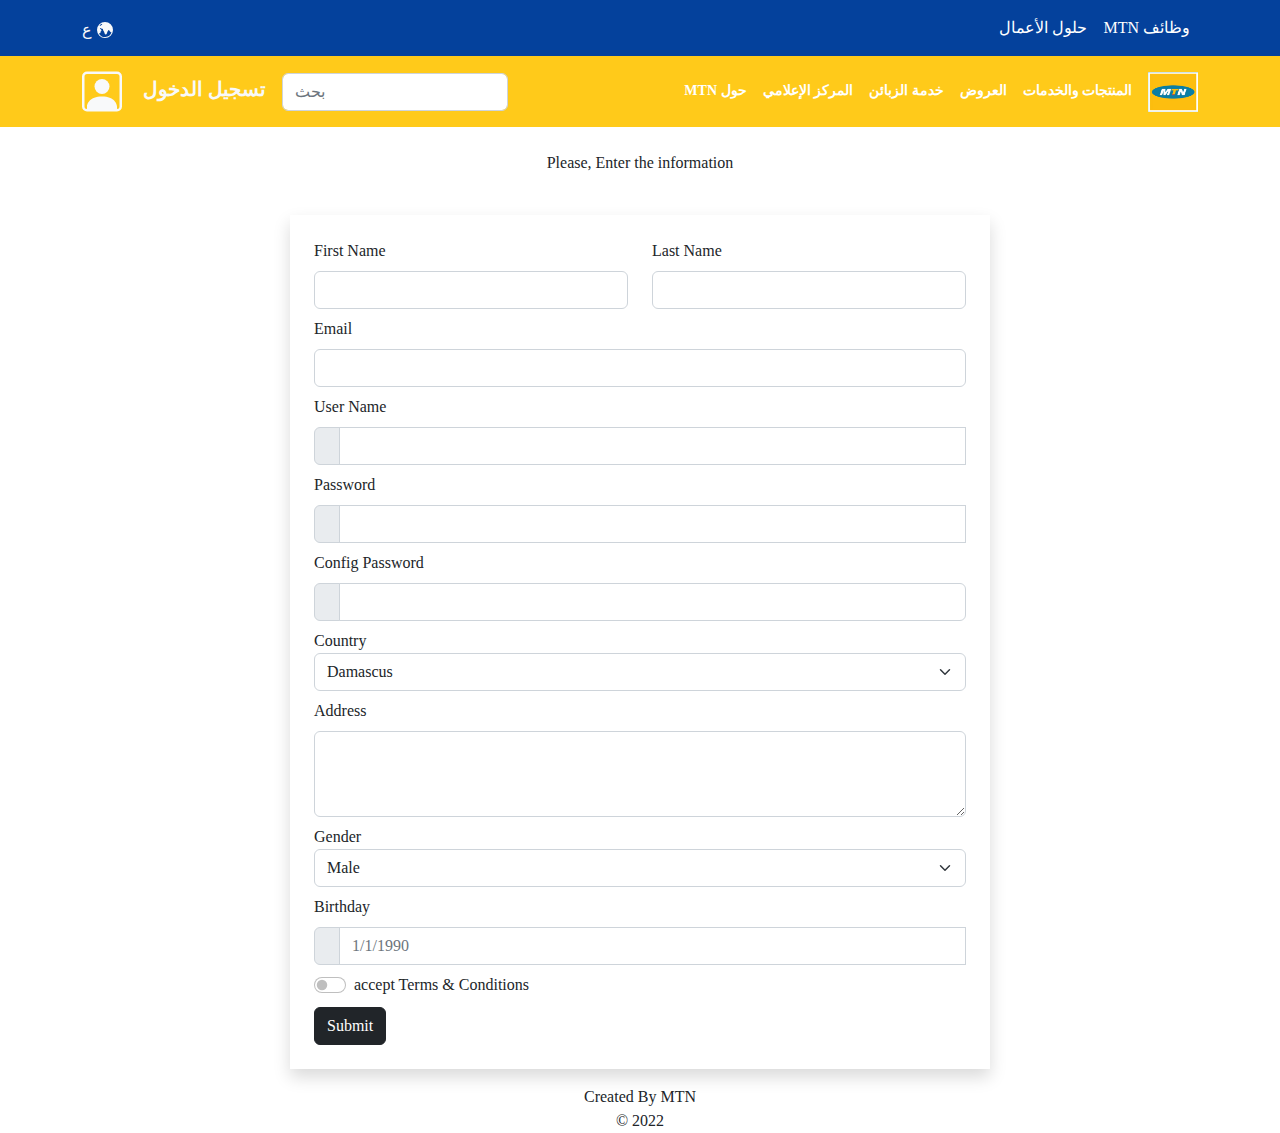
<file: Login.html>
<!DOCTYPE html>
<html lang="en">
  <head>
    <meta charset="UTF-8" />
    <meta http-equiv="X-UA-Compatible" content="IE=edge" />
    <meta name="viewport" content="width=device-width, initial-scale=1.0" />
    <title>Register</title>
    <link rel="stylesheet" href="css/bootstrap.min.css" />
    <link rel="stylesheet" href="css/all.min.css" />
    <link rel="stylesheet" href="css/Login.css" />
    <link rel="preconnect" href="https://fonts.googleapis.com" />
    <link rel="preconnect" href="https://fonts.gstatic.com" crossorigin />
    <link
      href="https://fonts.googleapis.com/css2?family=Open+Sans:wght@400;700&family=Roboto:wght@100;300;500&family=Work+Sans:wght@200;300;400;500;600;700;800&display=swap"
      rel="stylesheet"
    />
  </head>
  <body>
    <!--Start Navbar-->
    <nav class="navbar navbar-expand-lg">
      <div class="container">
        <button
          class="navbar-toggler"
          type="button"
          data-bs-toggle="collapse"
          data-bs-target="#main"
          aria-controls="main"
          aria-expanded="false"
          aria-label="Toggle navigation"
        >
        <i class="fa-solid fa-bars"></i>
        </button>
        <a class="navbar-brand" href="#">
          <span class="text-light fs-6 fw-3 ">ع</span>
          <svg
            class="text-light fs-1"
            xmlns="http://www.w3.org/2000/svg"
            width="16"
            height="16"
            fill="currentColor"
            class="bi bi-globe-central-south-asia"
            viewBox="0 0 16 16"
          >
            <path
              d="M8 0a8 8 0 1 0 0 16A8 8 0 0 0 8 0ZM4.882 1.731a.482.482 0 0 0 .14.291.487.487 0 0 1-.126.78l-.291.146a.721.721 0 0 0-.188.135l-.48.48a1 1 0 0 1-1.023.242l-.02-.007a.996.996 0 0 0-.462-.04 7.03 7.03 0 0 1 2.45-2.027Zm-3 9.674.86-.216a1 1 0 0 0 .758-.97v-.184a1 1 0 0 1 .445-.832l.04-.026a1 1 0 0 0 .152-1.54L3.121 6.621a.414.414 0 0 1 .542-.624l1.09.818a.5.5 0 0 0 .523.047.5.5 0 0 1 .724.447v.455a.78.78 0 0 0 .131.433l.795 1.192a1 1 0 0 1 .116.238l.73 2.19a1 1 0 0 0 .949.683h.058a1 1 0 0 0 .949-.684l.73-2.189a1 1 0 0 1 .116-.238l.791-1.187A.454.454 0 0 1 11.743 8c.16 0 .306.084.392.218.557.875 1.63 2.282 2.365 2.282a.61.61 0 0 0 .04-.001 7.003 7.003 0 0 1-12.658.905Z"
            />
          </svg>
        </a>
        <div class="collapse navbar-collapse" id="main">
          <ul class="navbar-nav ms-auto mb-2 mb-lg-0">
            <li class="nav-item">
              <a class="nav-link p-lg-2" href="#">حلول الأعمال</a>
            </li>
            <li class="nav-item">
              <a class="nav-link p-lg-2" href="http://127.0.0.1:5500/Jobs.html"> MTN وظائف</a>
            </li>
          </ul>
<!--           <div class="search ps-3 pe-3 d-none d-lg-block">
            <i class="fa-solid fa-magnifying-glass"></i>
          </div>
          <a href="#" class="btn main-btn rounded-pill">Login</a> -->
        </div>
      </div>
      </nav>
    <!--Start Navbar-->
    <nav class="navbar nav-yellow navbar-expand-lg sticky-top">
      <div class="container">
        <button
          class="navbar-toggler non-norder"
          type="button"
          data-bs-toggle="collapse"
          data-bs-target="#main2"
          aria-controls="main2"
          aria-expanded="false"
          aria-label="Toggle navigation"
        >
          <i class="fa-solid fa-bars"></i>
        </button>
        <div class="collapse navbar-collapse" id="main2">
          <div class="searchme d-flex align-items-center ">
            <a class="navbar-brand" href="#">
            <svg class = "text-light icon-size" xmlns="http://www.w3.org/2000/svg" width="16" height="16" fill="currentColor" class="bi bi-person-square" viewBox="0 0 16 16">
                <path d="M11 6a3 3 0 1 1-6 0 3 3 0 0 1 6 0z"/>
                <path d="M2 0a2 2 0 0 0-2 2v12a2 2 0 0 0 2 2h12a2 2 0 0 0 2-2V2a2 2 0 0 0-2-2H2zm12 1a1 1 0 0 1 1 1v12a1 1 0 0 1-1 1v-1c0-1-1-4-6-4s-6 3-6 4v1a1 1 0 0 1-1-1V2a1 1 0 0 1 1-1h12z"/>
            </svg>
            <label class=" ps-2 ms-2 text-light fw-bold" for="">تسجيل الدخول</label>
        </a>
        <input placeholder="بحث" type="text" class="form-control shadow-none d-flex space-between">
          </div>
          <ul class="navbar-nav ms-auto mb-2 mb-lg-0">
            <li class="nav-item">
              <a class="nav-link nav-link2 p-lg-2" aria-current="page" href="#"
                > MTN حول</a
              >
            </li>
            <li class="nav-item">
              <a class="nav-link nav-link2  p-lg-2" href="#">المركز الإعلامي</a>
            </li>
            <li class="nav-item">
              <a class="nav-link nav-link2  p-lg-2" href="#">خدمة الزبائن</a>
            </li>
            <li class="nav-item">
              <a class="nav-link nav-link2  p-lg-2" href="#">العروض</a>
            </li>
            <li class="nav-item">
              <a class="nav-link nav-link2  p-lg-2" href="#">المنتجات والخدمات</a>
            </li>
            <li class="nav-item">
              <a class="nav-link p-0 ms-2" href="http://127.0.0.1:5500/index.html"><img  width="50px" height="40px" src="./img/photo6046600378767751411.jpg" alt=""></a>
            </li>
          </ul>
          </div>
<!--<div class="search ps-3 pe-3 d-none d-lg-block">
            <i class="fa-solid fa-magnifying-glass"></i>
          </div>
          <a href="#" class="btn main-btn rounded-pill">Login</a> -->
        </div>
      </div>
      </nav>
    <!--End Navbar-->
    <p class="p-4 text-center">Please, Enter the information</p>
    <form
      action=""
      method="post"
      class="mx-auto shadow p-4 needs-validation"
      novalidate
    >
      <div class="row">
        <div class="pb-2 col-6">
          <label class="form-label" for="">First Name</label>
          <input
            class="form-control"
            required
            type="text"
            placeholder=""
            id=""
          />
          <div class="invalid-feedback">this field should be letters</div>
          <div class="valid-feedback">this field is valid</div>
        </div>
        <div class="pb-2 col-6">
          <label class="form-label" for="">Last Name</label>
          <input
            class="form-control"
            required
            type="text"
            placeholder=""
            id=""
          />
          <div class="invalid-feedback">this field should be letters</div>
          <div class="valid-feedback">this field is valid</div>
        </div>
      </div>
      <div class="pb-2">
        <label class="form-label" for="">Email</label>
          <input class="form-control" type="email" placeholder="" id="" required />
          <div class="invalid-feedback">this field should be example@gmail.com</div>
          <div class="valid-feedback">this field is valid</div>
      </div>
      <div class="pb-2">
        <label class="form-label" for="">User Name</label>
        <div class="input-group">
          <div class="input-group-text"></div>
          <input class="form-control" type="text" placeholder="" id="" required />
          <div class="invalid-feedback">this field should be letters</div>
          <div class="valid-feedback">this field is valid</div>
        </div>
      </div>
      <div class="pb-2">
        <label class="form-label" for="">Password</label>
        <div class="input-group">
          <div class="input-group-text"></div>
          <input class="form-control" type="password" placeholder="" id="" required />
          <div class="invalid-feedback">this field should be letters and numbers and more than 8 characers</html></div>
          <div class="valid-feedback">this field is valid</div>
        </div>
      </div>
      <div class="pb-2">
        <label class="form-label" for="">Config Password</label>
        <div class="input-group">
          <div class="input-group-text"></div>
          <input class="form-control" type="password" placeholder="" id="" required/>
        </div>
      </div>
      <div class="pb-2">
        <label for="">Country</label>
        <select class="form-select" name="" id="">
          <option value="damascus">Damascus</option>
          <option value="aleppo">Aleppo</option>
          <option value="homs">Homs</option>
          <option value="hamah">Hamah</option>
          <option value="latakia">Latakia</option>
          <option value="tartos">Tartos</option>
          <option value="daraa">Daraa</option>
          <option value="edlib">Edlib</option>
          <option value="alhasaka">Alhasaka</option>
          <option value="alsouidaa">Alsouidaa</option>
          <option value="deralzour">Deralzour</option>
          <option value="alkonaitra">Alkonaitra</option>
        </select>
          <div class="invalid-feedback">this field should be selected</div>
          <div class="valid-feedback">this field is valid</div>
      </div>
      <div class="pb-2">
          <label for="exampleFormControlTextarea1" class="form-label">Address</label>
          <textarea class="form-control" id="exampleFormControlTextarea1" rows="3" required></textarea>
          <div class="invalid-feedback">this field should be letters </html></div>
          <div class="valid-feedback">this field is valid</div>
          </div>
      <div class="pb-2">
        <label for="">Gender</label>
        <select class="form-select" name="" id="">
          <option value="male">Male</option>
          <option value="female">Female</option>
        </select>
      </div>
      <div class="pb-2">
        <label class="form-label" for="">Birthday</label>
        <div class="input-group">
          <div class="input-group-text"></div>
          <input class="form-control" type="text" placeholder="1/1/1990" id=""required/>
          <div class="invalid-feedback">this field is require</html></div>
          <div class="valid-feedback">this field is valid</div>
        </div>
      </div>
<!--       <div class="pb-2">
        <label for="">Job</label>
        <select class="form-select" name="" id="">
          <option value="programer">programer</option>
          <option value="engineer">Engineer</option>
          <option value="development">Development</option>
          <option value="hamah">Hamah</option>
          <option value="latakia">Latakia</option>
          <option value="tartos">Tartos</option>
          <option value="daraa">Daraa</option>
          <option value="edlib">Edlib</option>
          <option value="alhasaka">Alhasaka</option>
          <option value="alsouidaa">Alsouidaa</option>
          <option value="deralzour">Deralzour</option>
          <option value="alkonaitra">Alkonaitra</option>
        </select>
      </div> -->
      <div class="form-check form-switch pb-2">
        <input type="checkbox" class="form-check-input" name="" id="" required/>
        <label for=""> accept Terms &amp; Conditions </label>
          <div class="invalid-feedback">this checkbox is require</html></div>
          <div class="valid-feedback">this field is valid</div>
      </div>
      <button type="submit" class="btn btn-dark form-button">Submit</button>
    </form>
    <script>
      let form = document.querySelector(".needs-validation");
      form.addEventListener("submit", (event) => {
        if (form.checkValidity() === false) {
          event.preventDefault();
          form.classList.add("was-validated");
        }
      });
    </script>
              <div class="copyright pt-3 text-center">
                Created By <span> MTN</span>
                <div>&copy; 2022 </div>
              </div>
  </body>
  <script src="js/bootstrap.bundle.min.js"></script>
  <script src="js/all.min.js"></script>
</html>
</file>
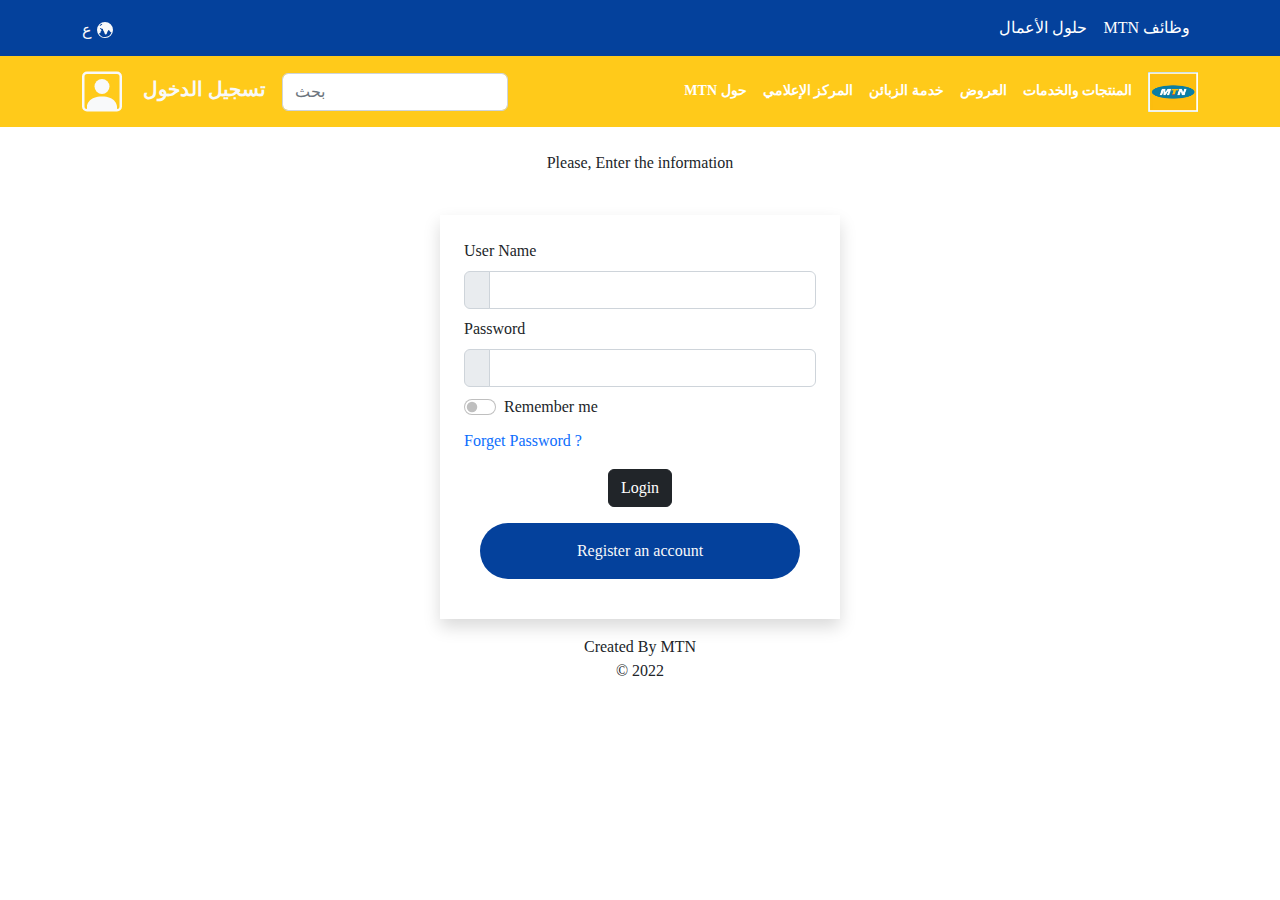
<file: Logup.html>
<!DOCTYPE html>
<html lang="en">
  <head>
    <meta charset="UTF-8" />
    <meta http-equiv="X-UA-Compatible" content="IE=edge" />
    <meta name="viewport" content="width=device-width, initial-scale=1.0" />
    <title>Logup</title>
    <link rel="stylesheet" href="css/bootstrap.min.css" />
    <link rel="stylesheet" href="css/all.min.css" />
    <link rel="stylesheet" href="css/Logup.css" />
    <link rel="preconnect" href="https://fonts.googleapis.com" />
    <link rel="preconnect" href="https://fonts.gstatic.com" crossorigin />
    <link
      href="https://fonts.googleapis.com/css2?family=Open+Sans:wght@400;700&family=Roboto:wght@100;300;500&family=Work+Sans:wght@200;300;400;500;600;700;800&display=swap"
      rel="stylesheet"
    />
  </head>
  <body>
    <!--Start Navbar-->
    <nav class="navbar navbar-expand-lg">
      <div class="container">
        <button
          class="navbar-toggler"
          type="button"
          data-bs-toggle="collapse"
          data-bs-target="#main"
          aria-controls="main"
          aria-expanded="false"
          aria-label="Toggle navigation"
        >
        <i class="fa-solid fa-bars"></i>
        </button>
        <a class="navbar-brand" href="#">
          <span class="text-light fs-6 fw-3 ">ع</span>
          <svg
            class="text-light fs-1"
            xmlns="http://www.w3.org/2000/svg"
            width="16"
            height="16"
            fill="currentColor"
            class="bi bi-globe-central-south-asia"
            viewBox="0 0 16 16"
          >
            <path
              d="M8 0a8 8 0 1 0 0 16A8 8 0 0 0 8 0ZM4.882 1.731a.482.482 0 0 0 .14.291.487.487 0 0 1-.126.78l-.291.146a.721.721 0 0 0-.188.135l-.48.48a1 1 0 0 1-1.023.242l-.02-.007a.996.996 0 0 0-.462-.04 7.03 7.03 0 0 1 2.45-2.027Zm-3 9.674.86-.216a1 1 0 0 0 .758-.97v-.184a1 1 0 0 1 .445-.832l.04-.026a1 1 0 0 0 .152-1.54L3.121 6.621a.414.414 0 0 1 .542-.624l1.09.818a.5.5 0 0 0 .523.047.5.5 0 0 1 .724.447v.455a.78.78 0 0 0 .131.433l.795 1.192a1 1 0 0 1 .116.238l.73 2.19a1 1 0 0 0 .949.683h.058a1 1 0 0 0 .949-.684l.73-2.189a1 1 0 0 1 .116-.238l.791-1.187A.454.454 0 0 1 11.743 8c.16 0 .306.084.392.218.557.875 1.63 2.282 2.365 2.282a.61.61 0 0 0 .04-.001 7.003 7.003 0 0 1-12.658.905Z"
            />
          </svg>
        </a>
        <div class="collapse navbar-collapse" id="main">
          <ul class="navbar-nav ms-auto mb-2 mb-lg-0">
            <li class="nav-item">
              <a class="nav-link p-lg-2" href="#">حلول الأعمال</a>
            </li>
            <li class="nav-item">
              <a class="nav-link p-lg-2" href="http://127.0.0.1:5500/Jobs.html"> MTN وظائف</a>
            </li>
          </ul>
<!--           <div class="search ps-3 pe-3 d-none d-lg-block">
            <i class="fa-solid fa-magnifying-glass"></i>
          </div>
          <a href="#" class="btn main-btn rounded-pill">Login</a> -->
        </div>
      </div>
      </nav>
    <!--Start Navbar-->
    <nav class="navbar nav-yellow navbar-expand-lg sticky-top">
      <div class="container">
        <button
          class="navbar-toggler non-norder"
          type="button"
          data-bs-toggle="collapse"
          data-bs-target="#main2"
          aria-controls="main2"
          aria-expanded="false"
          aria-label="Toggle navigation"
        >
          <i class="fa-solid fa-bars"></i>
        </button>
        <div class="collapse navbar-collapse" id="main2">
          <div class="searchme d-flex align-items-center ">
            <a class="navbar-brand" href="#">
            <svg class = "text-light icon-size" xmlns="http://www.w3.org/2000/svg" width="16" height="16" fill="currentColor" class="bi bi-person-square" viewBox="0 0 16 16">
                <path d="M11 6a3 3 0 1 1-6 0 3 3 0 0 1 6 0z"/>
                <path d="M2 0a2 2 0 0 0-2 2v12a2 2 0 0 0 2 2h12a2 2 0 0 0 2-2V2a2 2 0 0 0-2-2H2zm12 1a1 1 0 0 1 1 1v12a1 1 0 0 1-1 1v-1c0-1-1-4-6-4s-6 3-6 4v1a1 1 0 0 1-1-1V2a1 1 0 0 1 1-1h12z"/>
            </svg>
            <label class=" ps-2 ms-2 text-light fw-bold" for="">تسجيل الدخول</label>
        </a>
        <input placeholder="بحث" type="text" class="form-control shadow-none d-flex space-between">
          </div>
          <ul class="navbar-nav ms-auto mb-2 mb-lg-0">
            <li class="nav-item">
              <a class="nav-link nav-link2 p-lg-2" aria-current="page" href="#"
                > MTN حول</a
              >
            </li>
            <li class="nav-item">
              <a class="nav-link nav-link2  p-lg-2" href="#">المركز الإعلامي</a>
            </li>
            <li class="nav-item">
              <a class="nav-link nav-link2  p-lg-2" href="#">خدمة الزبائن</a>
            </li>
            <li class="nav-item">
              <a class="nav-link nav-link2  p-lg-2" href="#">العروض</a>
            </li>
            <li class="nav-item">
              <a class="nav-link nav-link2  p-lg-2" href="#">المنتجات والخدمات</a>
            </li>
            <li class="nav-item">
              <a class="nav-link p-0 ms-2" href="http://127.0.0.1:5500/index.html"><img  width="50px" height="40px" src="./img/photo6046600378767751411.jpg" alt=""></a>
            </li>
          </ul>
          </div>
<!--<div class="search ps-3 pe-3 d-none d-lg-block">
            <i class="fa-solid fa-magnifying-glass"></i>
          </div>
          <a href="#" class="btn main-btn rounded-pill">Login</a> -->
        </div>
      </div>
      </nav>
    <!--End Navbar-->
    <p class="p-4 text-center">Please, Enter the information</p>
    <form
      action=""
      method="post"
      class="mx-auto shadow p-4 needs-validation"
      novalidate
    >
      <div class="pb-2">
        <label class="form-label" for="">User Name</label>
        <div class="input-group">
          <div class="input-group-text"></div>
          <input class="form-control" type="text" placeholder="" id="" />
        </div>
      </div>
      <div class="pb-2">
        <label class="form-label" for="">Password</label>
        <div class="input-group">
          <div class="input-group-text"></div>
          <input class="form-control" type="password" placeholder="" id="" />
        </div>
      </div>
      <div class="form-check form-switch pb-2">
        <input type="checkbox" class="form-check-input" name="" id="" />
        <label for=""> Remember me </label>
      </div>
      <div class="mb-3">
      <a href="" class="non-bord">Forget Password ?</a>
      </div>
      <div class="text-center">
      <button type="submit" class="btn btn-dark form-button">Login</button>
      </div>
      <a href="http://127.0.0.1:5500/Login.html" class="non-bord">
        <div class="create text-light rounded-pill text-center m-3 p-3">
        Register an account
      </div>
      </a>
    </form>
    <script>
      let form = document.querySelector(".needs-validation");
      form.addEventListener("submit", (event) => {
        if (form.checkValidity() === false) {
          event.preventDefault();
          form.classList.add("was-validated");
        }
      });
    </script>
              <div class="copyright pt-3 text-center">
                Created By <span> MTN</span>
                <div>&copy; 2022 </div>
              </div>
  </body>

  <script src="js/bootstrap.bundle.min.js"></script>
  <script src="js/all.min.js"></script>
</html>
</file>
<file: css/bondi.css>
:root {
  --dark-color: #04419c;
  --green-color: #33d1cc;
  --red-color: #ff3150;
  --yellow-color: #ffca1a;
  --section-color: #eff7fa;
  --gray-color: rgb(109, 98, 86);
}
body {
  font-family: cursive;
}
.non-bord {
  text-decoration: none;
}
.main-btn {
  background-color: var(--gray-color);
  color: white;
  font-weight: bold;
  font-size: 25px;
  padding: 0.5rem 1rem;
}
.icon-size {
  width: 40px;
  height: 45px;
}
.main-btn:hover {
  color: var(--yellow-color);
}
.main-font-size {
  font-size: 15px;
}
/*Start Navbar*/
.navbar {
  background-color: var(--dark-color);
}
.nav-yellow {
  background-color: var(--yellow-color);
}
.navbar .navbar-nav .nav-link {
  color: white;
}
.navbar .navbar-nav .nav-link.active,
.navbar .navbar-nav .nav-link:focus,
.navbar .navbar-nav .nav-link:hover {
  color: var(--green-color);
}
.navbar .navbar-nav .nav-link2 {
  font-size: 14px;
  font-weight: bold;
}
.navbar .navbar-nav .nav-link2.active,
.navbar .navbar-nav .nav-link2:focus,
.navbar .navbar-nav .nav-link2:hover {
  color: black;
}
.navbar .navbar-toggler {
  color: white;
  font-size: 25px;
  border-color: white;
}
.navbar .navbar-toggler:focus {
  box-shadow: none;
}

.navbar .search {
  border-left: 1px solid var(--green-color);
}
.navbar .search svg {
  color: var(--green-color);
}
/*End Navbar*/

/*Start landing*/
.landing {
  background-color: var(--dark-color);
  min-height: calc(100vh - 72px);
}
/*End landing*/
/*Start Services*/
.services {
  background-color: var(--dark-color);
}
.services a {
  text-decoration: none;
}
/*End Services*/
/*Start Blog*/
.blog .card a {
  text-decoration: none;
  color: var(--gray-color);
  left: 0;
}
/*End Blog*/
.points {
  background-color: var(--dark-color);
}
.points a {
  text-decoration: none;
}
.blog a {
  text-decoration: none;
}
/*Start Features*/
.features .icon-holder {
  height: 200px;
}
.features .icon-holder svg {
  left: 50%;
  transform: translateX(-50%);
}
.features .icon-holder .number {
  font-size: 12rem;
  color: var(--section-color);
}
.features .icon-holder .icon {
  color: var(--green-color);
}
.features .feat h4 {
  color: var(--yellow-color);
}
.features p {
  color: var(--gray-color);
  font-size: 30px;
  font-weight: bold;
}
/*End Features*/
/*Start Our Work*/
.our-work {
  background-color: var(--section-color);
}
.our-work ul .active {
  background-color: var(--red-color);
  color: var(--yellow-color);
}
.our-work ul li {
  padding: 0.5rem 1rem;
  cursor: pointer;
}
.our-work ul li:not(.active):hover {
  color: var(--red-color);
}
.our-work .box {
  padding: 5px;
  overflow: hidden;
  position: relative;
}
.our-work .box::before {
  content: attr(data-work);
  position: absolute;
  background-color: rgb(51 209 204 / 76%);
  width: calc(100% - 10px);
  height: calc(100% - 10px);
  display: flex;
  justify-content: center;
  align-items: center;
  font-weight: bold;
  color: white;
  transition: 0.3s;
  font-size: 1.5rem;
  transform: translateX(calc(-100% - 5px));
}
.our-work .box:hover::before {
  transform: translateX(0);
}
/*End Our Work*/
/*Start Stuff*/
.stuff .description {
  max-width: 500px;
}
/*End Stuff*/
/*Start Project*/
.project {
  background-color: var(--dark-color);
}
/*End Project*/
/*Start Subscribe*/
.subscribe {
  background-color: var(--yellow-color);
}
.subscribe input[type="text"] {
  border: none;
  border-bottom: 1px solid white;
}
.subscribe input[type="text"]:focus {
  outline: none;
}
.subscribe::placeholder {
  color: white;
}
.points .accordion .accordion-header {
  background-color: var(--yellow-color);
}
.subscribe input[type="submit"] {
  background-color: var(--dark-color);
  color: var(--yellow-color);
}
.scroll-div {
  width: 516px;
  max-height: 500px;
  overflow: hidden;
  overflow-y: scroll;
}
.scroll-div-big {
  width: 530px;
  max-height: 400px;
  overflow: hidden;
  overflow-y: scroll;
}
.accordion-body:hover {
  background-color: var(--yellow-color);
  color: white;
}
.bord {
  border-radius: 8px;
  margin: 8px;
  background-color: rgb(230, 222, 222);
}
/*End Subscribe*/
.points .accordion .accordion-button {
  background-color: var(--yellow-color);
  border-color: var(--gray-color);
  color: white;
  font-weight: bold;
  font-size: 20px;
}
/*Start Footer*/
.footer {
  background-color: var(--gray-color);
}
.footer .row ul svg {
  width: 50px;
  height: 50px;
}
.footer .facebook {
  background-color: #1877f2;
}
.footer .twitter {
  background-color: #1da1f2;
}
.footer .linkedin {
  background-color: #0077b5;
}
.fooer {
  display: flex;
  justify-content: space-around;
}
.footer .youtube {
  background-color: #ff0000;
}

.footer .snapchat {
  background-color: var(--yellow-color);
}

/*End Footer*/
</file>
<file: css/Invoices.css>
:root {
  --dark-color: #04419c;
  --green-color: #33d1cc;
  --red-color: #ff3150;
  --yellow-color: #ffca1a;
  --section-color: #eff7fa;
  --gray-color: rgb(109, 98, 86);
}
body {
  font-family: cursive;
}
.non-bord {
  text-decoration: none;
}
.main-btn {
  background-color: var(--gray-color);
  color: white;
  font-weight: bold;
  font-size: 25px;
  padding: 0.5rem 1rem;
}
.icon-size {
  width: 40px;
  height: 45px;
}
.main-btn:hover {
  color: var(--yellow-color);
}
.main-font-size {
  font-size: 15px;
}
/*Start Navbar*/
.navbar {
  background-color: var(--dark-color);
}
.nav-yellow {
  background-color: var(--yellow-color);
}
.navbar .navbar-nav .nav-link {
  color: white;
}
.navbar .navbar-nav .nav-link.active,
.navbar .navbar-nav .nav-link:focus,
.navbar .navbar-nav .nav-link:hover {
  color: var(--green-color);
}
.navbar .navbar-nav .nav-link2 {
  font-size: 14px;
  font-weight: bold;
}
.navbar .navbar-nav .nav-link2.active,
.navbar .navbar-nav .nav-link2:focus,
.navbar .navbar-nav .nav-link2:hover {
  color: black;
}
.navbar .navbar-toggler {
  color: white;
  font-size: 25px;
  border-color: white;
}
.navbar .navbar-toggler:focus {
  box-shadow: none;
}

.navbar .search {
  border-left: 1px solid var(--green-color);
}
.navbar .search svg {
  color: var(--green-color);
}
/*End Navbar*/
.accordion-body:hover {
  background-color: var(--yellow-color);
  color: white;
}
.bord {
  border-radius: 8px;
  margin: 8px;
  background-color: rgb(230, 222, 222);
}
/*Start Footer*/
.footer {
  background-color: var(--gray-color);
}
.footer .row ul svg {
  width: 50px;
  height: 50px;
}
.footer .facebook {
  background-color: #1877f2;
}
.footer .twitter {
  background-color: #1da1f2;
}
.footer .linkedin {
  background-color: #0077b5;
}
.footer {
  display: flex;
  justify-content: space-around;
}
.footer .youtube {
  background-color: #ff0000;
}

.footer .snapchat {
  background-color: var(--yellow-color);
}

/*End Footer*/
.invoices form {
  background-color: var(--dark-color);
}
</file>
<file: css/Jobs.css>
:root {
  --dark-color: #04419c;
  --green-color: #33d1cc;
  --red-color: #ff3150;
  --yellow-color: #ffca1a;
  --section-color: #eff7fa;
  --gray-color: rgb(109, 98, 86);
}
body {
  font-family: cursive;
}
form {
  width: 400px;
}
.non-bord {
  text-decoration: none;
}

.create {
  background-color: var(--dark-color);
}
.main-btn {
  background-color: var(--gray-color);
  color: white;
  font-weight: bold;
  font-size: 25px;
  padding: 0.5rem 1rem;
}
.icon-size {
  width: 40px;
  height: 45px;
}
.main-btn:hover {
  color: var(--yellow-color);
}
.main-font-size {
  font-size: 15px;
}
/*Start Navbar*/
.navbar {
  background-color: var(--dark-color);
}
.nav-yellow {
  background-color: var(--yellow-color);
}
.navbar .navbar-nav .nav-link {
  color: white;
}
.navbar .navbar-nav .nav-link.active,
.navbar .navbar-nav .nav-link:focus,
.navbar .navbar-nav .nav-link:hover {
  color: var(--green-color);
}
.navbar .navbar-nav .nav-link2 {
  font-size: 14px;
  font-weight: bold;
}
.navbar .navbar-nav .nav-link2.active,
.navbar .navbar-nav .nav-link2:focus,
.navbar .navbar-nav .nav-link2:hover {
  color: black;
}
.navbar .navbar-toggler {
  color: white;
  font-size: 25px;
  border-color: white;
}
.navbar .navbar-toggler:focus {
  box-shadow: none;
}

.navbar .search {
  border-left: 1px solid var(--green-color);
}
.bord {
  text-decoration: none;
  color: var(--gray-color);
  font-size: 20px;
}
.bord:hover {
  color: black;
}
.again {
  color: var(--dark-color);
  font-size: 20px;
  width: 100px;
}
.over {
  overflow: hidden;
}
.img-sizing {
  width: 500px;
  height: 200px;
}
.again:hover {
  color: var(--dark-color);
}
.navbar .search svg {
  color: var(--green-color);
}
/*End Navbar*/
.marg {
  margin-left: 5px;
}
</file>
<file: css/Login.css>
:root {
  --dark-color: #04419c;
  --green-color: #33d1cc;
  --red-color: #ff3150;
  --yellow-color: #ffca1a;
  --section-color: #eff7fa;
  --gray-color: rgb(109, 98, 86);
}
body {
  font-family: cursive;
}
form {
  width: 700px;
}
.non-bord {
  text-decoration: none;
}
.main-btn {
  background-color: var(--gray-color);
  color: white;
  font-weight: bold;
  font-size: 25px;
  padding: 0.5rem 1rem;
}
.icon-size {
  width: 40px;
  height: 45px;
}
.main-btn:hover {
  color: var(--yellow-color);
}
.main-font-size {
  font-size: 15px;
}
/*Start Navbar*/
.navbar {
  background-color: var(--dark-color);
}
.nav-yellow {
  background-color: var(--yellow-color);
}
.navbar .navbar-nav .nav-link {
  color: white;
}
.navbar .navbar-nav .nav-link.active,
.navbar .navbar-nav .nav-link:focus,
.navbar .navbar-nav .nav-link:hover {
  color: var(--green-color);
}
.navbar .navbar-nav .nav-link2 {
  font-size: 14px;
  font-weight: bold;
}
.navbar .navbar-nav .nav-link2.active,
.navbar .navbar-nav .nav-link2:focus,
.navbar .navbar-nav .nav-link2:hover {
  color: black;
}
.navbar .navbar-toggler {
  color: white;
  font-size: 25px;
  border-color: white;
}
.navbar .navbar-toggler:focus {
  box-shadow: none;
}

.navbar .search {
  border-left: 1px solid var(--green-color);
}
.navbar .search svg {
  color: var(--green-color);
}
/*End Navbar*/
</file>
<file: css/Logup.css>
:root {
  --dark-color: #04419c;
  --green-color: #33d1cc;
  --red-color: #ff3150;
  --yellow-color: #ffca1a;
  --section-color: #eff7fa;
  --gray-color: rgb(109, 98, 86);
}
body {
  font-family: cursive;
}
form {
  width: 400px;
}
.non-bord {
  text-decoration: none;
  margin: 0;
  padding: 0;
}
.create {
  background-color: var(--dark-color);
}
.main-btn {
  background-color: var(--gray-color);
  color: white;
  font-weight: bold;
  font-size: 25px;
  padding: 0.5rem 1rem;
}
.icon-size {
  width: 40px;
  height: 45px;
}
.main-btn:hover {
  color: var(--yellow-color);
}
.main-font-size {
  font-size: 15px;
}
/*Start Navbar*/
.navbar {
  background-color: var(--dark-color);
}
.nav-yellow {
  background-color: var(--yellow-color);
}
.navbar .navbar-nav .nav-link {
  color: white;
}
.navbar .navbar-nav .nav-link.active,
.navbar .navbar-nav .nav-link:focus,
.navbar .navbar-nav .nav-link:hover {
  color: var(--green-color);
}
.navbar .navbar-nav .nav-link2 {
  font-size: 14px;
  font-weight: bold;
}
.navbar .navbar-nav .nav-link2.active,
.navbar .navbar-nav .nav-link2:focus,
.navbar .navbar-nav .nav-link2:hover {
  color: black;
}
.navbar .navbar-toggler {
  color: white;
  font-size: 25px;
  border-color: white;
}
.navbar .navbar-toggler:focus {
  box-shadow: none;
}

.navbar .search {
  border-left: 1px solid var(--green-color);
}
.navbar .search svg {
  color: var(--green-color);
}
/*End Navbar*/
.marg {
  margin-left: 5px;
}
</file>
